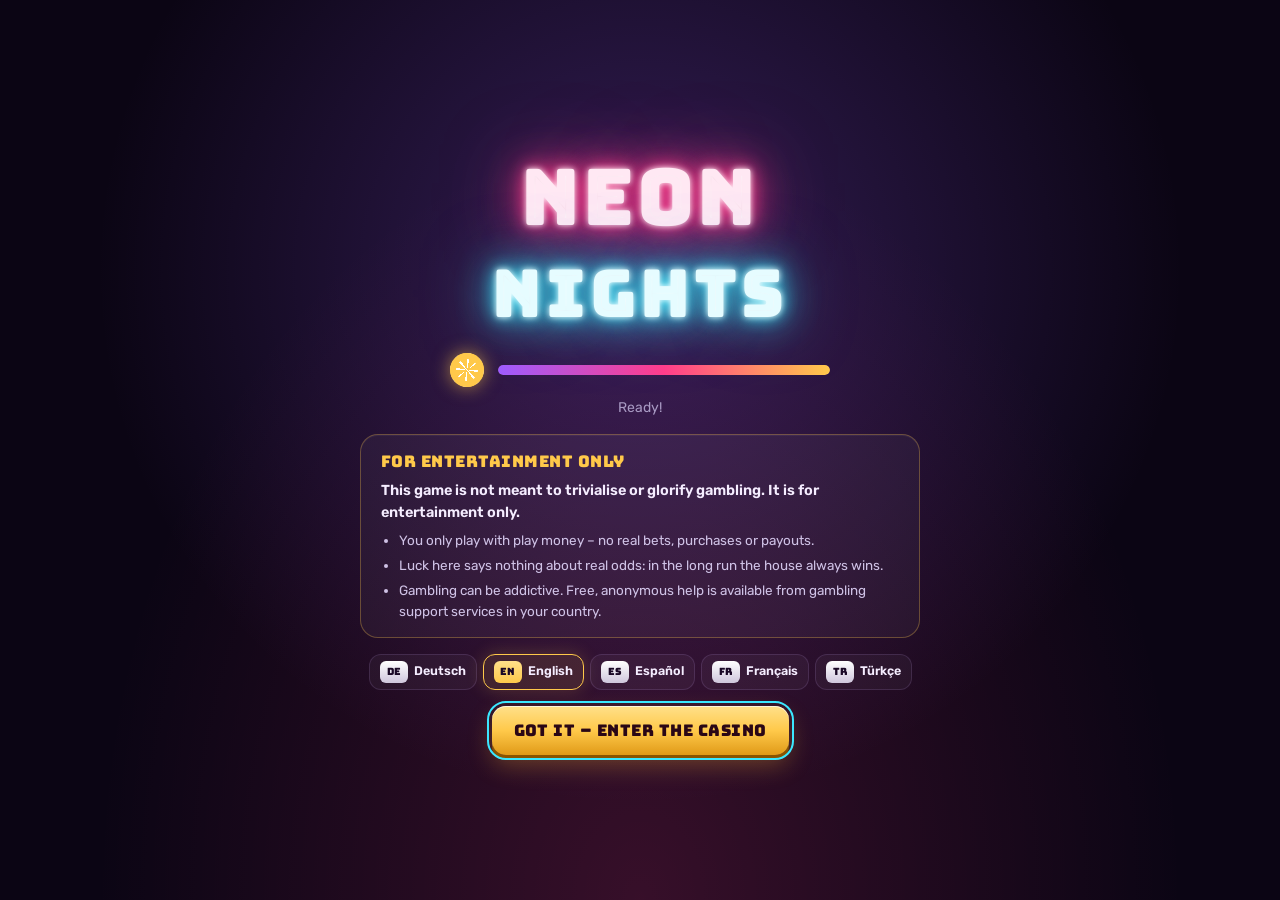
<file: index.html>
<!doctype html>
<html lang="de">
<head>
<meta charset="utf-8">
<meta name="viewport" content="width=device-width, initial-scale=1, viewport-fit=cover">
<title>Neon Nights Casino</title>
<meta name="description" content="Ein 2D-Neon-Casino mit Slot, Plinko und Blackjack – nur Spielgeld.">
<link rel="preconnect" href="https://fonts.googleapis.com">
<link rel="preconnect" href="https://fonts.gstatic.com" crossorigin>
<link rel="stylesheet" href="https://fonts.googleapis.com/css2?family=Bungee&family=Bungee+Inline&family=Rubik:wght@400;500;600;700;800&display=swap">
<link rel="stylesheet" href="css/style.css">
<link rel="stylesheet" href="css/world.css">
</head>
<body data-view="floor">
<div class="loader" id="loader" role="dialog" aria-modal="true" aria-labelledby="ldTitle">
  <div class="ld-box">
    <h1 class="neon-sign ld-sign" id="ldTitle"><span class="n1">NEON</span><span class="n2">NIGHTS</span></h1>
    <div class="ld-progress">
      <span class="ld-chip" aria-hidden="true"></span>
      <div class="ld-bar"><i id="ldFill"></i></div>
    </div>
    <p class="ld-step" id="ldStep" aria-live="polite">Lade das Casino …</p>
    <section class="ld-note">
      <h2>Nur zur Unterhaltung</h2>
      <p>Dieses Spiel soll Glücksspiel weder verharmlosen noch schönreden. Es dient ausschließlich der Unterhaltung.</p>
      <ul>
        <li>Gespielt wird nur mit Spielgeld – ohne echte Einsätze, Käufe oder Auszahlungen.</li>
        <li>Glück hier sagt nichts über echte Chancen aus: Auf Dauer gewinnt immer die Bank.</li>
        <li>Glücksspiel kann süchtig machen. Hilfe gibt es anonym und kostenlos, z. B. unter check-dein-spiel.de oder bei einer Suchtberatung in deiner Nähe.</li>
      </ul>
    </section>
    <div class="ld-langs" id="ldLangs" aria-label="Sprache"></div>
    <button class="cta-btn ld-go" id="ldGo" type="button" disabled>Verstanden – ins Casino</button>
  </div>
</div>
<canvas id="bg" aria-hidden="true"></canvas>

<header class="topbar">
  <a class="brand" href="#floor" aria-label="Zur Casino-Halle">
    <span class="brand-mark">N</span><span class="brand-text">Neon<b>Nights</b></span>
  </a>
  <div class="level-box" id="levelBox" title="Level-Fortschritt">
    <span class="lvl-badge"><small>LV</small><b id="lvlNum">1</b></span>
    <div class="xp"><div class="xp-bar"><i id="xpFill"></i></div><small id="xpText">0 / 150 XP</small></div>
  </div>
  <div class="balance" id="balance" aria-live="polite">
    <span class="coin-icon" aria-hidden="true"></span><b id="balVal">2.500</b>
  </div>
  <button class="bonus-btn" id="bonusBtn" type="button">
    <span class="bonus-wheel-icon" aria-hidden="true"></span><span class="bonus-label">Bonus<small id="bonusTimer">Bereit</small></span>
  </button>
  <button class="icon-btn" id="gamesBtn" type="button" aria-label="Spiele-Schnellwahl" title="Spiele-Schnellwahl">
    <svg viewBox="0 0 24 24" width="20" height="20" aria-hidden="true"><rect x="3" y="3" width="7.5" height="7.5" rx="2" fill="currentColor"/><rect x="13.5" y="3" width="7.5" height="7.5" rx="2" fill="currentColor" opacity=".6"/><rect x="3" y="13.5" width="7.5" height="7.5" rx="2" fill="currentColor" opacity=".6"/><rect x="13.5" y="13.5" width="7.5" height="7.5" rx="2" fill="currentColor"/></svg>
  </button>
  <button class="icon-btn" id="avatarBtn" type="button" aria-label="Figur anpassen" title="Figur anpassen">
    <svg viewBox="0 0 24 24" width="20" height="20" aria-hidden="true"><circle cx="12" cy="8" r="4.2" fill="currentColor"/><path d="M4 21c.8-4.4 4-6.6 8-6.6s7.2 2.2 8 6.6" fill="currentColor"/></svg>
  </button>
  <button class="icon-btn" id="settingsBtn" type="button" aria-label="Einstellungen" title="Einstellungen">
    <svg viewBox="0 0 24 24" width="20" height="20" aria-hidden="true"><path d="M12 8.6a3.4 3.4 0 1 0 0 6.8 3.4 3.4 0 0 0 0-6.8zm8.3 4.6-.1-2.4 2-1.6-2-3.4-2.4.9a8 8 0 0 0-2-1.2L15.4 3h-4l-.4 2.5a8 8 0 0 0-2 1.2l-2.4-.9-2 3.4 2 1.6-.1 1.2.1 1.2-2 1.6 2 3.4 2.4-.9a8 8 0 0 0 2 1.2l.4 2.5h4l.4-2.5a8 8 0 0 0 2-1.2l2.4.9 2-3.4z" fill="currentColor"/></svg>
  </button>
  <button class="icon-btn" id="muteBtn" type="button" aria-label="Ton an oder aus" aria-pressed="false">
    <svg class="ic-on" viewBox="0 0 24 24" width="20" height="20" aria-hidden="true"><path d="M4 9v6h4l5 4V5L8 9H4z" fill="currentColor"/><path d="M16 8.5a5 5 0 0 1 0 7M18.5 6a8.5 8.5 0 0 1 0 12" stroke="currentColor" stroke-width="2" fill="none" stroke-linecap="round"/></svg>
    <svg class="ic-off" viewBox="0 0 24 24" width="20" height="20" aria-hidden="true"><path d="M4 9v6h4l5 4V5L8 9H4z" fill="currentColor"/><path d="M16.5 9.5l5 5m0-5l-5 5" stroke="currentColor" stroke-width="2" stroke-linecap="round"/></svg>
  </button>
</header>

<main class="wrap">
  <!-- ================= LOBBY ================= -->
  <!-- ================= CASINO-HALLE ================= -->
  <section class="view active" id="view-floor" aria-label="Casino-Halle">
    <canvas id="floorCanvas"></canvas>
    <div class="floor-prompt" id="floorPrompt" hidden>
      <b id="floorPromptName"></b><small id="floorPromptSub"></small>
      <span class="fp-key"><kbd>E</kbd> <span id="floorPromptKey">spielen</span></span><span class="fp-tap">Tippen zum Spielen</span>
    </div>
    <div class="floor-help"><kbd>WASD</kbd> / <kbd>Pfeile</kbd> laufen · <kbd>E</kbd> spielen · Klick = hinlaufen</div>
    <canvas class="minimap" id="minimap" aria-hidden="true"></canvas>
    <div class="joy" id="joy" aria-hidden="true"><div class="joy-knob" id="joyKnob"></div></div>
    <button class="floor-action" id="floorAction" type="button" disabled><b>Aktion</b></button>
  </section>

  <!-- ================= STADT ================= -->
  <section class="view" id="view-town" aria-label="Stadt">
    <canvas id="townCanvas"></canvas>
    <div class="town-zone" id="townZone" aria-live="polite"></div>
    <div class="floor-prompt" id="townPrompt" hidden>
      <b id="townPromptName"></b><small id="townPromptSub"></small>
      <span class="fp-key"><kbd>E</kbd> <span id="townPromptKey">benutzen</span></span><span class="fp-tap">Tippen zum Benutzen</span>
    </div>
    <div class="floor-help"><kbd>WASD</kbd> / <kbd>Pfeile</kbd> laufen · <kbd>E</kbd> benutzen · Bushaltestelle = andere Orte</div>
    <div class="joy" id="townJoy" aria-hidden="true"><div class="joy-knob" id="townKnob"></div></div>
    <button class="floor-action" id="townAction" type="button" disabled><b>Aktion</b></button>

    <div class="cat-panel" id="catPanel" hidden role="dialog" aria-labelledby="catName">
      <button class="close-x" id="catClose" type="button" aria-label="Schließen">×</button>
      <div class="cat-head">
        <span class="cat-face" aria-hidden="true"></span>
        <div><b id="catName">Mimi</b><small id="catLevel">Scheu</small></div>
      </div>
      <div class="cat-meter" title="Zuneigung"><i id="catHearts"></i><span class="cat-aff">Zuneigung <b id="catAffNum">0 / 100</b></span></div>
      <p class="cat-msg" id="catMsg"></p>
      <div class="cat-actions">
        <button type="button" id="catPet" class="cat-btn"><span class="cb-ico">✋</span><b>Streicheln</b></button>
        <button type="button" id="catFeed" class="cat-btn"><span class="cb-ico">🥣</span><b>Füttern</b><small>× 0</small></button>
        <button type="button" id="catTreat" class="cat-btn"><span class="cb-ico">🐟</span><b>Leckerli</b><small>× 0</small></button>
        <button type="button" id="catPlay" class="cat-btn"><span class="cb-ico">🧶</span><b>Spielen</b></button>
        <button type="button" id="catFollow" class="cat-btn wide"><span class="cb-ico">🐾</span><b>Folge mir</b></button>
      </div>
    </div>
  </section>

  <!-- ================= PROFIL ================= -->
  <section class="view" id="view-lobby">
    <div class="game-head">
      <a class="back-btn" href="#floor"><i>←</i> Casino</a>
      <h2>Kasse &amp; Profil</h2>
      <span class="pill">Level <b id="lobbyLevel">1</b></span>
    </div>
    <div class="profile-top">
      <section class="panel profile-card">
        <canvas id="profileAvatar" aria-hidden="true"></canvas>
        <div class="profile-info">
          <p class="eyebrow">Mitgliedskarte · Neon Nights</p>
          <h3 id="profileName">Gast</h3>
          <span class="pill" id="profileTitle">Neuling</span>
          <button class="ghost-btn" id="profileEdit" type="button">Aussehen ändern</button>
        </div>
      </section>
      <section class="panel games-panel">
        <header class="panel-head"><h2>Alle Spiele</h2><span class="pill">Häkchen = schon gespielt</span></header>
        <div class="profile-games" id="profileGames"></div>
      </section>
    </div>
    <div class="lobby-grid">
      <section class="panel stats-panel">
        <header class="panel-head"><h2>Deine Nacht</h2></header>
        <dl class="stats">
          <div><dt>Guthaben</dt><dd id="stBalance">0</dd></div>
          <div><dt>Höchststand</dt><dd id="stPeak">0</dd></div>
          <div><dt>Größter Gewinn</dt><dd id="stBiggest">0</dd></div>
          <div><dt>Gesamteinsatz</dt><dd id="stWagered">0</dd></div>
          <div><dt>Slot-Drehungen</dt><dd id="stSpins">0</dd></div>
          <div><dt>Roulette-Runden</dt><dd id="stRl">0</dd></div>
          <div><dt>Blackjack-Hände</dt><dd id="stHands">0</dd></div>
          <div><dt>Plinko-Kugeln</dt><dd id="stBalls">0</dd></div>
          <div><dt>Bester Plinko-Treffer</dt><dd id="stMult">–</dd></div>
          <div><dt>Höchster Crash-Ausstieg</dt><dd id="stCrash">–</dd></div>
          <div><dt>Rubbellose</dt><dd id="stTickets">0</dd></div>
          <div><dt>Würfe</dt><dd id="stRolls">0</dd></div>
          <div><dt>Poker-Hände</dt><dd id="stPoker">0</dd></div>
          <div><dt>Keno-Ziehungen</dt><dd id="stKeno">0</dd></div>
        </dl>
        <div class="recent"><h3>Letzte große Gewinne</h3><div id="recentList"></div></div>
      </section>
      <section class="panel ach-panel">
        <header class="panel-head"><h2>Erfolge</h2><span class="pill" id="achCount">0 / 22</span></header>
        <div class="ach-grid" id="achGrid"></div>
      </section>
    </div>
    <footer class="foot">
      <p><b>Nur Spielgeld.</b> Keine echten Einsätze, keine Auszahlungen. Jedes Level-Up, die Bar und das Bonusrad schenken dir neue Münzen.</p>
      <div class="reset">
        <button class="ghost-btn small" id="resetBtn" type="button">Spielstand zurücksetzen</button>
        <span id="resetConfirm" hidden>Wirklich alles löschen?
          <button class="ghost-btn small danger" id="resetYes" type="button">Ja, zurücksetzen</button>
          <button class="ghost-btn small" id="resetNo" type="button">Abbrechen</button></span>
      </div>
    </footer>
  </section>

  <!-- ================= SLOTS ================= -->
  <section class="view" id="view-slots">
    <div class="game-head">
      <a class="back-btn" href="#floor"><i>←</i> Casino</a>
      <h2>Lucky Seven Deluxe</h2>
      <button class="ghost-btn" id="slotInfo" type="button">Gewinntabelle</button>
    </div>

    <div class="slot-machine" id="slotMachine">
      <div class="marquee">
        <div class="bulbs" aria-hidden="true"></div>
        <div class="marquee-title"><span class="m-lucky">LUCKY</span><span class="m-seven">7</span><span class="m-deluxe">DELUXE</span></div>
      </div>
      <div class="fs-banner" id="fsBanner" hidden>
        <span>★ Freispiele: <b id="fsCount">0</b></span><span>Gewinne ×2</span><span>Summe: <b id="fsWin">0</b></span>
      </div>
      <div class="reels-bezel">
        <div class="reels-frame" id="reelsFrame"><canvas id="slotCanvas"></canvas></div>
      </div>
      <div class="deck">
        <div class="win-box" id="slotWinBox">
          <small>Gewinn</small>
          <b id="slotWin">—</b>
          <span id="slotMsg">Viel Glück!</span>
        </div>
        <div class="deck-controls">
          <div class="bet-ctl">
            <button class="round-btn" id="betMinus" type="button" aria-label="Einsatz senken">−</button>
            <div class="bet-val"><small>Einsatz</small><b id="slotBet">100</b></div>
            <button class="round-btn" id="betPlus" type="button" aria-label="Einsatz erhöhen">+</button>
          </div>
          <button class="spin-btn" id="spinBtn" type="button"><span class="spin-ring" aria-hidden="true"></span><span id="spinLabel">DREHEN</span></button>
          <div class="toggles">
            <button class="toggle" id="autoBtn" type="button" aria-pressed="false"><i aria-hidden="true">∞</i>Auto</button>
            <button class="toggle" id="turboBtn" type="button" aria-pressed="false"><i aria-hidden="true">»</i>Turbo</button>
          </div>
        </div>
      </div>
    </div>
    <p class="hint">Leertaste dreht · während des Drehens stoppt ein zweiter Druck die Walzen</p>
  </section>

  <!-- ================= PLINKO ================= -->
  <section class="view" id="view-plinko">
    <div class="game-head">
      <a class="back-btn" href="#floor"><i>←</i> Casino</a>
      <h2>Neon Plinko</h2>
      <span class="pill">Max <b id="plinkoMax">33×</b></span>
    </div>
    <div class="plinko-layout">
      <aside class="panel plinko-side">
        <div class="field">
          <label>Einsatz</label>
          <div class="bet-ctl wide">
            <button class="round-btn" id="plBetMinus" type="button" aria-label="Einsatz senken">−</button>
            <div class="bet-val"><b id="plinkoBet">50</b></div>
            <button class="round-btn" id="plBetPlus" type="button" aria-label="Einsatz erhöhen">+</button>
          </div>
        </div>
        <div class="field">
          <label>Risiko</label>
          <div class="seg">
            <button type="button" data-risk="low">Niedrig</button>
            <button type="button" data-risk="mid">Mittel</button>
            <button type="button" data-risk="high">Hoch</button>
          </div>
        </div>
        <div class="field">
          <label>Reihen</label>
          <div class="seg">
            <button type="button" data-rows="8">8</button>
            <button type="button" data-rows="12">12</button>
            <button type="button" data-rows="16">16</button>
          </div>
          <small class="field-hint" id="plinkoHint" hidden>Änderbar, sobald alle Kugeln gelandet sind</small>
        </div>
        <button class="cta-btn" id="plinkoDrop" type="button">Kugel starten</button>
        <button class="toggle wide" id="plinkoAuto" type="button" aria-pressed="false"><i aria-hidden="true">∞</i>Automatisch</button>
        <div class="last-win"><small>Letzter Treffer</small><b id="plinkoLast">–</b></div>
      </aside>
      <div class="panel plinko-stage">
        <div class="plinko-board" id="plinkoBoard"><canvas id="plinkoCanvas"></canvas></div>
        <div class="plinko-history" id="plinkoHistory" aria-label="Letzte Treffer"></div>
      </div>
    </div>
    <p class="hint">Leertaste lässt eine Kugel fallen · mehrere Kugeln gleichzeitig sind erlaubt</p>
  </section>

  <!-- ================= BLACKJACK ================= -->
  <section class="view" id="view-blackjack">
    <div class="game-head">
      <a class="back-btn" href="#floor"><i>←</i> Casino</a>
      <h2>Midnight Blackjack</h2>
      <span class="pill">Max. Einsatz <b data-num="5000">5.000</b></span>
    </div>
    <div class="bj-table" id="bjTable">
      <div class="bj-shoe" id="bjShoe" aria-hidden="true"><span class="shoe-cards"></span><small id="bjShoeCount">312</small></div>
      <div class="dealer-zone">
        <div class="zone-label">Dealer <span class="hand-value" id="dealerValue" hidden></span></div>
        <div class="cards" id="dealerCards"></div>
      </div>
      <div class="felt-deco" aria-hidden="true">
        <svg class="felt-text" viewBox="0 0 600 110">
          <defs><path id="arc" d="M 30 18 Q 300 128 570 18"/></defs>
          <text><textPath href="#arc" startOffset="50%" text-anchor="middle">BLACKJACK ZAHLT 3 ZU 2</textPath></text>
        </svg>
        <p class="felt-rule">Dealer steht auf allen 17</p>
      </div>
      <div class="bj-msg" id="bjMsg" aria-live="polite">Setze deine Chips und teile aus.</div>
      <div class="player-zone">
        <div class="player-hands" id="playerHands"></div>
        <div class="bet-circle" id="bjBetCircle">
          <div class="stack" id="bjStack"></div>
          <b id="bjBetAmount">Einsatz setzen</b>
        </div>
      </div>
    </div>
    <div class="bj-controls">
      <div class="bj-betting" id="bjBetting">
        <div class="chip-rack" id="bjChips"></div>
        <div class="bj-bet-actions">
          <button class="ghost-btn" id="bjClear" type="button">Löschen</button>
          <button class="ghost-btn" id="bjRebet" type="button">Wie zuvor</button>
          <button class="ghost-btn" id="bjDoubleBet" type="button">×2</button>
          <button class="cta-btn" id="bjDeal" type="button">Austeilen</button>
        </div>
      </div>
      <div class="bj-actions" id="bjActions" hidden>
        <button class="act-btn hit" id="bjHit" type="button"><b>Karte</b><small>H</small></button>
        <button class="act-btn stand" id="bjStand" type="button"><b>Halten</b><small>S</small></button>
        <button class="act-btn double" id="bjDouble" type="button"><b>Verdoppeln</b><small>D</small></button>
        <button class="act-btn split" id="bjSplit" type="button"><b>Teilen</b><small>P</small></button>
      </div>
    </div>
    <p class="hint">Tasten: H Karte · S Halten · D Verdoppeln · P Teilen · Enter Austeilen</p>
  </section>
  <!-- ================= ROULETTE ================= -->
  <section class="view" id="view-roulette">
    <div class="game-head">
      <a class="back-btn" href="#floor"><i>←</i> Casino</a>
      <h2>Grand Roulette</h2>
      <span class="pill">Tischlimit <b data-num="10000">10.000</b></span>
    </div>
    <div class="rl-layout">
      <div class="panel rl-wheel-panel" id="rlStage">
        <div class="rl-wheel-box"><div class="rl-pointer" aria-hidden="true"></div><canvas id="rlWheel"></canvas></div>
        <div class="rl-result empty" id="rlResult"><b>0</b><span>–</span></div>
        <div class="rl-history" id="rlHistory" aria-label="Letzte Zahlen"></div>
      </div>
      <div class="rl-right">
        <div class="rl-felt"><div class="rl-board" id="rlBoard"></div></div>
        <div class="rl-status"><span>Einsatz <b id="rlTotal">0</b></span><span id="rlMsg">Wähle einen Chip und setze auf das Tableau.</span></div>
        <div class="chip-rack" id="rlChips"></div>
        <div class="bj-bet-actions">
          <button class="ghost-btn" id="rlClear" type="button">Löschen</button>
          <button class="ghost-btn" id="rlUndo" type="button">Rückgängig</button>
          <button class="ghost-btn" id="rlRebet" type="button">Wie zuvor</button>
          <button class="ghost-btn" id="rlDouble" type="button">×2</button>
          <button class="cta-btn" id="rlSpin" type="button">Drehen</button>
        </div>
      </div>
    </div>
    <p class="hint">Klick setzt den gewählten Chip · Rechtsklick entfernt eine Wette · Leertaste dreht · R wiederholt</p>
  </section>

  <!-- ================= CRASH ================= -->
  <section class="view" id="view-crash">
    <div class="game-head">
      <a class="back-btn" href="#floor"><i>←</i> Casino</a>
      <h2>Rocket Crash</h2>
      <span class="pill">Quote ca. <b>97 %</b></span>
    </div>
    <div class="crash-layout">
      <div class="panel crash-stage" id="crashStage">
        <canvas id="crashCanvas"></canvas>
        <div class="crash-mult" id="crashMult">1,00×</div>
        <div class="crash-status" id="crashStatus">Setze deinen Einsatz und starte die Rakete.</div>
        <div class="crash-hist" id="crashHist" aria-label="Letzte Crash-Punkte"></div>
      </div>
      <aside class="panel crash-side">
        <div class="field">
          <label>Einsatz</label>
          <div class="bet-ctl wide">
            <button class="round-btn" id="crBetMinus" type="button" aria-label="Einsatz senken">−</button>
            <div class="bet-val"><b id="crBet">100</b></div>
            <button class="round-btn" id="crBetPlus" type="button" aria-label="Einsatz erhöhen">+</button>
          </div>
        </div>
        <div class="field">
          <label for="crAuto">Automatisch auszahlen bei</label>
          <div class="auto-row">
            <input id="crAuto" type="number" min="1.01" max="1000" step="0.1" value="2" inputmode="decimal">
            <span>×</span>
            <label class="switch"><input type="checkbox" id="crAutoOn"><i></i><span>Auto</span></label>
          </div>
          <div class="quick"><button type="button" data-auto="1.5">1,5×</button><button type="button" data-auto="2">2×</button><button type="button" data-auto="5">5×</button><button type="button" data-auto="10">10×</button></div>
        </div>
        <button class="cta-btn big-cta" id="crashBtn" type="button"><span id="crashBtnLabel">Abheben</span><small id="crashBtnSub"></small></button>
        <div class="field">
          <label>Mitspieler dieser Runde</label>
          <ul class="crash-players" id="crashPlayers"></ul>
        </div>
      </aside>
    </div>
    <p class="hint">Leertaste startet bzw. zahlt aus · Wer vor dem Absturz aussteigt, gewinnt Einsatz × Multiplikator</p>
  </section>

  <!-- ================= MINES ================= -->
  <section class="view" id="view-mines">
    <div class="game-head">
      <a class="back-btn" href="#floor"><i>←</i> Casino</a>
      <h2>Diamond Mines</h2>
      <span class="pill">Quote ca. <b>97 %</b></span>
    </div>
    <div class="mines-layout">
      <aside class="panel mines-side">
        <div class="field">
          <label>Einsatz</label>
          <div class="bet-ctl wide">
            <button class="round-btn" id="mnBetMinus" type="button" aria-label="Einsatz senken">−</button>
            <div class="bet-val"><b id="mnBet">100</b></div>
            <button class="round-btn" id="mnBetPlus" type="button" aria-label="Einsatz erhöhen">+</button>
          </div>
        </div>
        <div class="field">
          <label for="minesCount">Bomben: <b id="minesCountVal">3</b></label>
          <input type="range" id="minesCount" min="1" max="24" value="3">
          <div class="quick"><button type="button" data-mines="1">1</button><button type="button" data-mines="3">3</button><button type="button" data-mines="5">5</button><button type="button" data-mines="10">10</button><button type="button" data-mines="20">20</button></div>
        </div>
        <div class="mines-stats">
          <div><small>Multiplikator</small><b id="minesMult">1,00×</b></div>
          <div><small>Nächstes Juwel</small><b id="minesNext">–</b></div>
          <div><small>Gefunden</small><b id="minesGems">0 / 22</b></div>
        </div>
        <button class="cta-btn big-cta" id="minesStart" type="button"><span id="minesStartLabel">Spiel starten</span><small id="minesStartSub"></small></button>
        <button class="ghost-btn" id="minesRandom" type="button">Zufälliges Feld</button>
      </aside>
      <div class="panel mines-board" id="minesBoard">
        <div class="mines-grid" id="minesGrid"></div>
        <p class="mines-msg" id="minesMsg">Wähle Einsatz und Bombenanzahl – je mehr Bomben, desto höher die Gewinne.</p>
      </div>
    </div>
    <p class="hint">Leertaste startet bzw. zahlt aus · R deckt ein zufälliges Feld auf</p>
  </section>

  <!-- ================= RUBBELLOSE ================= -->
  <section class="view" id="view-scratch">
    <div class="game-head">
      <a class="back-btn" href="#floor"><i>←</i> Casino</a>
      <h2>Rubbellose</h2>
      <span class="pill">Quote ca. <b>96 %</b></span>
    </div>
    <div class="scratch-layout">
      <div class="sc-ticket" id="scTicket">
        <div class="sc-head"><span class="sc-brand">NEON NIGHTS</span><span class="sc-title">LUCKY SCRATCH</span><span class="sc-sub">3 gleiche Symbole gewinnen</span></div>
        <div class="sc-field">
          <div class="sc-grid" id="scGrid"></div>
          <canvas class="sc-cover" id="scCover"></canvas>
          <span class="sc-coin" id="scCoin" hidden></span>
        </div>
        <div class="sc-foot"><span>Serie NN-<b>7</b></span><span>Nur Spielgeld</span></div>
      </div>
      <div class="sc-dock"></div>
      <aside class="panel scratch-side">
        <div class="field">
          <label>Lospreis</label>
          <div class="bet-ctl wide">
            <button class="round-btn" id="scMinus" type="button" aria-label="Preis senken">−</button>
            <div class="bet-val"><b id="scPrice">50</b></div>
            <button class="round-btn" id="scPlus" type="button" aria-label="Preis erhöhen">+</button>
          </div>
        </div>
        <button class="cta-btn big-cta" id="scBuy" type="button"><span id="scBuyLabel">Los kaufen</span><small id="scBuySub"></small></button>
        <button class="ghost-btn" id="scReveal" type="button">Alles aufdecken</button>
        <p class="sc-msg" id="scMsg"></p>
        <div class="field">
          <label>Gewinnplan</label>
          <ul class="sc-table" id="scTable"></ul>
        </div>
      </aside>
    </div>
  </section>

  <!-- ================= WÜRFEL ================= -->
  <section class="view" id="view-dice">
    <div class="game-head">
      <a class="back-btn" href="#floor"><i>←</i> Casino</a>
      <h2>Würfel-Duell</h2>
      <span class="pill">Tischlimit <b data-num="5000">5.000</b></span>
    </div>
    <div class="dice-table">
      <div class="dice-tray" id="diceTray">
        <div class="die" id="die1"></div><div class="die" id="die2"></div>
        <div class="dice-sum" id="diceSum"></div>
      </div>
      <div class="dice-fields">
        <button class="dice-field" type="button" data-dfield="under"><b>Unter 7</b><small>Summe 2 – 6</small><em>zahlt 2,3×</em><span class="df-bet"></span></button>
        <button class="dice-field seven" type="button" data-dfield="seven"><b>Genau 7</b><small>Summe 7</small><em>zahlt 5,8×</em><span class="df-bet"></span></button>
        <button class="dice-field" type="button" data-dfield="over"><b>Über 7</b><small>Summe 8 – 12</small><em>zahlt 2,3×</em><span class="df-bet"></span></button>
        <button class="dice-field pair" type="button" data-dfield="pair"><b>Pasch</b><small>zwei gleiche</small><em>zahlt 5,8×</em><span class="df-bet"></span></button>
      </div>
    </div>
    <div class="dice-controls">
      <div class="rl-status"><span>Einsatz <b id="diceTotal">0</b></span><span id="diceMsg">Wähle einen Chip und setze auf ein Feld.</span></div>
      <div class="chip-rack" id="dcChips"></div>
      <div class="bj-bet-actions">
        <button class="ghost-btn" id="diceClear" type="button">Löschen</button>
        <button class="ghost-btn" id="diceRebet" type="button">Wie zuvor</button>
        <button class="cta-btn" id="diceRoll" type="button">Würfeln</button>
      </div>
      <div class="dice-hist" id="diceHist" aria-label="Letzte Würfe"></div>
    </div>
    <p class="hint">Mehrere Felder gleichzeitig möglich · Leertaste würfelt · R wiederholt</p>
  </section>
  <!-- ================= VIDEO-POKER ================= -->
  <section class="view" id="view-poker">
    <div class="game-head">
      <a class="back-btn" href="#floor"><i>←</i> Casino</a>
      <h2>Jacks or Better</h2>
      <span class="pill">Quote ca. <b>99 %</b></span>
    </div>
    <div class="vp-machine" id="vpMachine">
      <div class="vp-top"><span class="vp-title">VIDEO POKER</span><span class="vp-sub">Buben oder besser gewinnen</span></div>
      <div class="vp-pay-wrap"><table class="vp-pay" id="vpPay"></table></div>
      <div class="vp-cards" id="vpCards"></div>
      <p class="vp-msg" id="vpMsg" aria-live="polite"></p>
      <div class="vp-controls">
        <div class="vp-box"><small>Münzwert</small>
          <div class="bet-ctl"><button class="round-btn" id="vpCoinMinus" type="button" aria-label="Einsatz senken">−</button><div class="bet-val"><b id="vpCoin">25</b></div><button class="round-btn" id="vpCoinPlus" type="button" aria-label="Einsatz erhöhen">+</button></div>
        </div>
        <div class="vp-box"><small>Münzen</small><div class="vp-coins" id="vpCoins"></div></div>
        <div class="vp-box vp-winbox"><small>Gewinn</small><b id="vpWin">—</b></div>
        <button class="cta-btn big-cta" id="vpDeal" type="button"><span id="vpDealLabel">Geben</span><small id="vpDealSub"></small></button>
      </div>
    </div>
    <p class="hint">Karten antippen zum Halten · Tasten 1–5 halten · Leertaste gibt bzw. zieht</p>
  </section>

  <!-- ================= KENO ================= -->
  <section class="view" id="view-keno">
    <div class="game-head">
      <a class="back-btn" href="#floor"><i>←</i> Casino</a>
      <h2>Neon Keno</h2>
      <span class="pill">Quote ca. <b>95 %</b></span>
    </div>
    <div class="keno-layout">
      <div class="panel keno-main">
        <div class="kn-board" id="knBoard"></div>
        <div class="kn-draw"><small>Gezogen</small><div class="kn-balls" id="knBalls"></div><span class="kn-hits">Treffer <b id="knHits">0</b></span><span class="kn-cur">Gewinn <b id="knCur">0</b></span></div>
        <p class="kn-msg" id="knMsg" aria-live="polite"></p>
      </div>
      <aside class="panel keno-side">
        <div class="field">
          <label>Einsatz</label>
          <div class="bet-ctl wide"><button class="round-btn" id="knMinus" type="button" aria-label="Einsatz senken">−</button><div class="bet-val"><b id="knBet">50</b></div><button class="round-btn" id="knPlus" type="button" aria-label="Einsatz erhöhen">+</button></div>
        </div>
        <div class="kn-pickinfo"><span>Gewählte Zahlen</span><b id="knPicks">0 / 10</b></div>
        <div class="kn-row"><button class="ghost-btn" id="knQuick" type="button">Zufallszahlen</button><button class="ghost-btn" id="knClear" type="button">Löschen</button></div>
        <button class="cta-btn big-cta" id="knPlay" type="button"><span>Ziehung starten</span><small id="knPlaySub"></small></button>
        <div class="field"><label>Gewinnplan</label><ul class="kn-pay" id="knPay"></ul></div>
      </aside>
    </div>
    <p class="hint">Zahlen antippen · R wählt zufällig · Leertaste startet die Ziehung</p>
  </section>

  <!-- ================= HI-LO ================= -->
  <section class="view" id="view-hilo">
    <div class="game-head">
      <a class="back-btn" href="#floor"><i>←</i> Casino</a>
      <h2>Hi-Lo</h2>
      <span class="pill">Quote ca. <b>98 %</b></span>
    </div>
    <div class="hl-table" id="hlTable">
      <div class="hl-stats">
        <div><small>Multiplikator</small><b id="hlMult">1,00×</b></div>
        <div><small>Serie</small><b id="hlStreak">0</b></div>
      </div>
      <div class="hl-stage">
        <button class="hl-guess hi" id="hlHi" type="button"><i aria-hidden="true">▲</i><b>Höher oder gleich</b><small id="hlHiSub">–</small></button>
        <div class="hl-card" id="hlCard"><div class="hl-placeholder"></div></div>
        <button class="hl-guess lo" id="hlLo" type="button"><i aria-hidden="true">▼</i><b>Niedriger oder gleich</b><small id="hlLoSub">–</small></button>
      </div>
      <div class="hl-trail" id="hlTrail" aria-label="Letzte Karten"></div>
      <p class="hl-msg" id="hlMsg" aria-live="polite"></p>
    </div>
    <div class="hl-controls">
      <div class="bet-ctl"><button class="round-btn" id="hlMinus" type="button" aria-label="Einsatz senken">−</button><div class="bet-val"><small>Einsatz</small><b id="hlBet">50</b></div><button class="round-btn" id="hlPlus" type="button" aria-label="Einsatz erhöhen">+</button></div>
      <button class="ghost-btn hl-skip" id="hlSkip" type="button">Karte tauschen <small id="hlSkipSub"></small></button>
      <button class="cta-btn big-cta" id="hlStart" type="button"><span id="hlStartLabel">Spiel starten</span><small id="hlStartSub"></small></button>
    </div>
    <p class="hint">Pfeil hoch/runter raten · X tauscht die Karte · Leertaste startet bzw. zahlt aus · Ass ist die höchste Karte</p>
  </section>

  <!-- ================= BACCARAT ================= -->
  <section class="view" id="view-baccarat">
    <div class="game-head">
      <a class="back-btn" href="#floor"><i>←</i> Casino</a>
      <h2>Royal Baccarat</h2>
      <span class="pill">Tischlimit <b data-num="5000">5.000</b></span>
    </div>
    <div class="bc-table" id="bcTable">
      <div class="bc-shoe" id="bcShoe" aria-hidden="true"></div>
      <div class="bc-hands">
        <div class="bc-hand player"><div class="bc-label">SPIELER <span class="hand-value" id="bcPlayerVal" hidden></span></div><div class="cards" id="bcPlayerCards"></div></div>
        <div class="bc-hand banker"><div class="bc-label">BANK <span class="hand-value" id="bcBankerVal" hidden></span></div><div class="cards" id="bcBankerCards"></div></div>
      </div>
      <div class="bc-msg" id="bcMsg" aria-live="polite"></div>
      <div class="bc-spots">
        <button class="bc-spot player" type="button" data-bspot="player"><b>Spieler</b><small>zahlt 1:1</small><span class="bc-bet"></span></button>
        <button class="bc-spot tie" type="button" data-bspot="tie"><b>Unentschieden</b><small>zahlt 8:1</small><span class="bc-bet"></span></button>
        <button class="bc-spot banker" type="button" data-bspot="banker"><b>Bank</b><small>zahlt 0,95:1</small><span class="bc-bet"></span></button>
      </div>
      <div class="bc-road" id="bcRoad" aria-label="Letzte Ergebnisse"></div>
    </div>
    <div class="dice-controls">
      <div class="rl-status"><span>Einsatz <b id="bcTotal">0</b></span><span>Wer näher an 9 liegt, gewinnt.</span></div>
      <div class="chip-rack" id="bcChips"></div>
      <div class="bj-bet-actions">
        <button class="ghost-btn" id="bcClear" type="button">Löschen</button>
        <button class="ghost-btn" id="bcRebet" type="button">Wie zuvor</button>
        <button class="cta-btn" id="bcDeal" type="button">Austeilen</button>
      </div>
    </div>
    <p class="hint">Bildkarten und Zehner zählen 0, Ass zählt 1 · Leertaste teilt aus · R wiederholt</p>
  </section>
</main>

<!-- ================= MODALS & OVERLAYS ================= -->
<div class="modal" id="modal-settings" hidden role="dialog" aria-modal="true" aria-labelledby="setTitle">
  <div class="modal-box set-box">
    <button class="close-x" type="button" data-close aria-label="Schließen">×</button>
    <h2 id="setTitle">Einstellungen</h2>
    <div class="field">
      <label>Sprache</label>
      <div class="lang-grid" id="langGrid"></div>
      <small class="field-hint">Die Sprache wird sofort übernommen.</small>
    </div>
    <div class="field">
      <label for="volRange">Lautstärke</label>
      <div class="vol-row"><input type="range" id="volRange" min="0" max="100" step="5"><b id="volVal">100 %</b></div>
    </div>
    <button class="cta-btn" type="button" data-close data-autofocus>Fertig</button>
  </div>
</div>

<div class="modal" id="modal-games" hidden role="dialog" aria-modal="true" aria-labelledby="gmTitle">
  <div class="modal-box gm-box">
    <button class="close-x" type="button" data-close aria-label="Schließen">×</button>
    <h2 id="gmTitle">Schnellwahl</h2>
    <p class="modal-sub">Keine Lust zu laufen? Spring direkt an einen Tisch.</p>
    <div class="gm-grid" id="gamesMenu"></div>
  </div>
</div>

<div class="modal" id="modal-avatar" hidden role="dialog" aria-modal="true" aria-labelledby="avTitle">
  <form class="modal-box av-box" id="avForm">
    <button class="close-x" type="button" data-close aria-label="Schließen">×</button>
    <h2 id="avTitle">Wer bist du heute Nacht?</h2>
    <p class="modal-sub">Gestalte deine Figur für die Casino-Halle.</p>
    <div class="av-layout">
      <canvas id="avPreview" aria-hidden="true"></canvas>
      <div class="av-fields">
        <div class="field"><label for="avName">Name</label><input id="avName" maxlength="14" placeholder="z. B. Lucky Lou" autocomplete="off"></div>
        <div class="field"><label>Haut</label><div class="swatches" id="avSkin"></div></div>
        <div class="field"><label>Frisur</label><div class="seg small" id="avStyle"></div></div>
        <div class="field"><label>Haarfarbe</label><div class="swatches" id="avHair"></div></div>
        <div class="field"><label>Anzug</label><div class="swatches" id="avOutfit"></div></div>
        <div class="field"><label>Krawatte</label><div class="swatches" id="avAccent"></div></div>
        <div class="field" id="avHatField" hidden><label>Hut</label><div class="seg small" id="avHat"></div></div>
        <div class="av-row"><button class="toggle" id="avGlasses" type="button" aria-pressed="false">Sonnenbrille</button><button class="ghost-btn" id="avRandom" type="button">Zufall</button></div>
      </div>
    </div>
    <button class="cta-btn" type="submit" data-autofocus>Ins Casino!</button>
  </form>
</div>

<div class="modal" id="modal-wheel" hidden role="dialog" aria-modal="true" aria-labelledby="wheelTitle">
  <div class="modal-box wheel-box">
    <button class="close-x" type="button" data-close aria-label="Schließen">×</button>
    <h2 id="wheelTitle">Bonusrad</h2>
    <p class="modal-sub">Alle 10 Minuten ein Gratis-Dreh. Bei leerem Konto sofort.</p>
    <div class="wheel-wrap">
      <div class="wheel-pointer" id="wheelPointer" aria-hidden="true"></div>
      <canvas id="wheelCanvas"></canvas>
    </div>
    <p class="wheel-result" id="wheelResult"></p>
    <button class="cta-btn" id="wheelSpin" type="button" data-autofocus>Drehen!</button>
  </div>
</div>

<div class="modal" id="modal-paytable" hidden role="dialog" aria-modal="true" aria-labelledby="ptTitle">
  <div class="modal-box pt-box">
    <button class="close-x" type="button" data-close aria-label="Schließen">×</button>
    <h2 id="ptTitle">Gewinntabelle</h2>
    <div id="paytableBody"></div>
  </div>
</div>

<div class="modal" id="modal-shop" hidden role="dialog" aria-modal="true" aria-labelledby="shopTitle">
  <div class="modal-box shop-box">
    <button class="close-x" type="button" data-close aria-label="Schließen">×</button>
    <h2 id="shopTitle">Laden</h2>
    <p class="modal-sub" id="shopSub"></p>
    <div class="shop-items" id="shopItems"></div>
    <p class="shop-inv" id="shopInv"></p>
  </div>
</div>

<div class="modal" id="modal-bus" hidden role="dialog" aria-modal="true" aria-labelledby="busTitle">
  <div class="modal-box bus-box">
    <button class="close-x" type="button" data-close aria-label="Schließen">×</button>
    <h2 id="busTitle">Neon Line 7</h2>
    <p class="modal-sub">Wohin soll die Fahrt gehen? Die Fahrt ist kostenlos.</p>
    <div class="bus-list" id="busList"></div>
  </div>
</div>

<div class="bigwin" id="bigwin" hidden>
  <div class="bw-rays" aria-hidden="true"></div>
  <div class="bw-content">
    <div class="bw-title" id="bwTitle">BIG WIN</div>
    <div class="bw-amount"><span class="coin-icon big" aria-hidden="true"></span><b id="bwAmount">0</b></div>
    <div class="bw-sub" id="bwSub"></div>
    <small class="bw-skip">Tippen zum Überspringen</small>
  </div>
</div>

<div class="banner" id="banner" hidden>
  <div class="bw-rays" aria-hidden="true"></div>
  <div class="bn-content"><img class="bn-star" id="bnStar" alt=""><div class="bn-title" id="bnTitle"></div><div class="bn-sub" id="bnSub"></div></div>
</div>

<div class="toasts" id="toasts" aria-live="polite"></div>
<div class="fade" id="fade" hidden></div>
<canvas id="fx" aria-hidden="true"></canvas>

<script src="js/config.js"></script>
<script src="js/core.js"></script>
<script src="js/i18n-data.js"></script>
<script src="js/i18n.js"></script>
<script src="js/fx.js"></script>
<script src="js/symbols.js"></script>
<script src="js/common.js"></script>
<script src="js/avatar.js"></script>
<script src="js/slots.js"></script>
<script src="js/plinko.js"></script>
<script src="js/blackjack.js"></script>
<script src="js/roulette.js"></script>
<script src="js/crash.js"></script>
<script src="js/mines.js"></script>
<script src="js/scratch.js"></script>
<script src="js/dice.js"></script>
<script src="js/videopoker.js"></script>
<script src="js/keno.js"></script>
<script src="js/hilo.js"></script>
<script src="js/baccarat.js"></script>
<script src="js/floor.js"></script>
<script src="js/town.js"></script>
<script src="js/main.js"></script>
</body>
</html>
</file>
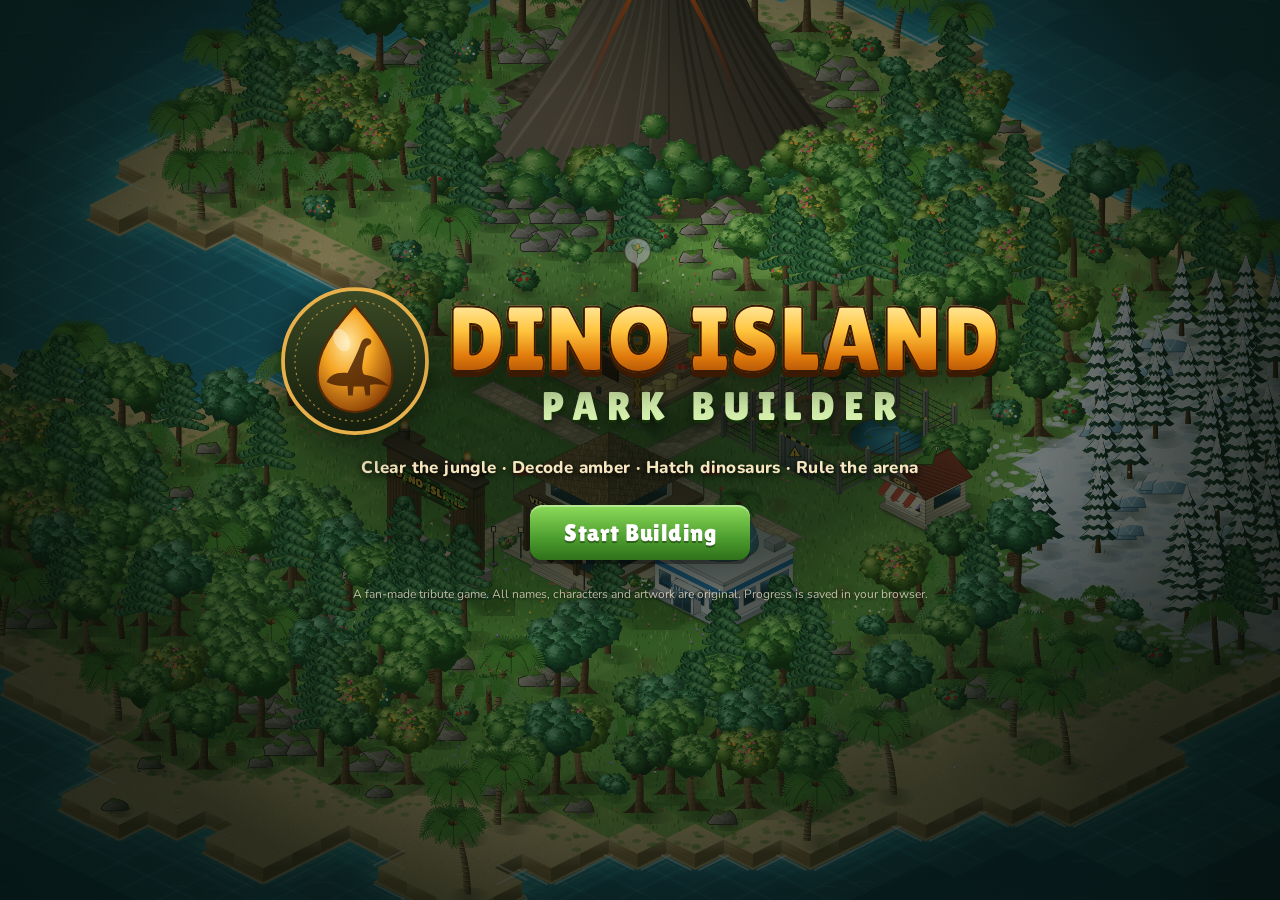
<file: dino-island/index.html>
<!doctype html>
<html lang="en">
<head>
<meta charset="utf-8">
<meta name="viewport" content="width=device-width, initial-scale=1, viewport-fit=cover, user-scalable=no">
<title>Dino Island Builder</title>
<meta name="description" content="Build your own prehistoric theme park: clear the jungle, decode amber, hatch dinosaurs and battle in the arena.">
<link rel="preconnect" href="https://fonts.googleapis.com">
<link rel="preconnect" href="https://fonts.gstatic.com" crossorigin>
<link rel="stylesheet" href="https://fonts.googleapis.com/css2?family=Lilita+One&family=Nunito:wght@500;700;800;900&display=swap">
<link rel="stylesheet" href="css/game.css">
</head>
<body>
<canvas id="game" aria-label="Park view"></canvas>

<!-- ===== Title screen ===== -->
<div id="title" class="title">
  <div class="title-inner">
    <div class="logo">
      <svg class="logo-emblem" viewBox="0 0 200 200" aria-hidden="true">
        <defs>
          <radialGradient id="lgAmber" cx="40%" cy="35%" r="70%">
            <stop offset="0" stop-color="#ffe7a3"/><stop offset=".45" stop-color="#f5a623"/><stop offset="1" stop-color="#8a3f06"/>
          </radialGradient>
          <linearGradient id="lgRing" x1="0" y1="0" x2="0" y2="1">
            <stop offset="0" stop-color="#3b4a25"/><stop offset="1" stop-color="#151d0c"/>
          </linearGradient>
        </defs>
        <circle cx="100" cy="100" r="96" fill="url(#lgRing)" stroke="#e8b04a" stroke-width="5"/>
        <circle cx="100" cy="100" r="80" fill="none" stroke="#e8b04a" stroke-width="1.5" stroke-dasharray="3 5" opacity=".7"/>
        <path d="M100 26 C 132 62 150 88 150 118 A 50 50 0 0 1 50 118 C 50 88 68 62 100 26Z" fill="url(#lgAmber)" stroke="#5a2a04" stroke-width="3"/>
        <!-- sauropod silhouette trapped in amber -->
        <path d="M62 128 C 66 118 78 114 90 116 C 96 104 104 88 108 76 C 110 70 116 68 120 71 C 123 73 122 78 118 79 C 114 80 113 86 112 92 C 110 104 108 112 112 118 C 124 120 136 124 146 134 C 136 131 126 130 120 132 L 120 146 L 114 146 L 112 134 L 98 134 L 97 146 L 91 146 L 90 133 C 80 134 70 132 62 128Z" fill="#4a2004" opacity=".82"/>
        <ellipse cx="82" cy="72" rx="10" ry="16" fill="#fff" opacity=".35" transform="rotate(-25 82 72)"/>
      </svg>
      <h1><span class="l1">DINO ISLAND</span><span class="l2">PARK BUILDER</span></h1>
    </div>
    <p class="tagline">Clear the jungle · Decode amber · Hatch dinosaurs · Rule the arena</p>
    <div class="title-buttons">
      <button id="btnContinue" class="btn btn-gold big" type="button">Continue Park</button>
      <button id="btnNew" class="btn btn-green big" type="button">New Park</button>
    </div>
    <p class="fineprint">A fan-made tribute game. All names, characters and artwork are original. Progress is saved in your browser.</p>
  </div>
</div>

<!-- ===== HUD ===== -->
<div id="hud" class="hud hidden">
  <div class="topbar">
    <button class="lvl" id="lvlBtn" type="button" title="Player level">
      <svg viewBox="0 0 44 44" class="lvl-ring"><circle cx="22" cy="22" r="19" class="ring-bg"/><circle cx="22" cy="22" r="19" class="ring-fg" id="xpRing"/></svg>
      <b id="lvlNum">1</b>
      <span class="lvl-meta"><span id="parkName">Dino Island</span><small id="xpText">0 / 100 XP</small></span>
    </button>
    <div class="res-row">
      <div class="res coins" title="Coins"><i class="ic ic-coin"></i><b id="rCoins">0</b></div>
      <div class="res bucks" title="Dino Bucks"><i class="ic ic-buck"></i><b id="rBucks">0</b></div>
      <div class="res crops" title="Crops (herbivore food)"><i class="ic ic-crop"></i><b id="rCrops">0</b></div>
      <div class="res meat" title="Meat (carnivore food)"><i class="ic ic-meat"></i><b id="rMeat">0</b></div>
      <div class="res fish" title="Fish (marine reptile food)"><i class="ic ic-fish"></i><b id="rFish">0</b></div>
      <div class="res amber" title="Amber"><i class="ic ic-amber"></i><b id="rAmber">0</b></div>
      <div class="res visitors" title="Visitors / park rating"><i class="ic ic-visitor"></i><b id="rVisitors">0</b><span class="stars" id="rStars"></span></div>
    </div>
    <div class="top-right">
      <span class="clock" id="clock" title="Island time"></span>
      <button class="icon-btn" id="btnSettings" type="button" title="Settings"><i class="ic ic-gear"></i></button>
    </div>
  </div>

  <div class="missions" id="missionTracker"></div>

  <div class="toolbar" id="toolbar">
    <button class="tool" data-tool="market" type="button"><i class="ic ic-market"></i><span>Market</span></button>
    <button class="tool" data-tool="road" type="button"><i class="ic ic-road"></i><span>Roads</span></button>
    <button class="tool" data-tool="edit" type="button"><i class="ic ic-move"></i><span>Edit</span></button>
    <button class="tool" data-tool="lab" type="button"><i class="ic ic-lab"></i><span>Lab</span><em class="badge hidden" id="labBadge">!</em></button>
    <button class="tool" data-tool="arena" type="button"><i class="ic ic-arena"></i><span>Arena</span></button>
    <button class="tool" data-tool="missions" type="button"><i class="ic ic-scroll"></i><span>Missions</span><em class="badge hidden" id="misBadge">!</em></button>
    <button class="tool" data-tool="dinopedia" type="button"><i class="ic ic-book"></i><span>Dinopedia</span></button>
  </div>

  <div class="modebar hidden" id="modebar">
    <span id="modeText">Road mode</span>
    <button class="btn btn-small" id="modeAlt" type="button">Erase</button>
    <button class="btn btn-small btn-gold" id="modeOk" type="button">Done</button>
  </div>

  <div class="placebar hidden" id="placebar">
    <span id="placeText">Place building</span>
    <button class="round-btn ok" id="placeOk" type="button" title="Confirm (Enter)">✔</button>
    <button class="round-btn no" id="placeNo" type="button" title="Cancel (Esc)">✖</button>
  </div>

  <div class="info hidden" id="info"></div>
  <div class="zoom">
    <button class="icon-btn" id="zoomIn" type="button" title="Zoom in">+</button>
    <button class="icon-btn" id="zoomOut" type="button" title="Zoom out">−</button>
  </div>
</div>

<div id="advisor" class="advisor hidden" role="dialog" aria-live="polite">
  <div class="adv-portrait" id="advPortrait"></div>
  <div class="adv-box">
    <div class="adv-name" id="advName"></div>
    <div class="adv-text" id="advText"></div>
    <button class="btn btn-gold btn-small" id="advNext" type="button">Continue ▸</button>
  </div>
</div>

<div id="modal" class="modal hidden" role="dialog" aria-modal="true">
  <div class="modal-card" id="modalCard">
    <div class="modal-head"><h2 id="modalTitle"></h2><button class="close" id="modalClose" type="button" aria-label="Close">✖</button></div>
    <div class="modal-tabs" id="modalTabs"></div>
    <div class="modal-body" id="modalBody"></div>
  </div>
</div>

<div id="battle" class="battle hidden">
  <canvas id="battleCanvas"></canvas>
  <div class="b-top">
    <div class="b-side me"><div class="b-name" id="bMeName"></div><div class="b-hp"><i id="bMeHp"></i><span id="bMeHpT"></span></div><div class="b-team" id="bMeTeam"></div></div>
    <div class="b-round" id="bRound">ROUND 1</div>
    <div class="b-side foe"><div class="b-name" id="bFoeName"></div><div class="b-hp"><i id="bFoeHp"></i><span id="bFoeHpT"></span></div><div class="b-team" id="bFoeTeam"></div><div class="b-intent" id="bIntent"></div></div>
  </div>
  <div class="b-msg" id="bMsg"></div>
  <div class="b-actions" id="bActions">
    <button class="b-act charge" data-act="charge" type="button"><i class="ic ic-charge"></i><span>Charge</span></button>
    <button class="b-act bite" data-act="bite" type="button"><i class="ic ic-bite"></i><span>Bite</span></button>
    <button class="b-act swipe" data-act="swipe" type="button"><i class="ic ic-swipe"></i><span>Swipe</span></button>
    <button class="b-act block" data-act="block" type="button"><i class="ic ic-shield"></i><span>Block</span></button>
    <button class="b-act special" data-act="special" type="button"><i class="ic ic-star"></i><span>Special</span><em id="bSpecial"></em></button>
    <button class="b-act swap" data-act="swap" type="button"><i class="ic ic-swap"></i><span>Swap</span></button>
  </div>
  <div class="b-timer"><i id="bTimer"></i></div>
</div>

<div id="toasts" class="toasts" aria-live="polite"></div>
<div id="flyLayer" class="fly-layer"></div>

<script src="js/util.js"></script>
<script src="js/audio.js"></script>
<script src="js/data.js"></script>
<script src="js/state.js"></script>
<script src="js/world.js"></script>
<script src="js/sprites.js"></script>
<script src="js/dinos.js"></script>
<script src="js/entities.js"></script>
<script src="js/render.js"></script>
<script src="js/input.js"></script>
<script src="js/ui.js"></script>
<script src="js/battle.js"></script>
<script src="js/main.js"></script>
</body>
</html>
</file>
<file: css/style.css>
/* ============================================================
   Neon Nights Casino – Stylesheet
   Einheitliche dunkle Neon-Welt (bewusst nur ein Theme)
   ============================================================ */
:root {
  color-scheme: dark;
  --ink: #0e0718;
  --night: #170c28;
  --plum: #22133a;
  --plum-2: #2e1a4c;
  --line: rgba(206, 170, 255, 0.14);
  --text: #f5edff;
  --muted: #a99bc4;
  --neon: #ff3d8b;
  --neon-soft: #ff7ab4;
  --gold: #ffc94a;
  --gold-deep: #c98a12;
  --cyan: #3be8ff;
  --violet: #9d5cff;
  --mint: #5dffb0;
  --bad: #ff5d6c;
  --felt: #0f4a45;
  --felt-deep: #062322;
  --display: "Bungee", "Impact", "Arial Black", sans-serif;
  --inline: "Bungee Inline", "Bungee", "Impact", sans-serif;
  --body: "Rubik", system-ui, -apple-system, "Segoe UI", sans-serif;
  --radius: 18px;
  --gutter: 16px;
  --top-h: 64px;
}

* { box-sizing: border-box; }
html { height: 100%; -webkit-text-size-adjust: 100%; }
body {
  margin: 0; min-height: 100%;
  background: var(--ink); color: var(--text);
  font: 15px/1.5 var(--body);
  font-variant-numeric: tabular-nums;
  overflow-x: hidden;
  -webkit-tap-highlight-color: transparent;
}
[hidden] { display: none !important; }
button { font: inherit; color: inherit; cursor: pointer; }
button:disabled { cursor: not-allowed; }
a { color: inherit; }
:focus-visible { outline: 2px solid var(--cyan); outline-offset: 3px; border-radius: 8px; }
h1, h2, h3, h4 { text-wrap: balance; margin: 0; }

#bg { position: fixed; inset: 0; z-index: -1; }
#fx { position: fixed; inset: 0; z-index: 90; pointer-events: none; }

/* ---------- Kopfleiste ---------- */
.topbar {
  position: sticky; top: 0; z-index: 40;
  display: flex; align-items: center; gap: 12px;
  padding: calc(10px + env(safe-area-inset-top, 0px)) var(--gutter) 10px;
  background: linear-gradient(180deg, rgba(14, 7, 24, 0.94), rgba(14, 7, 24, 0.78));
  backdrop-filter: blur(12px); -webkit-backdrop-filter: blur(12px);
  border-bottom: 1px solid var(--line);
}
.brand { display: flex; align-items: center; gap: 10px; text-decoration: none; margin-right: auto; }
.brand-mark {
  display: grid; place-items: center; width: 38px; height: 38px; border-radius: 11px;
  font: 22px var(--display); color: #1a0826;
  background: linear-gradient(145deg, #ffd978, var(--gold) 45%, #d08a10);
  box-shadow: 0 0 0 2px rgba(255, 201, 74, 0.25), 0 0 18px rgba(255, 201, 74, 0.35);
}
.brand-text { font: 18px/1 var(--display); letter-spacing: 0.02em; color: var(--text); }
.brand-text b { font-weight: 400; color: var(--neon); text-shadow: 0 0 12px rgba(255, 61, 139, 0.7); margin-left: 4px; }

.level-box { display: flex; align-items: center; gap: 8px; }
.lvl-badge {
  position: relative; display: grid; place-items: center; width: 40px; height: 40px;
  border-radius: 50%; line-height: 1;
  background: radial-gradient(circle at 35% 30%, #b38cff, #6a2fe0 60%, #33106e);
  box-shadow: 0 0 0 2px rgba(157, 92, 255, 0.4), 0 0 16px rgba(157, 92, 255, 0.5);
}
.lvl-badge small { position: absolute; top: 6px; font-size: 8px; letter-spacing: 0.12em; opacity: 0.8; font-weight: 700; }
.lvl-badge b { font: 15px var(--display); margin-top: 7px; }
.level-box.lvl-up .lvl-badge { animation: lvlpop 0.9s cubic-bezier(.3, 1.6, .5, 1); }
@keyframes lvlpop { 0% { transform: scale(1); } 40% { transform: scale(1.35); box-shadow: 0 0 0 6px rgba(157, 92, 255, 0.4), 0 0 40px #b38cff; } 100% { transform: scale(1); } }
.xp { display: grid; gap: 3px; width: 120px; }
.xp-bar { height: 7px; border-radius: 7px; background: rgba(255, 255, 255, 0.08); overflow: hidden; }
.xp-bar i { display: block; height: 100%; width: 0; border-radius: inherit; background: linear-gradient(90deg, var(--violet), var(--neon)); box-shadow: 0 0 10px var(--neon); transition: width 0.6s ease; }
.xp small { font-size: 10.5px; color: var(--muted); letter-spacing: 0.02em; }

.balance {
  display: flex; align-items: center; gap: 8px;
  padding: 6px 14px 6px 8px; border-radius: 999px;
  background: linear-gradient(180deg, #2a1745, #1b0e2e);
  border: 1px solid rgba(255, 201, 74, 0.35);
  box-shadow: inset 0 1px 0 rgba(255, 255, 255, 0.08), 0 0 20px rgba(255, 201, 74, 0.08);
}
.balance b { font: 17px var(--display); color: var(--gold); letter-spacing: 0.02em; min-width: 5ch; text-align: right; }
.balance.up { animation: balUp 0.7s ease; }
.balance.down b { animation: balDown 0.4s ease; }
@keyframes balUp { 30% { box-shadow: 0 0 0 3px rgba(93, 255, 176, 0.35), 0 0 30px rgba(93, 255, 176, 0.4); transform: scale(1.06); } }
@keyframes balDown { 40% { color: #ffa0a8; } }
.coin-icon {
  width: 24px; height: 24px; border-radius: 50%; flex: none;
  background: radial-gradient(circle at 35% 30%, #fff6c8 0 12%, #ffd24a 35%, #c47a00 100%);
  box-shadow: inset 0 0 0 2px rgba(150, 85, 0, 0.6), inset 0 0 0 4px rgba(255, 230, 150, 0.6), 0 2px 6px rgba(0, 0, 0, 0.4);
  position: relative;
}
.coin-icon::after { content: "N"; position: absolute; inset: 0; display: grid; place-items: center; font: 11px var(--display); color: rgba(120, 60, 0, 0.75); }
.coin-icon.big { width: 54px; height: 54px; }
.coin-icon.big::after { font-size: 26px; }

.bonus-btn {
  display: flex; align-items: center; gap: 8px; padding: 6px 12px 6px 6px;
  border-radius: 999px; border: 1px solid rgba(255, 61, 139, 0.35);
  background: linear-gradient(180deg, #3a1540, #220c2c);
  transition: transform 0.15s, box-shadow 0.2s;
}
.bonus-btn:hover { transform: translateY(-1px); }
.bonus-btn.ready { border-color: var(--neon); box-shadow: 0 0 0 0 rgba(255, 61, 139, 0.6); animation: bonusPulse 1.8s infinite; }
@keyframes bonusPulse { 0% { box-shadow: 0 0 0 0 rgba(255, 61, 139, 0.55); } 70% { box-shadow: 0 0 0 12px rgba(255, 61, 139, 0); } 100% { box-shadow: 0 0 0 0 rgba(255, 61, 139, 0); } }
.bonus-wheel-icon {
  width: 28px; height: 28px; border-radius: 50%;
  background: conic-gradient(var(--neon) 0 45deg, #3a1f78 0 90deg, #1fb6d6 0 135deg, var(--gold) 0 180deg, var(--neon) 0 225deg, #3a1f78 0 270deg, #1fb6d6 0 315deg, var(--gold) 0);
  box-shadow: inset 0 0 0 2px #ffd46a, 0 0 10px rgba(255, 61, 139, 0.5);
}
.bonus-btn.ready .bonus-wheel-icon { animation: spinSlow 6s linear infinite; }
@keyframes spinSlow { to { transform: rotate(360deg); } }
.bonus-label { display: grid; text-align: left; line-height: 1.1; font-weight: 700; font-size: 13px; }
.bonus-label small { font-weight: 500; font-size: 11px; color: var(--neon-soft); }

.icon-btn {
  display: grid; place-items: center; width: 40px; height: 40px; border-radius: 12px;
  border: 1px solid var(--line); background: rgba(255, 255, 255, 0.04); color: var(--text);
}
.icon-btn:hover { background: rgba(255, 255, 255, 0.08); }
.icon-btn .ic-off, .icon-btn.muted .ic-on { display: none; }
.icon-btn.muted .ic-off { display: block; color: var(--muted); }

/* ---------- Layout ---------- */
.wrap { max-width: 1180px; margin: 0 auto; padding-inline: var(--gutter); padding-block: 22px 40px; }
.view { display: none; }
.view.active { display: block; animation: viewIn 0.45s cubic-bezier(.2, .8, .2, 1); }
@keyframes viewIn { from { opacity: 0.001; transform: translateY(10px); } }

.panel {
  background: linear-gradient(180deg, rgba(40, 22, 66, 0.72), rgba(24, 12, 40, 0.8));
  border: 1px solid var(--line); border-radius: var(--radius);
  box-shadow: inset 0 1px 0 rgba(255, 255, 255, 0.05), 0 20px 50px rgba(0, 0, 0, 0.35);
}
.pill {
  display: inline-flex; align-items: center; gap: 6px; padding: 4px 11px; border-radius: 999px;
  font-size: 12.5px; color: var(--muted); background: rgba(255, 255, 255, 0.05); border: 1px solid var(--line);
  white-space: nowrap;
}
.pill b { color: var(--gold); font-weight: 700; }
@media (hover: none) { .hint { display: none; } }
.hint { text-align: center; color: var(--muted); font-size: 12.5px; margin: 14px 0 0; }

/* ---------- Buttons ---------- */
.ghost-btn {
  padding: 9px 16px; border-radius: 12px; border: 1px solid var(--line);
  background: rgba(255, 255, 255, 0.05); font-weight: 600; font-size: 14px;
  transition: background 0.15s, border-color 0.15s, transform 0.1s;
}
.ghost-btn:hover:not(:disabled) { background: rgba(255, 255, 255, 0.1); border-color: rgba(255, 255, 255, 0.25); }
.ghost-btn:active:not(:disabled) { transform: translateY(1px); }
.ghost-btn:disabled { opacity: 0.4; }
.ghost-btn.small { padding: 6px 12px; font-size: 12.5px; }
.ghost-btn.danger { border-color: rgba(255, 93, 108, 0.5); color: #ffb3ba; }
.cta-btn {
  position: relative; padding: 14px 22px; border: 0; border-radius: 14px;
  font: 16px var(--display); letter-spacing: 0.03em; color: #2a0716;
  background: linear-gradient(180deg, #ffe08a, var(--gold) 50%, #e09a18);
  box-shadow: 0 5px 0 #8a5400, 0 10px 24px rgba(255, 180, 40, 0.3), inset 0 1px 0 rgba(255, 255, 255, 0.7);
  transition: transform 0.08s, box-shadow 0.08s, filter 0.15s;
}
.cta-btn:hover:not(:disabled) { filter: brightness(1.07); }
.cta-btn:active:not(:disabled) { transform: translateY(4px); box-shadow: 0 1px 0 #8a5400, 0 4px 12px rgba(255, 180, 40, 0.25), inset 0 1px 0 rgba(255, 255, 255, 0.7); }
.cta-btn:disabled { filter: grayscale(0.8) brightness(0.6); }
.round-btn {
  width: 42px; height: 42px; border-radius: 50%; border: 1px solid rgba(255, 255, 255, 0.14);
  background: radial-gradient(circle at 40% 30%, #4b2c78, #2a1545); font-size: 22px; font-weight: 700; line-height: 1;
  box-shadow: 0 3px 0 #120820, inset 0 1px 0 rgba(255, 255, 255, 0.15);
}
.round-btn:active:not(:disabled) { transform: translateY(2px); box-shadow: 0 1px 0 #120820; }
.round-btn:disabled { opacity: 0.35; }
.toggle {
  display: inline-flex; align-items: center; gap: 6px; padding: 8px 14px; border-radius: 12px;
  border: 1px solid var(--line); background: rgba(255, 255, 255, 0.04); font-weight: 600; font-size: 13px; color: var(--muted);
}
.toggle i { font-style: normal; font-size: 16px; line-height: 1; }
.toggle.on { color: #10202a; background: linear-gradient(180deg, #8ff4ff, var(--cyan)); border-color: transparent; box-shadow: 0 0 18px rgba(59, 232, 255, 0.45); }
.toggle.wide { justify-content: center; width: 100%; }

/* ---------- Lobby ---------- */
.hero { text-align: center; padding: 6px 0 24px; }
.eyebrow { text-wrap: balance; margin: 0 0 12px; font-size: 12px; letter-spacing: 0.22em; text-transform: uppercase; color: var(--gold); }
.neon-sign { display: flex; flex-direction: column; align-items: center; gap: 2px; line-height: 0.92; font-weight: 400; }
.neon-sign .n1 {
  font: clamp(44px, 8vw, 88px) var(--inline); color: #ffe8f3; letter-spacing: 0.04em;
  text-shadow: 0 0 6px #fff, 0 0 18px var(--neon), 0 0 42px var(--neon), 0 0 80px rgba(255, 61, 139, 0.6);
}
.neon-sign .n2 {
  font: clamp(38px, 6.9vw, 76px) var(--inline); color: #e6fcff; letter-spacing: 0.06em;
  text-shadow: 0 0 6px #fff, 0 0 16px var(--cyan), 0 0 38px var(--cyan), 0 0 70px rgba(59, 232, 255, 0.5);
}
.flicker { animation: flicker 7s 2.5s infinite steps(1); }
@keyframes flicker {
  0%, 91%, 93.5%, 96%, 100% { opacity: 1; }
  92%, 95% { opacity: 0.45; text-shadow: 0 0 4px var(--cyan); }
}
.hero-sub { text-wrap: balance; max-width: 52ch; margin: 18px auto 0; color: var(--muted); font-size: 16px; }

.games { display: grid; grid-template-columns: repeat(3, 1fr); gap: 18px; }
.game-card {
  position: relative; display: flex; flex-direction: column; overflow: hidden;
  text-decoration: none; border-radius: 22px;
  background: linear-gradient(180deg, #2a1745, #170c28);
  border: 1px solid var(--line);
  box-shadow: 0 18px 40px rgba(0, 0, 0, 0.4);
  transition: transform 0.25s cubic-bezier(.2, .8, .2, 1), box-shadow 0.25s, border-color 0.25s;
}
.game-card::before {
  content: ""; position: absolute; inset: 0; border-radius: inherit; pointer-events: none; opacity: 0; transition: opacity 0.25s;
  box-shadow: inset 0 0 0 1.5px var(--accent), 0 0 40px -6px var(--accent);
}
.game-card:hover, .game-card:focus-visible { transform: translateY(-6px); box-shadow: 0 26px 60px rgba(0, 0, 0, 0.5); }
.game-card:hover::before, .game-card:focus-visible::before { opacity: 1; }
.gc-slots { --accent: var(--gold); }
.gc-plinko { --accent: var(--neon); }
.gc-bj { --accent: var(--mint); }
.gc-art { position: relative; height: 190px; overflow: hidden; }
.gc-art canvas { display: block; width: 100%; height: 100%; }
.gc-slots .gc-art { background: radial-gradient(ellipse at 50% 60%, rgba(255, 201, 74, 0.22), transparent 70%), linear-gradient(180deg, #3a1d10, #1c0d1a); }
.gc-plinko .gc-art { background: radial-gradient(ellipse at 50% 30%, rgba(255, 61, 139, 0.25), transparent 70%), #160a26; }
.bj-art { background: radial-gradient(ellipse at 50% 50%, #1a6b62, var(--felt-deep) 75%); display: grid; place-items: center; }
.art-card {
  position: absolute; width: 84px; height: 118px; border-radius: 9px; background: linear-gradient(160deg, #fff, #efe9f5);
  box-shadow: 0 10px 24px rgba(0, 0, 0, 0.45); color: #1b1330; display: grid; place-items: center;
  transition: transform 0.35s cubic-bezier(.2, .8, .2, 1);
}
.art-card b { position: absolute; top: 6px; left: 9px; font: 20px var(--display); }
.art-card i { font-style: normal; font-size: 52px; line-height: 1; }
.art-card.red { color: #d0103a; }
.art-card.c1 { transform: translateX(-30px) rotate(-12deg); }
.art-card.c2 { transform: translateX(30px) rotate(10deg); }
.game-card:hover .art-card.c1 { transform: translateX(-42px) rotate(-18deg) translateY(-6px); }
.game-card:hover .art-card.c2 { transform: translateX(42px) rotate(16deg) translateY(-6px); }
.art-chip { position: absolute; bottom: 18px; left: 22%; width: 44px; height: 44px; border-radius: 50%; background: repeating-conic-gradient(#fff 0 12deg, var(--c) 12deg 45deg); box-shadow: 0 6px 12px rgba(0, 0, 0, 0.5), inset 0 0 0 7px var(--c); }
.art-chip.c2 { left: auto; right: 20%; bottom: 26px; transform: scale(0.85); }
.gc-body { display: flex; flex-direction: column; gap: 8px; padding: 18px 20px 20px; flex: 1; }
.gc-tags { display: flex; flex-wrap: wrap; gap: 6px; }
.gc-tags span { font-size: 11px; font-weight: 600; letter-spacing: 0.04em; padding: 3px 8px; border-radius: 6px; background: rgba(255, 255, 255, 0.06); color: var(--muted); }
.game-card h3 { font: 21px var(--display); letter-spacing: 0.01em; font-weight: 400; }
.game-card p { margin: 0; color: var(--muted); font-size: 14px; flex: 1; }
.gc-play { align-self: flex-start; margin-top: 6px; font-weight: 700; color: var(--accent); display: inline-flex; gap: 8px; }
.gc-play i { font-style: normal; transition: transform 0.2s; }
.game-card:hover .gc-play i { transform: translateX(5px); }

.lobby-grid { display: grid; grid-template-columns: 1fr 1.4fr; gap: 18px; margin-top: 26px; }
.stats-panel { display: flex; flex-direction: column; }
.stats-panel .recent { flex: 1; }
.panel-head { display: flex; align-items: center; justify-content: space-between; gap: 12px; padding: 18px 20px 0; }
.panel-head h2 { font: 17px var(--display); font-weight: 400; letter-spacing: 0.02em; }
.stats { display: grid; grid-template-columns: 1fr 1fr; gap: 1px; margin: 16px 0 0; background: var(--line); border-top: 1px solid var(--line); border-radius: 0 0 var(--radius) var(--radius); overflow: hidden; }
.stats > div { background: #1c0f30; padding: 12px 20px; }
.stats dt { font-size: 11.5px; color: var(--muted); text-transform: uppercase; letter-spacing: 0.08em; }
.stats dd { margin: 2px 0 0; font: 17px var(--display); color: var(--text); }
.recent { padding: 14px 20px 18px; }
.recent h3 { font-size: 11.5px; letter-spacing: 0.14em; text-transform: uppercase; color: var(--muted); font-weight: 600; margin-bottom: 8px; }
.recent ol { list-style: none; margin: 0; padding: 0; display: grid; gap: 6px; }
.recent li { display: flex; align-items: center; gap: 10px; padding: 8px 10px; border-radius: 10px; background: rgba(255, 255, 255, 0.03); font-size: 13.5px; }
.recent li .tag { flex: none; font-size: 10.5px; font-weight: 700; letter-spacing: 0.06em; text-transform: uppercase; padding: 2px 7px; border-radius: 6px; color: #1a0826; background: var(--c); }
.recent li .what { flex: 1; min-width: 0; color: var(--muted); white-space: nowrap; overflow: hidden; text-overflow: ellipsis; }
.recent li b { font: 14px var(--display); color: var(--gold); }
.recent .empty { color: var(--muted); font-size: 13.5px; margin: 0; }
.ach-grid { display: grid; grid-template-columns: repeat(2, 1fr); gap: 8px; padding: 16px 20px 20px; }
.ach { display: flex; align-items: center; gap: 12px; padding: 10px 12px; border-radius: 12px; background: rgba(255, 255, 255, 0.03); border: 1px solid transparent; }
.ach:not(.got) b { color: #cbbfe0; }
.ach b { display: block; font-size: 13.5px; }
.ach span { display: block; font-size: 12px; color: var(--muted); line-height: 1.35; }
.ach-icon { position: relative; flex: none; width: 44px; height: 44px; border-radius: 12px; background: radial-gradient(circle at 50% 40%, #3a2360, #1a0d2c); box-shadow: inset 0 0 0 1px rgba(255, 255, 255, 0.08); }
.ach-icon img { display: block; width: 100%; height: 100%; }
.ach:not(.got) .ach-icon img { filter: grayscale(0.85) brightness(0.75); opacity: 0.8; }
.ach:not(.got) .ach-icon::after {
  content: ""; position: absolute; right: -4px; bottom: -4px; width: 18px; height: 18px; border-radius: 50%;
  background: #2a1a40 url("data:image/svg+xml,%3Csvg xmlns='http://www.w3.org/2000/svg' viewBox='0 0 24 24'%3E%3Crect x='5' y='11' width='14' height='10' rx='2' fill='%23a99bc4'/%3E%3Cpath d='M8 11V8a4 4 0 0 1 8 0v3' stroke='%23a99bc4' stroke-width='2.4' fill='none'/%3E%3C/svg%3E") center / 11px no-repeat;
  box-shadow: 0 0 0 2px #1c0f30;
}
.ach.got { border-color: rgba(255, 201, 74, 0.28); background: linear-gradient(90deg, rgba(255, 201, 74, 0.1), rgba(255, 255, 255, 0.02)); }
.ach.got .ach-icon { background: radial-gradient(circle at 50% 40%, #6a3f12, #2a1406); box-shadow: inset 0 0 0 1.5px rgba(255, 201, 74, 0.7), 0 0 16px rgba(255, 201, 74, 0.35); }
.foot { display: flex; flex-wrap: wrap; align-items: center; justify-content: space-between; gap: 12px 20px; margin-top: 26px; padding-top: 18px; border-top: 1px solid var(--line); color: var(--muted); font-size: 13px; }
.foot p { margin: 0; max-width: 70ch; }
.foot b { color: var(--text); }
.reset #resetConfirm { display: inline-flex; flex-wrap: wrap; align-items: center; gap: 8px; }

/* ---------- Spielkopf ---------- */
.game-head { display: flex; align-items: center; justify-content: space-between; gap: 12px; margin-bottom: 14px; }
#view-slots .game-head h2 { visibility: hidden; }
.game-head h2 { font: clamp(18px, 3vw, 26px) var(--display); font-weight: 400; text-align: center; }
.back-btn { display: inline-flex; align-items: center; gap: 8px; padding: 8px 14px; border-radius: 12px; text-decoration: none; font-weight: 600; font-size: 14px; background: rgba(255, 255, 255, 0.05); border: 1px solid var(--line); }
.back-btn:hover { background: rgba(255, 255, 255, 0.1); }
.back-btn i { font-style: normal; }

/* ---------- Slot-Automat ---------- */
.slot-machine {
  position: relative; max-width: max(640px, min(860px, calc((100svh - 410px) * 1.66))); margin: 0 auto; padding: 14px 18px 18px; border-radius: 30px;
  background:
    linear-gradient(180deg, rgba(255, 255, 255, 0.07), transparent 30%),
    linear-gradient(180deg, #4a2a16, #2b1509 40%, #1c0d07);
  box-shadow:
    inset 0 0 0 2px #7a4a1c, inset 0 0 0 5px #2a1206, inset 0 0 0 7px rgba(255, 201, 74, 0.55),
    0 30px 80px rgba(0, 0, 0, 0.6), 0 0 80px rgba(255, 150, 40, 0.12);
  transition: box-shadow 0.5s;
}
.slot-machine.fs-mode {
  box-shadow:
    inset 0 0 0 2px #7a1c6a, inset 0 0 0 5px #200626, inset 0 0 0 7px rgba(255, 95, 210, 0.8),
    0 30px 80px rgba(0, 0, 0, 0.6), 0 0 90px rgba(255, 61, 200, 0.35);
}
.marquee {
  position: relative; margin: 0 auto 12px; padding: 11px 20px; border-radius: 18px; text-align: center;
  background: radial-gradient(ellipse at 50% 40%, #5a1236, #26061a 70%);
  box-shadow: inset 0 0 0 2px #9a5a20, inset 0 0 30px rgba(0, 0, 0, 0.8);
  overflow: hidden;
}
.bulbs {
  position: absolute; inset: 5px; border-radius: 14px; pointer-events: none;
  --b: radial-gradient(circle, #fff6c8 0 1.6px, #ffc94a 2.4px, rgba(255, 201, 74, 0.4) 3.5px, transparent 4.5px);
  background: var(--b) 0 0 / 16px 100% repeat-x, var(--b) 8px 100% / 16px 100% repeat-x;
  mask: linear-gradient(#000 0 0) top / 100% 10px no-repeat, linear-gradient(#000 0 0) bottom / 100% 10px no-repeat;
  -webkit-mask: linear-gradient(#000 0 0) top / 100% 10px no-repeat, linear-gradient(#000 0 0) bottom / 100% 10px no-repeat;
  animation: chase 0.9s steps(2) infinite;
}
.bulbs { background-position: 0 -3px, 8px calc(100% + 3px); }
@keyframes chase { 50% { background-position: 8px -3px, 0 calc(100% + 3px); } }
.marquee-title { position: relative; display: flex; align-items: center; justify-content: center; gap: 14px; }
.m-lucky, .m-deluxe { font: clamp(18px, 4vw, 30px) var(--inline); color: #ffe7f3; letter-spacing: 0.08em; text-shadow: 0 0 8px var(--neon), 0 0 22px var(--neon); }
.m-seven {
  font: clamp(38px, 7.5vw, 62px)/1 var(--display); color: #ff2a45;
  -webkit-text-stroke: 2px #ffd46a;
  text-shadow: 0 0 12px rgba(255, 60, 80, 0.9), 0 0 30px rgba(255, 60, 80, 0.6), 0 4px 0 #5a0010;
  animation: sevenGlow 2.4s ease-in-out infinite;
}
@keyframes sevenGlow { 50% { text-shadow: 0 0 20px rgba(255, 90, 110, 1), 0 0 50px rgba(255, 60, 80, 0.8), 0 4px 0 #5a0010; } }

.fs-banner {
  display: flex; flex-wrap: wrap; justify-content: space-between; gap: 6px 14px; margin: -4px 0 12px; padding: 9px 16px; border-radius: 12px;
  font-weight: 700; font-size: 14px; color: #fff;
  background: linear-gradient(90deg, #7a1fe0, #e0309a, #7a1fe0); background-size: 200% 100%;
  animation: fsShift 3s linear infinite; box-shadow: 0 0 24px rgba(224, 48, 154, 0.5);
}
.fs-banner b { color: #fff27a; }
@keyframes fsShift { to { background-position: 200% 0; } }

.reels-bezel {
  padding: 10px; border-radius: 18px;
  background: linear-gradient(180deg, #ffe08a, #c98a12 30%, #7a4a0a 70%, #e0a830);
  box-shadow: 0 6px 16px rgba(0, 0, 0, 0.5), inset 0 1px 0 rgba(255, 255, 255, 0.6);
}
.reels-frame { position: relative; border-radius: 10px; overflow: hidden; background: #0c0616; box-shadow: inset 0 0 0 2px #2a1206, inset 0 8px 20px rgba(0, 0, 0, 0.8); }
.reels-frame canvas { display: block; width: 100%; }
.reels-frame::after { content: ""; position: absolute; inset: 0; pointer-events: none; background: linear-gradient(115deg, rgba(255, 255, 255, 0.07) 0 18%, transparent 18% 60%, rgba(255, 255, 255, 0.03) 60% 66%, transparent 66%); }

.deck { display: grid; grid-template-columns: minmax(0, 1fr) auto; gap: 16px; align-items: center; margin-top: 16px; }
.win-box {
  position: relative; display: grid; align-content: center; justify-items: center; text-align: center; padding: 10px 18px; border-radius: 16px; min-height: 92px; min-width: 0; overflow: hidden;
  background: repeating-linear-gradient(0deg, rgba(255, 255, 255, 0.025) 0 1px, transparent 1px 3px), linear-gradient(180deg, #12081c, #1d0d2c);
  box-shadow: inset 0 2px 10px rgba(0, 0, 0, 0.7), inset 0 0 0 1px rgba(255, 201, 74, 0.25);
}
.win-box small { font-size: 11px; letter-spacing: 0.16em; text-transform: uppercase; color: var(--muted); }
.win-box b { font: clamp(26px, 5vw, 40px)/1.1 var(--display); color: #8a78a8; opacity: 0.4; transition: color 0.2s, opacity 0.2s; }
.win-box.has-win b { opacity: 1; }
.win-box.has-win b { color: var(--gold); text-shadow: 0 0 16px rgba(255, 201, 74, 0.6); }
.win-box.big b { color: #fff27a; animation: winPulse 0.6s ease-in-out infinite alternate; }
@keyframes winPulse { to { text-shadow: 0 0 30px rgba(255, 230, 100, 1); } }
.win-box span { max-width: 100%; font-size: 13px; color: var(--muted); white-space: nowrap; overflow: hidden; text-overflow: ellipsis; }
.win-box.has-win span { color: var(--text); }
.deck-controls { display: flex; align-items: center; gap: 16px; }
.bet-ctl { display: flex; align-items: center; gap: 8px; }
.bet-val { display: grid; text-align: center; min-width: 74px; }
.bet-val small { font-size: 10.5px; letter-spacing: 0.14em; text-transform: uppercase; color: var(--muted); }
.bet-val b { font: 20px var(--display); color: var(--text); }
.bet-ctl.wide { justify-content: space-between; }
.bet-ctl.wide .bet-val { flex: 1; }
.toggles { display: grid; gap: 8px; }

.spin-btn {
  position: relative; display: grid; place-items: center; width: 104px; height: 104px; border-radius: 50%; border: 0;
  font: 17px var(--display); letter-spacing: 0.04em; color: #2a0716;
  background: radial-gradient(circle at 50% 35%, #fff2b8, var(--gold) 45%, #d88a10 80%);
  box-shadow: 0 7px 0 #7a4400, 0 14px 30px rgba(255, 170, 30, 0.35), inset 0 2px 0 rgba(255, 255, 255, 0.8), inset 0 -6px 12px rgba(160, 80, 0, 0.35);
  transition: transform 0.08s, box-shadow 0.08s, filter 0.2s;
}
.spin-btn:hover { filter: brightness(1.06); }
.spin-btn:active { transform: translateY(5px); box-shadow: 0 2px 0 #7a4400, 0 6px 16px rgba(255, 170, 30, 0.3), inset 0 2px 0 rgba(255, 255, 255, 0.8); }
.spin-ring { position: absolute; inset: -7px; border-radius: 50%; border: 3px dashed rgba(255, 201, 74, 0.55); pointer-events: none; }
.spin-btn.spinning { color: #fff; background: radial-gradient(circle at 50% 35%, #ff9ac2, var(--neon) 50%, #a0105a 85%); box-shadow: 0 7px 0 #5a0030, 0 14px 30px rgba(255, 61, 139, 0.45), inset 0 2px 0 rgba(255, 255, 255, 0.5); }
.spin-btn.spinning .spin-ring { border-color: rgba(255, 61, 139, 0.7); animation: spinSlow 1.2s linear infinite; }

/* ---------- Plinko ---------- */
.plinko-layout { display: grid; grid-template-columns: 280px minmax(0, 1fr); gap: 18px; align-items: start; }
.plinko-side { display: grid; gap: 16px; padding: 18px; }
.field { display: grid; gap: 8px; }
.field label { font-size: 11.5px; letter-spacing: 0.14em; text-transform: uppercase; color: var(--muted); font-weight: 600; }
.field-hint { font-size: 11.5px; color: var(--neon-soft); }
.seg { display: grid; grid-auto-flow: column; grid-auto-columns: 1fr; padding: 4px; gap: 4px; border-radius: 12px; background: rgba(0, 0, 0, 0.3); border: 1px solid var(--line); }
.seg button { padding: 8px 6px; border: 0; border-radius: 9px; background: transparent; font-weight: 600; font-size: 13.5px; color: var(--muted); transition: background 0.15s, color 0.15s; }
.seg button:hover:not(:disabled) { color: var(--text); }
.seg button.on { background: linear-gradient(180deg, #ff6aa6, var(--neon)); color: #fff; box-shadow: 0 0 16px rgba(255, 61, 139, 0.45); }
.seg button:disabled:not(.on) { opacity: 0.4; }
.last-win { display: grid; padding: 12px 14px; border-radius: 12px; background: rgba(0, 0, 0, 0.3); }
.last-win small { font-size: 11px; color: var(--muted); letter-spacing: 0.12em; text-transform: uppercase; }
.last-win b { font: 17px var(--display); color: var(--gold); }
.plinko-stage { position: relative; padding: 14px 14px 12px; overflow: hidden;
  background: radial-gradient(ellipse at 50% 0%, rgba(157, 92, 255, 0.18), transparent 60%), linear-gradient(180deg, rgba(34, 18, 58, 0.85), rgba(16, 8, 28, 0.9)); }
.plinko-board canvas { display: block; width: 100%; }
.plinko-history { position: absolute; top: 14px; right: 14px; display: grid; gap: 5px; }
.hist-chip {
  min-width: 52px; padding: 4px 8px; border-radius: 8px; text-align: center; font-weight: 700; font-size: 12px; color: #1a0a26;
  background: var(--c); box-shadow: 0 0 10px color-mix(in srgb, var(--c) 50%, transparent);
  animation: histIn 0.35s cubic-bezier(.3, 1.5, .5, 1);
}
.hist-chip:nth-child(n+6) { opacity: 0.55; }
@keyframes histIn { from { transform: translateX(20px) scale(0.6); opacity: 0; } }

/* ---------- Blackjack ---------- */
.bj-table {
  --card-w: clamp(58px, min(10vw, 9.2svh), 108px);
  position: relative; max-width: 1000px; margin: 0 auto; padding: 22px 20px 24px; border-radius: 200px 200px 36px 36px / 120px 120px 36px 36px;
  background:
    radial-gradient(ellipse at 50% 18%, rgba(255, 255, 255, 0.11), transparent 55%),
    radial-gradient(ellipse at 50% 40%, #16665d, var(--felt) 45%, var(--felt-deep) 100%);
  box-shadow:
    inset 0 0 0 10px #2a1409, inset 0 0 0 12px #6a3a14, inset 0 0 0 14px rgba(255, 61, 139, 0.65),
    inset 0 0 60px rgba(0, 0, 0, 0.6), 0 30px 70px rgba(0, 0, 0, 0.55), 0 0 60px rgba(255, 61, 139, 0.12);
  display: grid; grid-template-rows: auto auto auto 1fr; justify-items: center; gap: 10px; overflow: hidden;
}
.bj-table::before { /* Filzstruktur */
  content: ""; position: absolute; inset: 0; pointer-events: none; opacity: 0.35; border-radius: inherit;
  background-image: radial-gradient(rgba(255, 255, 255, 0.05) 1px, transparent 1px); background-size: 3px 3px;
}
.felt-deco { position: relative; width: min(560px, 94%); margin: -6px 0 -4px; pointer-events: none; text-align: center; }
.felt-text { display: block; width: 100%; height: auto; }
.felt-text text { font: 26px var(--display); fill: rgba(255, 220, 140, 0.28); letter-spacing: 0.08em; }
.felt-rule { margin: -16px 0 0; font-size: 11.5px; letter-spacing: 0.24em; text-transform: uppercase; color: rgba(255, 255, 255, 0.3); }
.bj-shoe {
  position: absolute; top: 44px; right: 9%; z-index: 1; width: calc(var(--card-w) * 1.05); height: calc(var(--card-w) * 1.2);
  transform: rotate(-10deg); filter: drop-shadow(0 12px 14px rgba(0, 0, 0, 0.55));
}
.bj-shoe::before { /* Gehäuse mit schräger Oberkante */
  content: ""; position: absolute; inset: 0; border-radius: 8px;
  background: linear-gradient(160deg, #3a2414, #1a0c06 70%); box-shadow: inset 0 0 0 2px #7a4a1c, inset 0 0 0 4px rgba(255, 201, 74, 0.25);
  clip-path: polygon(0 22%, 100% 0, 100% 100%, 0 100%);
}
.shoe-cards {
  position: absolute; top: 4%; left: 14%; right: 10%; height: 44%; border-radius: 5px;
  background: repeating-linear-gradient(45deg, rgba(255, 255, 255, 0.14) 0 2px, transparent 2px 7px), linear-gradient(160deg, #e0206e, #7a0d45);
  box-shadow: inset 0 0 0 2px #fff, -3px 3px 0 #f1ecf7, -6px 6px 0 #d8cfe4; transform: rotate(-12deg);
}
.bj-shoe small { position: absolute; left: 0; right: 0; bottom: 8%; text-align: center; font: 11px var(--display); color: rgba(255, 220, 140, 0.7); }
.zone-label { display: flex; align-items: center; justify-content: center; gap: 8px; min-height: 28px; font-size: 12px; letter-spacing: 0.2em; text-transform: uppercase; color: rgba(255, 255, 255, 0.55); }
.dealer-zone, .player-zone { position: relative; z-index: 1; display: grid; justify-items: center; gap: 8px; width: 100%; }
.player-zone { align-self: end; display: flex; align-items: center; justify-content: center; min-height: calc(var(--card-w) * 1.4 + 76px); }
.cards { display: flex; justify-content: center; min-height: calc(var(--card-w) * 1.4); padding-left: calc(var(--card-w) * 0.62); }
.dealer-zone .cards:empty { padding-left: 0; }
.dealer-zone .cards:empty::before { content: ""; width: var(--card-w); height: calc(var(--card-w) * 1.4); border-radius: calc(var(--card-w) * 0.09); border: 2px dashed rgba(255, 255, 255, 0.16); }
.cards .card { margin-left: calc(var(--card-w) * -0.62); }
.hand-value {
  display: inline-grid; place-items: center; min-width: 38px; padding: 3px 10px; border-radius: 999px;
  font: 14px var(--display); color: #10251f; background: #e9fff6; box-shadow: 0 3px 10px rgba(0, 0, 0, 0.35); letter-spacing: 0;
}
.hand-value.bust { background: var(--bad); color: #fff; }
.bj-table.peek .dealer-zone .card:nth-child(2) { animation: peek 0.9s ease; }
@keyframes peek { 30%, 70% { transform: translateY(-6px) rotate(-3deg); } }

.card { position: relative; width: var(--card-w); height: calc(var(--card-w) * 1.4); perspective: 900px; flex: none; }
.card-inner { position: absolute; inset: 0; transform-style: preserve-3d; transform: rotateY(180deg); transition: transform 0.42s cubic-bezier(.3, .7, .3, 1); }
.card.up .card-inner { transform: rotateY(0); }
.face { position: absolute; inset: 0; border-radius: calc(var(--card-w) * 0.09); backface-visibility: hidden; -webkit-backface-visibility: hidden; overflow: hidden; }
.front {
  color: #1b1330; background: linear-gradient(160deg, #ffffff, #f1ecf7);
  box-shadow: 0 6px 16px rgba(0, 0, 0, 0.4), inset 0 0 0 1px rgba(0, 0, 0, 0.08);
}
.front.red { color: #d0103a; }
.back {
  transform: rotateY(180deg);
  background:
    radial-gradient(circle at 50% 50%, transparent 0 22%, rgba(255, 255, 255, 0.0) 22%),
    repeating-linear-gradient(45deg, rgba(255, 255, 255, 0.12) 0 2px, transparent 2px 9px),
    repeating-linear-gradient(-45deg, rgba(255, 255, 255, 0.12) 0 2px, transparent 2px 9px),
    linear-gradient(160deg, #e0206e, #7a0d45);
  box-shadow: 0 6px 16px rgba(0, 0, 0, 0.4), inset 0 0 0 4px #fff, inset 0 0 0 5px rgba(0, 0, 0, 0.15);
}
.back::after {
  content: "N"; position: absolute; left: 50%; top: 50%; transform: translate(-50%, -50%);
  width: 38%; aspect-ratio: 1; border-radius: 50%; display: grid; place-items: center;
  font: calc(var(--card-w) * 0.2) var(--display); color: #7a0d45; background: #ffd46a; box-shadow: 0 0 0 3px #fff;
}
.corner { position: absolute; display: grid; justify-items: center; line-height: 0.95; }
.corner b { font: 700 calc(var(--card-w) * 0.2) var(--body); letter-spacing: -0.04em; }
.corner i { font-style: normal; font-size: calc(var(--card-w) * 0.17); }
.corner.tl { top: 5%; left: 6%; }
.corner.br { bottom: 5%; right: 6%; transform: rotate(180deg); }
.pips { position: absolute; inset: 12% 17%; }
.pips i { position: absolute; font-style: normal; font-size: calc(var(--card-w) * 0.24); line-height: 1; transform: translate(-50%, -50%); }
.pips i.flip { transform: translate(-50%, -50%) rotate(180deg); }
.ace { position: absolute; inset: 0; display: grid; place-items: center; font-size: calc(var(--card-w) * 0.62); line-height: 1; }
.court {
  position: absolute; inset: 11% 24%; border-radius: 6px; display: grid; place-items: center; overflow: hidden;
  background: linear-gradient(160deg, #fff2cf, #f5d993);
  box-shadow: inset 0 0 0 1.5px #b8860b, inset 0 0 0 3.5px #fff4d6, inset 0 0 0 4.5px currentColor;
}
.court-fig { position: absolute; top: 6%; font-size: calc(var(--card-w) * 0.34); line-height: 1; opacity: 0.9; }
.court-letter { position: absolute; bottom: 8%; font: calc(var(--card-w) * 0.3) var(--display); line-height: 1; }
.court-suit { position: absolute; top: 44%; font-size: calc(var(--card-w) * 0.2); opacity: 0.8; }

.bj-msg {
  position: relative; z-index: 2; padding: 8px 18px; border-radius: 999px; font-weight: 600; font-size: 14.5px;
  background: rgba(0, 0, 0, 0.45); border: 1px solid rgba(255, 255, 255, 0.12); color: #eafff8;
  box-shadow: 0 6px 16px rgba(0, 0, 0, 0.3); text-align: center; max-width: 92%;
}
.bj-msg.pop { animation: msgPop 0.35s cubic-bezier(.3, 1.6, .5, 1); }
@keyframes msgPop { from { transform: scale(0.85); opacity: 0.4; } }
.player-hands { display: flex; justify-content: center; gap: calc(var(--card-w) * 0.4); flex-wrap: wrap; }
.player-hands:empty { display: none; }
.bj-table.betting .bj-hand .cards, .bj-table.betting .bj-hand .hand-bet, .bj-table.betting .bj-hand .hand-value { opacity: 0.45; transition: opacity 0.5s 2.2s; }
.bj-table.betting .bj-hand .hand-result { opacity: 0.75; transition: opacity 0.5s 2.2s; }
.bj-hand.settled.win, .bj-hand.settled.bj { animation: winGlow 1.6s ease-out; }
@keyframes winGlow { 0%, 60% { box-shadow: 0 0 0 2px rgba(93, 255, 176, 0.7), 0 0 34px rgba(93, 255, 176, 0.5); background: rgba(93, 255, 176, 0.08); } }
.bj-hand { position: relative; display: grid; justify-items: center; gap: 8px; padding: 8px 10px; border-radius: 16px; transition: background 0.3s, box-shadow 0.3s; }
.bj-hand.active { background: rgba(255, 255, 255, 0.06); box-shadow: 0 0 0 2px rgba(93, 255, 176, 0.6), 0 0 30px rgba(93, 255, 176, 0.25); }
.hand-bet { display: flex; align-items: center; gap: 6px; font-weight: 700; font-size: 13px; color: #fff4d6; }
.mini-chip { width: 16px; height: 16px; border-radius: 50%; background: repeating-conic-gradient(#fff 0 15deg, #f0a412 15deg 45deg); box-shadow: inset 0 0 0 3px #f0a412; }
.hand-result {
  position: absolute; top: 44%; left: 50%; transform: translate(-50%, -50%) rotate(-6deg); z-index: 5;
  display: grid; justify-items: center; padding: 6px 16px; border-radius: 12px; white-space: nowrap;
  font: 17px var(--display); letter-spacing: 0.03em; box-shadow: 0 10px 24px rgba(0, 0, 0, 0.5);
  animation: stamp 0.45s cubic-bezier(.3, 1.6, .5, 1);
}
.hand-result span { font: 700 14px var(--body); }
.hand-result.win { background: linear-gradient(180deg, #8affc8, var(--mint)); color: #06301f; }
.hand-result.bj { background: linear-gradient(180deg, #fff2b0, var(--gold)); color: #3a1c00; box-shadow: 0 0 30px rgba(255, 201, 74, 0.7); }
.hand-result.lose { background: linear-gradient(180deg, #ff8a95, var(--bad)); color: #fff; }
.hand-result.push { background: #d8d2e6; color: #2a2238; }
@keyframes stamp { from { transform: translate(-50%, -50%) rotate(-6deg) scale(2); opacity: 0; } }
.bj-hand.settled.lose .card { filter: brightness(0.7) saturate(0.7); transition: filter 0.4s; }

.bet-circle {
  position: absolute; right: 13%; top: 50%; margin-top: -64px; flex: none; display: flex; flex-direction: column; align-items: center; justify-content: center; gap: 4px; width: 128px; height: 128px; border-radius: 50%;
  border: 2px dashed rgba(255, 220, 140, 0.45); background: radial-gradient(circle, rgba(0, 0, 0, 0.18), transparent 70%);
}
.bet-circle.has-bet { border-style: solid; border-color: rgba(255, 220, 140, 0.7); box-shadow: 0 0 24px rgba(255, 201, 74, 0.25); }
.bet-circle > b { white-space: nowrap; font: 13px var(--display); color: #fff4d6; text-shadow: 0 1px 3px rgba(0, 0, 0, 0.6); }
.bet-circle:not(.has-bet) > b { font: 600 12px var(--body); color: rgba(255, 244, 214, 0.6); }
.stack { position: relative; width: 60px; height: 60px; margin-top: 8px; }
.bet-circle:not(.has-bet) .stack { display: none; }

.chip {
  --c: #2f7bff;
  position: relative; display: grid; place-items: center; width: 60px; height: 60px; border-radius: 50%; border: 0; padding: 0;
  background: repeating-conic-gradient(from 7deg, #fff 0 13deg, var(--c) 13deg 45deg);
  box-shadow: 0 4px 0 color-mix(in srgb, var(--c) 55%, #000), 0 8px 16px rgba(0, 0, 0, 0.45);
}
.chip::before { content: ""; position: absolute; inset: 7px; border-radius: 50%; background: radial-gradient(circle at 40% 35%, color-mix(in srgb, var(--c) 70%, #fff), var(--c) 70%); box-shadow: inset 0 0 0 2px rgba(255, 255, 255, 0.55), inset 0 0 0 4px var(--c), inset 0 0 0 5px rgba(255, 255, 255, 0.3); }
.chip span { position: relative; font: 13px var(--display); color: #fff; text-shadow: 0 1px 2px rgba(0, 0, 0, 0.6); }
.chip.stacked { position: absolute; left: 0; top: 0; transform: translateY(calc(var(--i) * -5px)); box-shadow: 0 3px 0 color-mix(in srgb, var(--c) 50%, #000), 0 4px 6px rgba(0, 0, 0, 0.35); }
.chip.flying { position: fixed; z-index: 95; pointer-events: none; }
.chip-btn { transition: transform 0.15s cubic-bezier(.3, 1.6, .5, 1), filter 0.15s; }
.chip-btn:hover:not(:disabled) { transform: translateY(-6px) rotate(-8deg); }
.chip-btn:active:not(:disabled) { transform: translateY(-2px) scale(0.95); }
.chip-btn:disabled { filter: grayscale(1) brightness(0.5); }

.bj-controls { max-width: 760px; margin: 12px auto 0; }
.bj-betting { display: grid; gap: 10px; justify-items: center; }
.chip-rack { display: flex; flex-wrap: wrap; justify-content: center; gap: 14px; padding: 10px 18px; border-radius: 999px; background: rgba(0, 0, 0, 0.3); border: 1px solid var(--line); }
.bj-bet-actions { display: flex; flex-wrap: wrap; justify-content: center; gap: 10px; }
@media (min-width: 961px) {
  .bj-controls { max-width: 1000px; }
  .bj-betting { display: flex; justify-content: center; align-items: center; gap: 18px; }
  .bj-bet-actions { flex-wrap: nowrap; }
}
.bj-actions { display: grid; grid-template-columns: repeat(4, 1fr); gap: 10px; }
.act-btn {
  display: grid; justify-items: center; gap: 2px; padding: 12px 8px; border-radius: 14px; border: 0;
  font-weight: 700; color: #fff; box-shadow: 0 5px 0 var(--sh), 0 10px 20px rgba(0, 0, 0, 0.3), inset 0 1px 0 rgba(255, 255, 255, 0.4);
  transition: transform 0.08s, box-shadow 0.08s, filter 0.15s;
}
.act-btn b { font: 15px var(--display); letter-spacing: 0.02em; font-weight: 400; }
.act-btn small { font-size: 11px; opacity: 0.75; }
.act-btn:active:not(:disabled) { transform: translateY(4px); box-shadow: 0 1px 0 var(--sh), 0 4px 10px rgba(0, 0, 0, 0.3); }
.act-btn:disabled { filter: grayscale(0.9) brightness(0.55); }
.act-btn.hit { background: linear-gradient(180deg, #5dffb0, #17b877); --sh: #0a5a38; color: #04301c; }
.act-btn.stand { background: linear-gradient(180deg, #ff5a6e, #a8142c); --sh: #4a0612; color: #fff; text-shadow: 0 2px 0 #5a0a18; }
.act-btn.split { text-shadow: 0 1px 0 rgba(0, 0, 0, 0.35); }
@media (hover: none) { .act-btn small { display: none; } }
.act-btn.double { background: linear-gradient(180deg, #ffe08a, #e0a018); --sh: #7a4a00; color: #3a1c00; }
.act-btn.split { background: linear-gradient(180deg, #a98bff, #6a3fe0); --sh: #2e1470; }

/* ---------- Modals ---------- */
.modal { position: fixed; inset: 0; z-index: 70; display: grid; place-items: center; padding: 16px; background: rgba(6, 2, 12, 0.72); backdrop-filter: blur(6px); -webkit-backdrop-filter: blur(6px); opacity: 0; transition: opacity 0.25s; }
.modal.show { opacity: 1; }
.modal-box {
  position: relative; width: min(100%, 520px); max-height: calc(100vh - 32px); overflow: auto; padding: 24px; border-radius: 24px;
  background: linear-gradient(180deg, #2c1848, #170c28); border: 1px solid rgba(255, 255, 255, 0.12);
  box-shadow: 0 30px 80px rgba(0, 0, 0, 0.6), 0 0 60px rgba(157, 92, 255, 0.2);
  transform: translateY(16px) scale(0.97); transition: transform 0.3s cubic-bezier(.2, .9, .3, 1.2);
}
.modal.show .modal-box { transform: none; }
.modal-box h2 { font: 24px var(--display); font-weight: 400; text-align: center; }
.modal-sub { text-align: center; color: var(--muted); margin: 6px 0 16px; font-size: 14px; }
.close-x { position: absolute; top: 12px; right: 12px; width: 36px; height: 36px; border-radius: 10px; border: 1px solid var(--line); background: rgba(255, 255, 255, 0.05); font-size: 22px; line-height: 1; }
.wheel-box { display: grid; justify-items: center; }
.wheel-wrap { position: relative; width: 100%; max-width: 420px; display: grid; place-items: center; padding-top: 8px; }
.wheel-wrap canvas { display: block; filter: drop-shadow(0 16px 30px rgba(0, 0, 0, 0.6)) drop-shadow(0 0 30px rgba(255, 61, 139, 0.25)); }
.wheel-pointer {
  position: absolute; top: -6px; left: 50%; z-index: 2; width: 42px; height: 56px; margin-left: -21px; transform-origin: 50% 20%;
  background: linear-gradient(180deg, #fff6c8, var(--gold) 50%, #b87400);
  clip-path: polygon(50% 100%, 0 25%, 12% 5%, 50% 0, 88% 5%, 100% 25%);
  filter: drop-shadow(0 4px 4px rgba(0, 0, 0, 0.5));
}
.wheel-pointer.tick { animation: tick 0.12s ease-out; }
@keyframes tick { 40% { transform: rotate(-16deg); } }
.wheel-result { min-height: 24px; margin: 14px 0; text-align: center; color: var(--muted); }
.wheel-result.win { color: var(--text); font-size: 17px; }
.wheel-result b { color: var(--gold); font-family: var(--display); font-weight: 400; }
#wheelSpin { min-width: 220px; }

.pt-box { width: min(100%, 760px); }
.pt-intro { color: var(--muted); font-size: 13.5px; text-align: center; margin: 8px 0 16px; }
.pt-intro b { color: var(--gold); }
.pt-grid { display: grid; grid-template-columns: repeat(3, 1fr); gap: 10px; }
.pt-item { display: flex; align-items: center; gap: 10px; padding: 10px; border-radius: 14px; background: rgba(0, 0, 0, 0.25); border: 1px solid var(--line); }
.pt-item.special { border-color: rgba(255, 201, 74, 0.35); background: linear-gradient(135deg, rgba(255, 201, 74, 0.08), rgba(0, 0, 0, 0.25)); }
.pt-sym { width: 64px; height: 64px; flex: none; }
.pt-info { display: grid; gap: 1px; font-size: 13px; min-width: 0; }
.pt-info b { font-size: 14px; }
.pt-info i { font-style: normal; display: inline-block; width: 2.4ch; color: var(--muted); }
.pt-info small { color: var(--neon-soft); font-size: 11.5px; line-height: 1.3; }
.pt-box h4 { margin: 20px 0 10px; font: 16px var(--display); font-weight: 400; text-align: center; }
.pt-lines { display: grid; grid-template-columns: repeat(5, 1fr); gap: 8px; }
.pt-line { display: grid; justify-items: center; gap: 4px; padding: 8px; border-radius: 10px; background: rgba(0, 0, 0, 0.25); }
.pt-line .n { font: 12px var(--display); color: var(--c); }
.pt-line .mini { display: grid; grid-template-columns: repeat(5, 10px); gap: 2px; }
.pt-line .mini i { width: 10px; height: 10px; border-radius: 2px; background: rgba(255, 255, 255, 0.1); }
.pt-line .mini i.on { background: var(--c); box-shadow: 0 0 6px var(--c); }

/* ---------- Big Win & Banner ---------- */
.bigwin, .banner { position: fixed; inset: 0; z-index: 80; display: grid; place-items: center; padding: 16px; background: radial-gradient(circle at 50% 45%, rgba(40, 10, 50, 0.86), rgba(6, 2, 12, 0.96)); opacity: 0; transition: opacity 0.3s; cursor: pointer; }
.bigwin.show, .banner.show { opacity: 1; }
.bw-rays {
  position: absolute; left: 50%; top: 45%; width: 180vmax; height: 180vmax; margin: -90vmax 0 0 -90vmax; pointer-events: none;
  background: repeating-conic-gradient(rgba(255, 201, 74, 0.13) 0 8deg, transparent 8deg 20deg);
  mask: radial-gradient(circle, #000 0, transparent 45%); -webkit-mask: radial-gradient(circle, #000 0, transparent 45%);
  animation: spinSlow 18s linear infinite;
}
.bw-content { position: relative; display: grid; justify-items: center; gap: 10px; text-align: center; transform: scale(0.6); transition: transform 0.5s cubic-bezier(.2, 1.6, .4, 1); }
.bigwin.show .bw-content { transform: scale(1); }
.bw-title {
  font: clamp(52px, 13vw, 130px)/0.95 var(--display); letter-spacing: 0.02em;
  background: linear-gradient(180deg, #fffbe0 10%, #ffd23f 45%, #e07a00 60%, #ffe27a 85%); -webkit-background-clip: text; background-clip: text; color: transparent;
  filter: drop-shadow(0 6px 0 #6a2a00) drop-shadow(0 0 30px rgba(255, 180, 40, 0.7));
  animation: bwBounce 1.2s ease-in-out infinite;
}
.bigwin[data-tier="2"] .bw-title { background-image: linear-gradient(180deg, #ffe6f6 10%, #ff5fb8 45%, #b0107a 60%, #ff9ad6 85%); filter: drop-shadow(0 6px 0 #4a0030) drop-shadow(0 0 30px rgba(255, 61, 139, 0.8)); }
.bigwin[data-tier="3"] .bw-title { background-image: linear-gradient(180deg, #e8fdff 10%, #3be8ff 40%, #7a3fff 62%, #ff7ad6 85%); filter: drop-shadow(0 6px 0 #1a0a50) drop-shadow(0 0 40px rgba(59, 232, 255, 0.9)); }
@keyframes bwBounce { 50% { transform: scale(1.05) rotate(-1deg); } }
.bw-amount { display: flex; align-items: center; gap: 14px; }
.bw-amount b { font: clamp(40px, 9vw, 84px) var(--display); color: #fff; text-shadow: 0 0 20px rgba(255, 201, 74, 0.9), 0 4px 0 #8a5400; }
.bw-content { z-index: 1; }
.bw-sub { font-weight: 700; color: var(--gold); font-size: 18px; text-shadow: 0 2px 8px rgba(0, 0, 0, 0.9); }
.bw-skip { color: var(--muted); font-size: 12px; margin-top: 10px; }
.bn-star { width: 110px; height: 110px; margin: -80px auto 0; animation: starPulse 1.2s ease-in-out infinite; filter: drop-shadow(0 0 20px rgba(255, 95, 210, 0.8)); }
.banner[data-kind="summary"] .bn-star { display: none; }
@keyframes starPulse { 50% { transform: scale(1.1) rotate(8deg); } }
.banner .bw-rays { opacity: 0.6; background: repeating-conic-gradient(rgba(255, 95, 210, 0.14) 0 8deg, transparent 8deg 20deg); }
.bn-content { position: relative; display: grid; gap: 10px; text-align: center; padding: 30px 40px; border-radius: 26px; background: linear-gradient(180deg, #4a1470, #200836); box-shadow: 0 0 0 3px #ff5fd2, 0 0 60px rgba(255, 95, 210, 0.6); transform: scale(0.7) rotate(-3deg); transition: transform 0.45s cubic-bezier(.2, 1.6, .4, 1); }
.banner.show .bn-content { transform: none; }
.banner[data-kind="summary"] .bn-content { background: linear-gradient(180deg, #3a2410, #1c0d07); box-shadow: 0 0 0 3px var(--gold), 0 0 60px rgba(255, 201, 74, 0.5); }
.bn-title { font: clamp(34px, 8vw, 64px)/1 var(--display); color: #fff; text-shadow: 0 0 20px #ff5fd2, 0 4px 0 #5a0a50; }
.banner[data-kind="summary"] .bn-title { text-shadow: 0 0 20px var(--gold), 0 4px 0 #6a3a00; font-size: clamp(26px, 6vw, 44px); }
.bn-sub { font-size: 18px; font-weight: 600; color: #ffe3fa; }

/* ---------- Toasts & schwebender Text ---------- */
.toasts { position: fixed; z-index: 85; bottom: calc(20px + env(safe-area-inset-bottom, 0px)); left: 20px; display: grid; gap: 10px; width: min(330px, calc(100vw - 32px)); pointer-events: none; }
.toast {
  display: flex; align-items: center; gap: 12px; padding: 12px 14px; border-radius: 16px;
  background: linear-gradient(180deg, #33195a, #1f0e36); border: 1px solid rgba(255, 255, 255, 0.16);
  box-shadow: 0 16px 40px rgba(0, 0, 0, 0.5); animation: toastIn 0.45s cubic-bezier(.2, 1.4, .4, 1);
}
.toast.out { animation: toastOut 0.45s ease forwards; }
.toast b { display: block; font-size: 12px; letter-spacing: 0.1em; text-transform: uppercase; color: var(--muted); }
.toast span { display: block; font-weight: 700; font-size: 15px; }
.toast-icon img { width: 100%; height: 100%; }
.toast-icon { flex: none; display: grid; place-items: center; width: 40px; height: 40px; overflow: hidden; border-radius: 12px; font: 16px var(--display); background: rgba(255, 255, 255, 0.08); }
.toast.ach .toast-icon { background: radial-gradient(circle at 50% 40%, #6a3f12, #2a1406); box-shadow: inset 0 0 0 1.5px rgba(255, 201, 74, 0.7), 0 0 16px rgba(255, 201, 74, 0.5); }
.toast.level .toast-icon { background: radial-gradient(circle at 35% 30%, #b38cff, #6a2fe0); }
.toast.warn .toast-icon { background: linear-gradient(145deg, #ff8a95, var(--bad)); }
@keyframes toastIn { from { transform: translateX(-120%); } }
@keyframes toastOut { to { transform: translateX(-120%); opacity: 0; } }
.float-text { position: fixed; z-index: 91; pointer-events: none; transform: translate(-50%, -50%); font: 18px var(--display); color: #fff; text-shadow: 0 2px 0 rgba(0, 0, 0, 0.5); animation: floatUp 1.5s cubic-bezier(.2, .8, .3, 1) forwards; white-space: nowrap; }
.float-text.good { color: var(--mint); text-shadow: 0 0 12px rgba(93, 255, 176, 0.7), 0 2px 0 #053a22; }
.float-text.bad { color: #ffb0b8; font-size: 14px; }
.float-text.plinko-pop { font-size: 17px; animation-duration: 1.1s; }
.float-text.tint { color: var(--c); text-shadow: 0 0 12px var(--c), 0 2px 0 rgba(0, 0, 0, 0.8), 0 0 2px #000; }
@keyframes floatUp { 0% { opacity: 0; transform: translate(-50%, -30%) scale(0.6); } 15% { opacity: 1; transform: translate(-50%, -60%) scale(1.1); } 100% { opacity: 0; transform: translate(-50%, -260%) scale(1); } }
.screen-flash { position: fixed; inset: 0; z-index: 89; pointer-events: none; animation: flash 0.7s ease-out forwards; }
@keyframes flash { from { opacity: 1; } to { opacity: 0; } }

.shake { animation: shake 0.4s cubic-bezier(.36, .07, .19, .97); }
.shake-strong { animation: shakeStrong 0.7s cubic-bezier(.36, .07, .19, .97); }
@keyframes shake { 20%, 80% { transform: translateX(-3px); } 40%, 60% { transform: translateX(4px); } }
@keyframes shakeStrong { 10%, 90% { transform: translate(-3px, 1px) rotate(-0.3deg); } 20%, 80% { transform: translate(5px, -2px) rotate(0.4deg); } 30%, 50%, 70% { transform: translate(-7px, 2px) rotate(-0.5deg); } 40%, 60% { transform: translate(7px, -1px) rotate(0.5deg); } }

/* ---------- Responsiv ---------- */
@media (max-width: 960px) {
  .games { grid-template-columns: 1fr 1fr; }
  .gc-bj { grid-column: 1 / -1; }
  .gc-bj { flex-direction: row; }
  .gc-bj .gc-art { width: 44%; height: auto; min-height: 190px; }
  .lobby-grid { grid-template-columns: 1fr; }
  .plinko-layout { grid-template-columns: 1fr; }
  .plinko-side { grid-template-columns: 1fr 1fr; order: 2; }
  .plinko-side .field:first-child, .plinko-side .cta-btn { grid-column: 1 / -1; }
  .xp { width: 90px; }
}
@media (max-width: 720px) {
  :root { --gutter: 12px; }
  .topbar { gap: 8px; }
  .brand-text, .xp { display: none; }
  .bonus-label { display: none; }
  .bonus-btn { padding: 5px; }
  .balance b { font-size: 15px; min-width: 0; }
  .games { grid-template-columns: 1fr; }
  .gc-bj { flex-direction: column; }
  .gc-bj .gc-art { width: auto; height: 170px; min-height: 0; }
  .gc-art { height: 170px; }
  .ach-grid { grid-template-columns: 1fr; }
  .stats > div { padding: 10px 14px; }
  .game-head h2 { font-size: 16px; }
  .game-head .ghost-btn, .game-head .pill { font-size: 12px; padding: 6px 10px; }
  .back-btn { padding: 6px 10px; font-size: 13px; }
  .slot-machine { padding: 10px 10px 14px; border-radius: 22px; }
  .marquee { padding: 12px 10px; margin-bottom: 10px; }
  .reels-bezel { padding: 6px; border-radius: 14px; }
  .deck { grid-template-columns: 1fr; gap: 12px; }
  .win-box { min-height: 0; padding: 8px 14px; text-align: center; }
  .deck-controls { justify-content: space-between; gap: 10px; }
  .spin-btn { width: 88px; height: 88px; font-size: 15px; }
  .round-btn { width: 38px; height: 38px; }
  .bet-val { min-width: 58px; }
  .bet-val b { font-size: 17px; }
  .toggle { padding: 7px 10px; font-size: 12px; }
  .plinko-side { grid-template-columns: 1fr; padding: 14px; gap: 12px; }
  .plinko-stage { padding: 8px 8px 6px; }
  .plinko-history { position: static; display: flex; flex-wrap: wrap; justify-content: center; gap: 5px; margin-top: 8px; }
  .hist-chip { min-width: 44px; font-size: 11px; }
  .bj-table { padding: 16px 8px 20px; border-radius: 120px 120px 26px 26px / 80px 80px 26px 26px; }
  .bj-shoe { top: 30px; right: 9%; transform: rotate(-10deg) scale(0.78); transform-origin: top right; }
  .player-zone { gap: 12px; }
  .felt-rule { display: none; }
  .felt-deco { margin: -4px 0 -10px; }
  .bet-circle { width: 88px; height: 88px; right: 2%; margin-top: -44px; }
  .bet-circle .stack { transform: scale(0.8); margin-top: 0; }
  .hand-result { font-size: 14px; padding: 4px 10px; }
  .hand-result span { font-size: 12px; }
  .chip { width: 50px; height: 50px; }
  .chip::before { inset: 6px; }
  .stack { width: 50px; height: 50px; }
  .chip-rack { gap: 8px; padding: 10px 12px; border-radius: 20px; }
  .bj-actions { grid-template-columns: 1fr 1fr; }
  .pt-grid { grid-template-columns: 1fr 1fr; }
  .pt-lines { grid-template-columns: repeat(3, 1fr); }
  .pt-sym { width: 48px; height: 48px; }
  .modal-box { padding: 20px 14px; }
  .hero { padding: 8px 0 22px; }
  .toasts { bottom: calc(16px + env(safe-area-inset-bottom, 0px)); right: 12px; left: 12px; width: auto; }
  .plinko-stage { padding: 6px 4px 6px; }
  @keyframes toastIn { from { transform: translateY(120%); } }
  @keyframes toastOut { to { transform: translateY(120%); opacity: 0; } }
  .hero-sub { font-size: 14.5px; }
}
@media (max-width: 420px) {
  .toggles { grid-template-columns: 1fr; }
  .pt-grid { grid-template-columns: 1fr; }
  .bet-ctl { gap: 5px; }
  .bj-bet-actions .ghost-btn { padding: 8px 10px; font-size: 13px; }
}

@media (max-height: 800px) and (min-width: 721px) {
  .marquee { padding: 6px 16px; margin-bottom: 8px; }
  .m-seven { font-size: 42px; }
  .game-head { margin-bottom: 10px; }
  .wrap { padding-block: 14px 30px; }
}

@media (prefers-reduced-motion: reduce) {
  *, *::before, *::after { animation-duration: 0.01ms !important; animation-iteration-count: 1 !important; transition-duration: 0.01ms !important; }
}
</file>
<file: css/world.css>
/* ============================================================
   Neon Nights – Casino-Halle, Profil und neue Spiele
   ============================================================ */

/* ---------- Casino-Halle ---------- */
body[data-view="floor"] .wrap { max-width: none; padding: 0; }
body[data-view="floor"] { overflow: hidden; }
#view-floor { position: relative; overflow: hidden; height: calc(100vh - 61px); background: #07030c; touch-action: none; user-select: none; -webkit-user-select: none; }
#view-floor.active { animation: none; }
#floorCanvas { display: block; }
.floor-prompt {
  position: absolute; left: 0; top: 0; z-index: 3; display: grid; justify-items: center; gap: 2px; padding: 10px 16px 11px;
  border-radius: 14px; background: linear-gradient(180deg, rgba(46, 24, 76, 0.96), rgba(24, 12, 40, 0.96)); border: 1px solid rgba(255, 201, 74, 0.45);
  box-shadow: 0 12px 30px rgba(0, 0, 0, 0.5), 0 0 24px rgba(255, 201, 74, 0.18); cursor: pointer; white-space: nowrap; pointer-events: auto;
  animation: promptIn 0.25s cubic-bezier(.2, 1.4, .4, 1);
}
.floor-prompt::after { content: ""; position: absolute; bottom: -7px; left: 50%; width: 12px; height: 12px; margin-left: -6px; transform: rotate(45deg); background: #1a0d2c; border-right: 1px solid rgba(255, 201, 74, 0.45); border-bottom: 1px solid rgba(255, 201, 74, 0.45); }
.floor-prompt b { font: 15px var(--display); font-weight: 400; color: #fff; letter-spacing: 0.02em; }
.floor-prompt small { font-size: 12px; color: var(--muted); }
.fp-key, .fp-tap { margin-top: 4px; font-size: 12px; font-weight: 700; color: var(--gold); }
.fp-tap { display: none; }
kbd { display: inline-grid; place-items: center; min-width: 22px; height: 20px; padding: 0 5px; border-radius: 5px; font: 700 11px var(--body); color: #1a0826; background: linear-gradient(180deg, #fff, #d8d0e6); box-shadow: 0 2px 0 #8a80a0; }
@keyframes promptIn { from { opacity: 0; } }
.floor-help { position: absolute; left: 16px; bottom: 16px; z-index: 2; padding: 8px 14px; border-radius: 999px; font-size: 12.5px; color: var(--muted); background: rgba(12, 6, 22, 0.8); border: 1px solid var(--line); pointer-events: none; }
.floor-help kbd { margin: 0 2px; }
.minimap { position: absolute; top: 14px; right: 14px; z-index: 2; border-radius: 10px; border: 1px solid rgba(255, 255, 255, 0.16); box-shadow: 0 10px 24px rgba(0, 0, 0, 0.5); pointer-events: none; }
.joy, .floor-action { display: none; }
@media (hover: none) {
  .floor-help { display: none; }
  .fp-key { display: none; }
  .fp-tap { display: block; }
  .joy {
    display: block; position: absolute; left: 20px; bottom: calc(22px + env(safe-area-inset-bottom, 0px)); z-index: 3; width: 128px; height: 128px; border-radius: 50%;
    background: radial-gradient(circle, rgba(255, 255, 255, 0.06), rgba(255, 255, 255, 0.02) 65%, rgba(157, 92, 255, 0.18) 66%, rgba(157, 92, 255, 0.05));
    border: 2px solid rgba(255, 255, 255, 0.16); touch-action: none;
  }
  .joy-knob { position: absolute; left: 50%; top: 50%; width: 56px; height: 56px; margin: -28px 0 0 -28px; border-radius: 50%; background: radial-gradient(circle at 40% 35%, #c9a8ff, #6a2fe0 70%); box-shadow: 0 6px 16px rgba(0, 0, 0, 0.5), 0 0 20px rgba(157, 92, 255, 0.5); }
  .floor-action {
    display: grid; place-items: center; position: absolute; right: 22px; bottom: calc(34px + env(safe-area-inset-bottom, 0px)); z-index: 3; width: 96px; height: 96px; border-radius: 50%; border: 0;
    font: 14px var(--display); color: #2a0716; background: radial-gradient(circle at 50% 35%, #fff2b8, var(--gold) 45%, #d88a10 80%);
    box-shadow: 0 6px 0 #7a4400, 0 12px 26px rgba(255, 170, 30, 0.35);
  }
  .floor-action b { font-weight: 400; }
  .floor-action:disabled { filter: grayscale(1) brightness(0.45); opacity: 0.7; }
}
body[data-view="floor"] .toasts { top: calc(76px + env(safe-area-inset-top, 0px)); bottom: auto; left: 16px; right: auto; }
.fade { position: fixed; inset: 0; z-index: 88; background: #05020a; opacity: 0; pointer-events: none; }
.fade.in { opacity: 1; transition: opacity 0.22s ease-in; }
.fade.out { opacity: 0; transition: opacity 0.3s ease-out; }

/* ---------- Profil ---------- */
.profile-top { display: grid; grid-template-columns: minmax(0, 1fr) minmax(0, 1.6fr); gap: 18px; }
.profile-card { display: flex; align-items: center; gap: 18px; padding: 18px 20px; background: radial-gradient(ellipse at 20% 50%, rgba(157, 92, 255, 0.25), transparent 60%), linear-gradient(180deg, rgba(40, 22, 66, 0.72), rgba(24, 12, 40, 0.8)); }
.profile-card canvas { flex: none; width: 110px; height: 150px; border-radius: 14px; background: radial-gradient(circle at 50% 70%, rgba(255, 201, 74, 0.18), rgba(0, 0, 0, 0.3)); }
.profile-info { display: grid; gap: 8px; justify-items: start; min-width: 0; }
.profile-info .eyebrow { margin: 0; font-size: 10.5px; }
.profile-info h3 { font: 26px var(--display); font-weight: 400; overflow-wrap: anywhere; }
.games-panel .panel-head { padding-bottom: 0; }
.profile-games { display: grid; grid-template-columns: repeat(4, 1fr); gap: 8px; padding: 14px 20px 20px; }
.pg-item { position: relative; display: flex; align-items: center; gap: 10px; padding: 10px; border-radius: 12px; text-decoration: none; background: rgba(255, 255, 255, 0.04); border: 1px solid transparent; transition: border-color 0.2s, transform 0.2s; min-width: 0; }
.pg-item:hover { border-color: var(--c); transform: translateY(-2px); }
.pg-item img { width: 38px; height: 38px; flex: none; }
.pg-item b { display: block; font-size: 13px; line-height: 1.2; }
.pg-item small { display: block; font-size: 11px; color: var(--muted); }
.pg-item span { min-width: 0; }
.pg-item.done::after { content: "✓"; position: absolute; top: 6px; right: 8px; font-size: 12px; font-weight: 800; color: var(--mint); }

/* ---------- Chip-Auswahl ---------- */
.chip-btn.selectable { transition: transform 0.18s cubic-bezier(.3, 1.6, .5, 1), box-shadow 0.2s; }
.chip-btn.selectable.on { transform: translateY(-8px) scale(1.06); box-shadow: 0 4px 0 color-mix(in srgb, var(--c) 55%, #000), 0 0 0 3px rgba(255, 255, 255, 0.85), 0 0 22px var(--c), 0 12px 20px rgba(0, 0, 0, 0.45); }
.chip.mini-bet { position: absolute; left: 50%; top: 50%; width: 30px; height: 30px; margin: -15px 0 0 -15px; z-index: 2; pointer-events: none; animation: chipDrop 0.3s cubic-bezier(.3, 1.6, .5, 1); box-shadow: 0 3px 0 color-mix(in srgb, var(--c) 50%, #000), 0 4px 8px rgba(0, 0, 0, 0.5); }
.chip.mini-bet::before { inset: 4px; }
.chip.mini-bet span { font-size: 9px; }
.chip.mini-bet.lost { animation: chipLost 0.6s ease forwards; }
@keyframes chipDrop { from { transform: translateY(-14px) scale(1.3); opacity: 0; } }
@keyframes chipLost { to { transform: translateY(-30px) scale(0.6); opacity: 0; } }
.rl-status { display: flex; flex-wrap: wrap; justify-content: space-between; align-items: center; gap: 6px 16px; padding: 10px 16px; border-radius: 12px; background: rgba(0, 0, 0, 0.3); border: 1px solid var(--line); font-size: 14px; color: var(--muted); }
.rl-status b { font: 16px var(--display); color: var(--gold); margin-left: 4px; }

/* ---------- Roulette ---------- */
.rl-layout { display: grid; grid-template-columns: minmax(280px, 400px) minmax(0, 1fr); gap: 18px; align-items: start; }
.rl-wheel-panel { position: relative; display: grid; justify-items: center; gap: 12px; padding: 18px; background: radial-gradient(circle at 50% 38%, rgba(93, 255, 176, 0.12), transparent 60%), linear-gradient(180deg, rgba(40, 22, 66, 0.72), rgba(24, 12, 40, 0.85)); }
.rl-wheel-box { position: relative; width: 100%; display: grid; place-items: center; }
.rl-wheel-box canvas { display: block; filter: drop-shadow(0 18px 30px rgba(0, 0, 0, 0.6)); }
.rl-pointer { display: none; }
.rl-result { display: grid; grid-template-columns: auto 1fr; grid-template-rows: auto auto; column-gap: 12px; align-items: center; min-width: 220px; padding: 10px 16px; border-radius: 16px; background: rgba(0, 0, 0, 0.4); border: 1px solid var(--line); }
.rl-result b { grid-row: 1 / 3; display: grid; place-items: center; width: 54px; height: 54px; border-radius: 50%; font: 24px var(--display); color: #fff; box-shadow: 0 0 0 3px rgba(255, 255, 255, 0.8), 0 0 24px rgba(255, 255, 255, 0.3); }
.rl-result.red b { background: #b3122e; } .rl-result.black b { background: #15101c; } .rl-result.green b { background: #128a4a; }
.rl-result span { font-size: 13.5px; color: var(--muted); }
.rl-result em { font-style: normal; font: 18px var(--display); color: var(--mint); }
.rl-history { display: flex; flex-wrap: wrap; justify-content: center; gap: 5px; min-height: 28px; }
.rl-h { display: grid; place-items: center; min-width: 28px; height: 28px; padding: 0 6px; border-radius: 8px; font-weight: 700; font-size: 12.5px; color: #fff; }
.rl-h.red { background: #b3122e; } .rl-h.black { background: #241c30; } .rl-h.green { background: #128a4a; }
.rl-h.last { box-shadow: 0 0 0 2px #fff, 0 0 12px rgba(255, 255, 255, 0.5); }
.rl-right { display: grid; gap: 12px; min-width: 0; justify-items: center; }
.rl-right > * { width: 100%; }
.rl-right .bj-bet-actions { width: auto; }
.rl-felt { padding: 14px; border-radius: 22px; background: radial-gradient(ellipse at 50% 30%, #1a7a6c, #0c3e38 80%); box-shadow: inset 0 0 0 6px #4a2208, inset 0 0 0 8px #c98a12, inset 0 0 40px rgba(0, 0, 0, 0.5), 0 18px 40px rgba(0, 0, 0, 0.4); }
.rl-board { display: grid; grid-template-columns: 1.15fr repeat(12, minmax(0, 1fr)) 1.15fr; grid-template-rows: repeat(3, 50px) 42px 42px; gap: 3px; }
.rl-cell {
  position: relative; grid-column: var(--c) / span var(--cs); grid-row: var(--r) / span var(--rs);
  display: grid; place-items: center; border: 1px solid rgba(255, 255, 255, 0.55); border-radius: 5px; padding: 0; min-width: 0;
  font: 700 15px var(--body); color: #fff; background: transparent; transition: filter 0.15s, box-shadow 0.2s, transform 0.1s;
}
.rl-cell.red { background: linear-gradient(180deg, #d0203c, #9a0e24); }
.rl-cell.black { background: linear-gradient(180deg, #2a2236, #120e18); }
.rl-cell.green { background: linear-gradient(180deg, #1aa060, #0c6a3a); font-size: 20px; border-radius: 40px 5px 5px 40px; }
.rl-cell.outside { font-size: 13px; background: rgba(255, 255, 255, 0.04); }
.rl-cell:hover:not(:disabled) { filter: brightness(1.25); }
.rl-cell:active:not(:disabled) { transform: scale(0.97); }
.rl-cell:disabled { cursor: default; }
.rl-cell.cover { box-shadow: inset 0 0 0 2px rgba(255, 255, 255, 0.9), 0 0 12px rgba(255, 255, 255, 0.35); }
.rl-cell.hit { z-index: 1; animation: rlHit 0.8s ease-in-out infinite alternate; box-shadow: 0 0 0 3px var(--gold), 0 0 26px var(--gold); }
.rl-cell.won { box-shadow: 0 0 0 2px var(--mint), 0 0 18px rgba(93, 255, 176, 0.6); }
@keyframes rlHit { to { box-shadow: 0 0 0 3px #fff6c8, 0 0 40px var(--gold); } }
.rl-t { position: relative; z-index: 1; }
.diamond { display: block; width: 22px; height: 22px; transform: rotate(45deg) scaleY(0.7); border-radius: 3px; }
.diamond.red { background: #d0203c; box-shadow: 0 0 0 2px rgba(255, 255, 255, 0.6); }
.diamond.black { background: #15101c; box-shadow: 0 0 0 2px rgba(255, 255, 255, 0.6); }
#rlSpin { min-width: 140px; }

/* ---------- Crash ---------- */
.crash-layout { display: grid; grid-template-columns: minmax(0, 1fr) 310px; gap: 18px; align-items: start; }
.crash-stage { position: relative; overflow: hidden; padding: 0; }
.crash-stage canvas { display: block; width: 100%; border-radius: var(--radius); }
.crash-mult { position: absolute; left: 0; right: 0; top: 22%; text-align: center; font: clamp(44px, 8vw, 84px) var(--display); color: #fff; text-shadow: 0 0 24px rgba(255, 255, 255, 0.35), 0 4px 0 rgba(0, 0, 0, 0.4); pointer-events: none; transition: color 0.2s; }
.crash-mult.hot { color: var(--gold); text-shadow: 0 0 30px rgba(255, 201, 74, 0.6), 0 4px 0 #6a3a00; }
.crash-mult.cashed { color: var(--mint); text-shadow: 0 0 30px rgba(93, 255, 176, 0.6), 0 4px 0 #064a2a; }
.crash-mult.crashed { color: var(--bad); text-shadow: 0 0 30px rgba(255, 93, 108, 0.7), 0 4px 0 #5a0010; animation: crashShake 0.5s; }
@keyframes crashShake { 20%, 60% { transform: translateX(-6px); } 40%, 80% { transform: translateX(6px); } }
.crash-status { position: absolute; left: 16px; right: 16px; bottom: 40px; text-align: center; font-weight: 600; font-size: 14px; color: #e6dcff; text-shadow: 0 1px 4px rgba(0, 0, 0, 0.8); pointer-events: none; }
.crash-hist { position: absolute; left: 12px; top: 12px; right: 12px; display: flex; gap: 5px; overflow: hidden; pointer-events: none; }
.crash-hist span { flex: none; padding: 3px 8px; border-radius: 7px; font-weight: 700; font-size: 11.5px; background: rgba(0, 0, 0, 0.5); }
.crash-hist .lo { color: #ff8a95; } .crash-hist .mid { color: var(--gold); } .crash-hist .hi { color: var(--mint); box-shadow: 0 0 0 1px var(--mint); }
.crash-side, .mines-side, .scratch-side { display: grid; grid-template-columns: minmax(0, 1fr); gap: 16px; padding: 18px; }
.crash-players li.empty { display: block; color: var(--muted); font-size: 12.5px; }
.auto-row { display: flex; align-items: center; gap: 8px; }
.auto-row input { width: 90px; }
input[type="number"], .av-fields input:not([type]) {
  padding: 9px 12px; border-radius: 10px; border: 1px solid var(--line); background: rgba(0, 0, 0, 0.35); color: var(--text); font: 600 15px var(--body);
}
input:focus-visible { outline: 2px solid var(--cyan); outline-offset: 1px; }
.switch { display: inline-flex; align-items: center; gap: 8px; margin-left: auto; cursor: pointer; font-size: 13px; color: var(--muted); text-transform: none; letter-spacing: 0; }
.switch input { position: absolute; opacity: 0; width: 1px; height: 1px; }
.switch i { position: relative; width: 40px; height: 22px; border-radius: 999px; background: rgba(255, 255, 255, 0.12); transition: background 0.2s; }
.switch i::after { content: ""; position: absolute; top: 3px; left: 3px; width: 16px; height: 16px; border-radius: 50%; background: #fff; transition: transform 0.2s; }
.switch input:checked + i { background: var(--mint); }
.switch input:checked + i::after { transform: translateX(18px); }
.switch input:focus-visible + i { outline: 2px solid var(--cyan); outline-offset: 2px; }
.quick { display: flex; flex-wrap: wrap; gap: 6px; }
.quick button { flex: 1; min-width: 0; padding: 6px 8px; border-radius: 8px; border: 1px solid var(--line); background: rgba(255, 255, 255, 0.05); font-weight: 600; font-size: 12.5px; }
.quick button:hover { background: rgba(255, 255, 255, 0.1); }
.big-cta { display: grid; gap: 2px; padding: 14px 18px; }
.big-cta small { font: 600 12px var(--body); letter-spacing: 0; opacity: 0.8; }
.big-cta.cash { color: #04301c; background: linear-gradient(180deg, #a8ffd4, var(--mint) 50%, #17b877); box-shadow: 0 5px 0 #0a5a38, 0 10px 30px rgba(93, 255, 176, 0.45), inset 0 1px 0 rgba(255, 255, 255, 0.7); animation: cashPulse 0.9s ease-in-out infinite alternate; }
@keyframes cashPulse { to { box-shadow: 0 5px 0 #0a5a38, 0 10px 40px rgba(93, 255, 176, 0.75), inset 0 1px 0 rgba(255, 255, 255, 0.7); } }
.big-cta.wait { filter: saturate(0.4) brightness(0.8); }
.crash-players { list-style: none; margin: 0; padding: 0; display: grid; gap: 4px; max-height: 240px; overflow: auto; }
.crash-players li { display: grid; grid-template-columns: 1fr auto auto; gap: 10px; align-items: center; padding: 6px 10px; border-radius: 8px; background: rgba(255, 255, 255, 0.03); font-size: 13px; }
.crash-players li.me { background: rgba(255, 201, 74, 0.1); box-shadow: inset 0 0 0 1px rgba(255, 201, 74, 0.35); }
.crash-players b { font-weight: 700; } .crash-players .ok { color: var(--mint); } .crash-players .bad { color: var(--bad); } .crash-players .wait { color: var(--muted); }
.crash-players em { font-style: normal; color: var(--muted); min-width: 52px; text-align: right; }
.crash-players li.out em { color: var(--mint); } .crash-players li.lost em { color: #ff8a95; }

/* ---------- Mines ---------- */
.mines-layout { display: grid; grid-template-columns: 320px minmax(0, 1fr); gap: 18px; align-items: start; }
.mines-stats { display: grid; grid-template-columns: repeat(3, 1fr); gap: 6px; }
.mines-stats div { display: grid; padding: 10px; border-radius: 10px; background: rgba(0, 0, 0, 0.3); text-align: center; }
.mines-stats small { font-size: 9.5px; line-height: 1.25; color: var(--muted); text-transform: uppercase; letter-spacing: 0.08em; }
.mines-stats b { font: 16px var(--display); color: var(--gold); }
input[type="range"] { width: 100%; accent-color: var(--neon); }
.mines-board { display: grid; justify-items: center; gap: 14px; padding: 22px; transition: box-shadow 0.4s; background: radial-gradient(circle at 50% 40%, rgba(59, 232, 255, 0.1), transparent 60%), linear-gradient(180deg, rgba(34, 18, 58, 0.85), rgba(16, 8, 28, 0.9)); }
.mines-board.boom { box-shadow: inset 0 0 0 2px var(--bad), 0 0 50px rgba(255, 93, 108, 0.35); }
.mines-board.won { box-shadow: inset 0 0 0 2px var(--mint), 0 0 50px rgba(93, 255, 176, 0.3); }
.mines-grid { display: grid; grid-template-columns: repeat(5, 1fr); gap: 10px; width: min(100%, 520px); }
.mine-tile { position: relative; aspect-ratio: 1; max-width: 100%; border: 0; padding: 0; background: none; perspective: 600px; }
.mt-inner { position: absolute; inset: 0; transform-style: preserve-3d; transition: transform 0.45s cubic-bezier(.3, .8, .3, 1.1); }
.mine-tile.open .mt-inner { transform: rotateY(180deg); }
.mt-front, .mt-back { position: absolute; inset: 0; border-radius: 14px; backface-visibility: hidden; -webkit-backface-visibility: hidden; display: grid; place-items: center; }
.mt-front { background: linear-gradient(160deg, #5a3a90, #2e1a52 60%, #1e1036); box-shadow: inset 0 2px 0 rgba(255, 255, 255, 0.2), inset 0 -4px 0 rgba(0, 0, 0, 0.35), 0 6px 12px rgba(0, 0, 0, 0.4); transition: filter 0.15s, transform 0.15s; }
.mt-front::after { content: ""; width: 26%; aspect-ratio: 1; border-radius: 50%; background: radial-gradient(circle, rgba(255, 255, 255, 0.18), transparent 70%); }
.mine-tile.live:hover:not(:disabled) .mt-front { filter: brightness(1.3); transform: translateY(-3px); box-shadow: inset 0 2px 0 rgba(255, 255, 255, 0.25), inset 0 -4px 0 rgba(0, 0, 0, 0.35), 0 0 20px rgba(157, 92, 255, 0.55); }
.mt-back { transform: rotateY(180deg); background: radial-gradient(circle at 50% 40%, #173a5a, #0a1626); box-shadow: inset 0 0 0 1px rgba(59, 232, 255, 0.3); }
.mt-back svg { width: 64%; height: 64%; filter: drop-shadow(0 0 10px rgba(59, 232, 255, 0.6)); }
.mine-tile.bomb .mt-back { background: radial-gradient(circle at 50% 40%, #5a1a2a, #1a0610); box-shadow: inset 0 0 0 1px rgba(255, 93, 108, 0.4); }
.mine-tile.bomb .mt-back svg { filter: drop-shadow(0 0 10px rgba(255, 93, 108, 0.6)); }
.mine-tile.hit .mt-back { background: radial-gradient(circle, #ff6a3d, #8a0a20); animation: boomTile 0.6s ease-out; }
@keyframes boomTile { 0% { transform: rotateY(180deg) scale(1.3); } 100% { transform: rotateY(180deg) scale(1); } }
.mine-tile.ghost .mt-inner { opacity: 0.4; }
.mine-tile:disabled { cursor: default; }
.mines-msg { margin: 0; text-align: center; color: var(--muted); font-size: 14px; min-height: 21px; }

/* ---------- Rubbellose ---------- */
.scratch-layout { display: grid; grid-template-columns: minmax(0, 1fr) 320px; gap: 18px; align-items: start; }
.sc-ticket {
  position: relative; width: min(100%, 480px); justify-self: center; padding: 18px; border-radius: 20px;
  background: radial-gradient(circle at 20% 10%, rgba(255, 255, 255, 0.35), transparent 40%), linear-gradient(145deg, #ff5fa8, #c02a8a 40%, #6a1fb0);
  box-shadow: 0 0 0 4px #ffd46a, 0 0 0 7px #7a3a00, 0 24px 60px rgba(0, 0, 0, 0.55); transition: box-shadow 0.4s, transform 0.3s;
}
.sc-ticket::before { content: ""; position: absolute; inset: 8px; border-radius: 14px; border: 2px dashed rgba(255, 255, 255, 0.4); pointer-events: none; }
.sc-ticket.won { box-shadow: 0 0 0 4px #ffd46a, 0 0 0 7px #7a3a00, 0 0 60px rgba(255, 201, 74, 0.8), 0 24px 60px rgba(0, 0, 0, 0.55); transform: rotate(-1deg) scale(1.02); }
.sc-ticket.lost { filter: saturate(0.6); }
.sc-head { display: grid; justify-items: center; gap: 2px; margin-bottom: 14px; text-align: center; }
.sc-brand { font-size: 10px; letter-spacing: 0.3em; font-weight: 700; color: rgba(255, 255, 255, 0.8); }
.sc-title { font: clamp(26px, 5vw, 38px)/1 var(--inline); color: #fff6c8; text-shadow: 0 3px 0 #7a1a50, 0 0 20px rgba(255, 220, 120, 0.6); }
.sc-sub { font-size: 12.5px; font-weight: 600; color: #ffe6f4; }
.sc-field { position: relative; border-radius: 14px; overflow: hidden; box-shadow: inset 0 0 0 2px rgba(0, 0, 0, 0.25); }
.sc-grid { display: grid; grid-template-columns: repeat(3, 1fr); gap: 8px; padding: 12px; background: #fff7fb; aspect-ratio: 1; }
.sc-cell { display: grid; place-items: center; border-radius: 10px; background: radial-gradient(circle, #ffffff, #f4e6f0); box-shadow: inset 0 0 0 1px rgba(160, 60, 120, 0.2); transition: box-shadow 0.3s, transform 0.3s; }
.sc-cell img { width: 82%; height: 82%; }
.sc-cell.hit { box-shadow: inset 0 0 0 3px #ffc94a, 0 0 22px rgba(255, 201, 74, 0.9); transform: scale(1.04); animation: scHit 0.8s ease-in-out infinite alternate; }
@keyframes scHit { to { box-shadow: inset 0 0 0 3px #fff2b0, 0 0 34px rgba(255, 201, 74, 1); } }
.sc-cover { position: absolute; inset: 0; cursor: none; touch-action: none; }
.sc-coin { position: absolute; left: -18px; top: -18px; width: 36px; height: 36px; border-radius: 50%; pointer-events: none; z-index: 2;
  background: radial-gradient(circle at 35% 30%, #fff6c8 0 12%, #ffd24a 35%, #c47a00 100%); box-shadow: inset 0 0 0 3px rgba(150, 85, 0, 0.6), 0 4px 10px rgba(0, 0, 0, 0.4); }
.sc-foot { display: flex; justify-content: space-between; margin-top: 12px; font-size: 11px; font-weight: 600; color: rgba(255, 255, 255, 0.75); letter-spacing: 0.06em; }
.sc-msg { margin: 0; min-height: 42px; color: var(--text); font-size: 14px; }
.sc-table { list-style: none; margin: 0; padding: 0; display: grid; gap: 4px; }
.sc-table li { display: grid; grid-template-columns: 36px auto 1fr; align-items: center; gap: 8px; padding: 4px 10px; border-radius: 8px; background: rgba(255, 255, 255, 0.03); }
.sc-table img { width: 34px; height: 34px; }
.sc-table span { color: var(--muted); font-size: 12.5px; }
.sc-table b { text-align: right; font: 15px var(--display); color: var(--gold); }

/* ---------- Würfel ---------- */
.dice-table { max-width: 900px; margin: 0 auto; padding: 18px; border-radius: 30px; background: linear-gradient(180deg, #6a3a14, #3a1a08); box-shadow: inset 0 0 0 3px #c98a12, 0 24px 60px rgba(0, 0, 0, 0.5); }
.dice-tray { position: relative; height: 230px; border-radius: 20px; display: flex; justify-content: center; align-items: center; gap: 46px; perspective: 900px;
  background: radial-gradient(ellipse at 50% 40%, #2a6ab8, #0e2c56 80%); box-shadow: inset 0 0 0 6px #2a1206, inset 0 10px 30px rgba(0, 0, 0, 0.55); overflow: hidden; }
.dice-tray::before { content: attr(data-label); position: absolute; bottom: 14px; font: 18px var(--display); letter-spacing: 0.2em; color: rgba(255, 255, 255, 0.12); }
.die { --s: 72px; position: relative; width: var(--s); height: var(--s); filter: drop-shadow(0 14px 10px rgba(0, 0, 0, 0.45)); }
.cube { position: absolute; inset: 0; transform-style: preserve-3d; }
.cube .face { position: absolute; inset: 0; display: grid; grid-template-columns: repeat(3, 1fr); grid-template-rows: repeat(3, 1fr); padding: 14%; gap: 4%; border-radius: 16%;
  background: radial-gradient(circle at 30% 25%, #ffffff, #ece6f4 60%, #cfc6dc); box-shadow: inset 0 0 0 1px rgba(0, 0, 0, 0.12), inset 0 -4px 8px rgba(0, 0, 0, 0.12); backface-visibility: hidden; -webkit-backface-visibility: hidden; }
.cube .face i { border-radius: 50%; }
.cube .face i.on { background: radial-gradient(circle at 35% 30%, #ff5a6e, #b0102a 70%); box-shadow: inset 0 1px 2px rgba(0, 0, 0, 0.4); }
.cube .df-front { transform: translateZ(calc(var(--s) / 2)); }
.cube .df-back { transform: rotateY(180deg) translateZ(calc(var(--s) / 2)); }
.cube .df-right { transform: rotateY(90deg) translateZ(calc(var(--s) / 2)); }
.cube .df-left { transform: rotateY(-90deg) translateZ(calc(var(--s) / 2)); }
.cube .df-top { transform: rotateX(90deg) translateZ(calc(var(--s) / 2)); }
.cube .df-bottom { transform: rotateX(-90deg) translateZ(calc(var(--s) / 2)); }
.dice-sum { position: absolute; right: 18px; top: 16px; display: grid; justify-items: end; opacity: 0; transform: scale(0.6); transition: opacity 0.3s, transform 0.4s cubic-bezier(.2, 1.6, .4, 1); }
.dice-sum.show { opacity: 1; transform: none; }
.dice-sum b { font: 52px/1 var(--display); color: #fff; text-shadow: 0 0 20px rgba(59, 232, 255, 0.6), 0 4px 0 #0a1a3a; }
.dice-sum span { font-size: 13px; font-weight: 600; color: #cfe6ff; }
.dice-fields { display: grid; grid-template-columns: repeat(4, 1fr); gap: 12px; margin-top: 16px; }
.dice-field { position: relative; display: grid; justify-items: center; gap: 2px; padding: 16px 8px 14px; border-radius: 16px; border: 2px solid rgba(255, 220, 140, 0.55);
  background: radial-gradient(ellipse at 50% 0%, rgba(255, 255, 255, 0.12), transparent 60%), linear-gradient(180deg, #1a5a9a, #0e2c56); color: #fff; transition: transform 0.15s, box-shadow 0.25s, filter 0.2s; }
.dice-field.seven { background: radial-gradient(ellipse at 50% 0%, rgba(255, 255, 255, 0.14), transparent 60%), linear-gradient(180deg, #b0142c, #5a0a18); }
.dice-field.pair { background: radial-gradient(ellipse at 50% 0%, rgba(255, 255, 255, 0.14), transparent 60%), linear-gradient(180deg, #6a3fe0, #2e1470); }
.dice-field:hover { transform: translateY(-3px); }
.dice-field b { font: 17px var(--display); font-weight: 400; }
.dice-field small { font-size: 12px; opacity: 0.8; }
.dice-field em { font-style: normal; font-weight: 700; font-size: 13px; color: var(--gold); }
.df-bet { position: absolute; right: 22px; top: 18px; width: 0; height: 0; }
.dice-field.won { box-shadow: 0 0 0 3px var(--mint), 0 0 30px rgba(93, 255, 176, 0.6); }
.dice-field.lost { filter: brightness(0.55) saturate(0.6); }
.dice-field.hint { box-shadow: 0 0 0 2px rgba(255, 255, 255, 0.6); }
.dice-controls { display: grid; gap: 12px; justify-items: center; max-width: 900px; margin: 16px auto 0; }
.dice-controls .rl-status { width: 100%; }
#diceRoll { min-width: 150px; }
.dice-hist { display: flex; flex-wrap: wrap; justify-content: center; gap: 5px; }
.dice-hist span { display: grid; place-items: center; min-width: 30px; height: 28px; border-radius: 8px; font-weight: 700; font-size: 13px; background: rgba(255, 255, 255, 0.06); }
.dice-hist .seven { background: #b0142c; } .dice-hist .under { color: #9ad0ff; } .dice-hist .over { color: #ffd08a; }
.dice-hist .last { box-shadow: 0 0 0 2px #fff; }

/* ---------- Schnellwahl & Figuren-Editor ---------- */
.gm-box { width: min(100%, 760px); }
.gm-grid { display: grid; grid-template-columns: repeat(3, 1fr); gap: 10px; }
.gm-item { display: flex; align-items: center; gap: 12px; padding: 12px; border-radius: 14px; border: 1px solid var(--line); background: rgba(255, 255, 255, 0.04); text-align: left; transition: border-color 0.2s, transform 0.15s, background 0.2s; }
.gm-item:hover { border-color: var(--c); background: rgba(255, 255, 255, 0.07); transform: translateY(-2px); }
.gm-item img, .gm-wheel { width: 44px; height: 44px; flex: none; }
.gm-wheel { border-radius: 50%; background: conic-gradient(var(--neon) 0 45deg, #3a1f78 0 90deg, #1fb6d6 0 135deg, var(--gold) 0 180deg, var(--neon) 0 225deg, #3a1f78 0 270deg, #1fb6d6 0 315deg, var(--gold) 0); box-shadow: inset 0 0 0 3px #ffd46a; }
.gm-item b { display: block; font-size: 14px; }
.gm-item small { display: block; font-size: 12px; color: var(--muted); }
.av-box { width: min(100%, 640px); display: grid; gap: 14px; }
.av-box > .cta-btn { justify-self: center; min-width: 220px; }
.av-layout { display: grid; grid-template-columns: 200px minmax(0, 1fr); gap: 18px; align-items: start; }
#avPreview { width: 200px; height: 260px; border-radius: 18px; background: radial-gradient(circle at 50% 80%, rgba(255, 201, 74, 0.2), transparent 60%), linear-gradient(180deg, #1a0d2c, #2e1a4c); box-shadow: inset 0 0 0 1px var(--line); }
.av-fields { display: grid; gap: 10px; }
.av-fields .field { gap: 6px; }
.av-fields input:not([type]) { width: 100%; }
.swatches { display: flex; flex-wrap: wrap; gap: 8px; }
.swatch { width: 30px; height: 30px; border-radius: 50%; border: 0; background: var(--c); box-shadow: inset 0 -3px 0 rgba(0, 0, 0, 0.25), 0 0 0 2px rgba(255, 255, 255, 0.1); transition: transform 0.15s, box-shadow 0.15s; }
.swatch.sq { border-radius: 8px; }
.swatch:hover { transform: scale(1.1); }
.swatch.on { box-shadow: inset 0 -3px 0 rgba(0, 0, 0, 0.25), 0 0 0 3px #fff, 0 0 14px var(--c); }
.seg.small button { padding: 6px 4px; font-size: 12.5px; }
.seg.small { grid-auto-flow: row; grid-template-columns: repeat(5, 1fr); }
.av-row { display: flex; gap: 8px; }

/* ---------- Responsiv ---------- */
@media (max-width: 960px) {
  .rl-layout, .crash-layout, .mines-layout, .scratch-layout { grid-template-columns: 1fr; }
  .rl-wheel-panel { max-width: 460px; justify-self: center; width: 100%; }
  .mines-side { order: 2; }
  .profile-top { grid-template-columns: 1fr; }
  .profile-games { grid-template-columns: repeat(2, 1fr); }
}
@media (max-width: 720px) {
  #view-floor { height: calc(100vh - 57px); }
  body[data-view="floor"] .toasts { top: calc(66px + env(safe-area-inset-top, 0px)); left: 12px; right: 12px; }
  body[data-view="floor"] .toast { padding: 8px 12px; }
  .rl-felt { padding: 10px; }
  .rl-board { grid-template-columns: 40px 44px repeat(3, minmax(0, 1fr)); grid-template-rows: 40px repeat(12, 34px) 38px; gap: 2px; }
  .rl-cell { grid-column: var(--mc) / span var(--mcs); grid-row: var(--mr) / span var(--mrs); font-size: 14px; }
  .rl-cell.green { border-radius: 30px 30px 5px 5px; }
  .rl-cell.outside:not(.col) .rl-t { writing-mode: vertical-rl; transform: rotate(180deg); font-size: 12px; }
  .diamond { width: 18px; height: 18px; }
  .rl-status { font-size: 12.5px; }
  .gm-grid { grid-template-columns: 1fr 1fr; }
  .gm-item { padding: 10px; gap: 8px; }
  .gm-item img, .gm-wheel { width: 36px; height: 36px; }
  .gm-item b { font-size: 13px; }
  .av-layout { grid-template-columns: 1fr; justify-items: center; }
  #avPreview { width: 150px; height: 190px; }
  .av-fields { width: 100%; }
  .dice-tray { height: 190px; gap: 30px; }
  .die { --s: 58px; }
  .dice-fields { grid-template-columns: 1fr 1fr; }
  .dice-sum b { font-size: 40px; }
  .mines-grid { gap: 7px; }
  .mt-front, .mt-back { border-radius: 10px; }
  .crash-status { bottom: 34px; font-size: 12.5px; }
  .profile-card { padding: 14px; }
  .profile-card canvas { width: 86px; height: 118px; }
  .minimap { top: 10px; right: 10px; }
}
@media (max-width: 420px) {
  #avatarBtn { display: none; }
  .topbar { gap: 6px; }
  .icon-btn { width: 36px; height: 36px; }
  .profile-games { grid-template-columns: 1fr; }
  .gm-grid { grid-template-columns: 1fr; }
}

/* ---------- Einstellungen ---------- */
.set-box { width: min(100%, 480px); display: grid; gap: 18px; }
.set-box > .cta-btn { justify-self: center; min-width: 200px; }
.lang-grid { display: grid; grid-template-columns: repeat(auto-fill, minmax(128px, 1fr)); gap: 8px; }
.lang-btn { display: flex; align-items: center; gap: 10px; padding: 10px 12px; border-radius: 12px; border: 1px solid var(--line); background: rgba(255, 255, 255, 0.04); text-align: left; transition: border-color 0.2s, background 0.2s; }
.lang-btn b { display: grid; place-items: center; width: 34px; height: 26px; border-radius: 6px; font: 12px var(--display); font-weight: 400; color: #1a0826; background: linear-gradient(180deg, #fff, #cfc6dc); }
.lang-btn span { font-weight: 600; font-size: 14px; }
.lang-btn:hover { background: rgba(255, 255, 255, 0.08); }
.lang-btn.on { border-color: var(--gold); background: rgba(255, 201, 74, 0.1); box-shadow: 0 0 18px rgba(255, 201, 74, 0.2); }
.lang-btn.on b { background: linear-gradient(180deg, #ffe08a, var(--gold)); }
.vol-row { display: flex; align-items: center; gap: 12px; }
.vol-row b { min-width: 52px; text-align: right; font: 15px var(--display); color: var(--gold); }
@media (max-width: 420px) { #muteBtn { display: none; } }

/* ---------- Korrekturen Runde 3 ---------- */
.rl-result.empty { visibility: hidden; }
.rl-result em.good { color: var(--mint); } .rl-result em.bad { color: #ff8a95; } .rl-result em { color: var(--muted); }
.dice-hist, .rl-history { min-height: 30px; }
.big-cta.crashed { color: #fff; background: linear-gradient(180deg, #ff7a8a, #c81d38); box-shadow: 0 5px 0 #5a0a18, 0 10px 24px rgba(255, 61, 90, 0.35); filter: none; }
.crash-players { min-height: 120px; max-height: 260px; }
.cta-btn:disabled:not(.cash):not(.crashed) { filter: none; color: var(--muted); background: rgba(255, 255, 255, 0.06); box-shadow: inset 0 0 0 1px var(--line); }
.mt-front::after { content: "◆"; width: auto; aspect-ratio: auto; background: none; font-size: 18px; color: rgba(255, 255, 255, 0.1); }
.minimap { opacity: 0.82; }
#modal-avatar h2 { padding: 0 44px; }
.av-box { padding-bottom: 0; }
.av-box > .cta-btn { position: sticky; bottom: 0; margin: 0 -24px; width: calc(100% + 48px); max-width: none; border-radius: 0 0 24px 24px; padding: 16px; box-shadow: 0 -12px 20px rgba(23, 12, 40, 0.9); }
#avGlasses.on { color: #fff; background: linear-gradient(180deg, #ff6aa6, var(--neon)); box-shadow: 0 0 16px rgba(255, 61, 139, 0.45); }
.mines-board > .big-cta, .mines-board > #minesRandom { width: min(100%, 520px); }
.sc-dock { display: none; }
@media (max-width: 960px) {
  .sc-dock { display: grid; gap: 10px; width: min(100%, 480px); justify-self: center; }
}
@media (max-width: 720px) { .av-box > .cta-btn { margin: 0 -14px; width: calc(100% + 28px); } }

/* ---------- Ladebildschirm ---------- */
.loader {
  position: fixed; inset: 0; z-index: 120; display: grid; place-items: center; overflow-y: auto;
  padding: calc(20px + env(safe-area-inset-top, 0px)) 16px calc(20px + env(safe-area-inset-bottom, 0px));
  background: radial-gradient(ellipse at 50% 30%, rgba(157, 92, 255, 0.28), transparent 60%), radial-gradient(ellipse at 50% 100%, rgba(255, 61, 139, 0.18), transparent 60%), #0b0514;
  transition: opacity 0.5s ease, transform 0.5s ease;
}
.loader.out { opacity: 0; transform: scale(1.04); pointer-events: none; }
.ld-box { display: grid; justify-items: center; gap: 16px; width: min(100%, 560px); text-align: center; }
.ld-sign .n1 { font-size: clamp(40px, 11vw, 78px); }
.ld-sign .n2 { font-size: clamp(34px, 9.4vw, 66px); }
.ld-progress { display: flex; align-items: center; gap: 14px; width: min(100%, 380px); }
.ld-chip { flex: none; width: 34px; height: 34px; border-radius: 50%; background: repeating-conic-gradient(#fff 0 12deg, var(--neon) 12deg 45deg); box-shadow: inset 0 0 0 6px var(--neon), 0 0 18px rgba(255, 61, 139, 0.6); animation: spinSlow 1.1s linear infinite; }
.loader.ready .ld-chip { animation-duration: 3s; background: repeating-conic-gradient(#fff 0 12deg, var(--gold) 12deg 45deg); box-shadow: inset 0 0 0 6px var(--gold), 0 0 18px rgba(255, 201, 74, 0.6); }
.ld-bar { flex: 1; height: 10px; border-radius: 10px; background: rgba(255, 255, 255, 0.08); overflow: hidden; box-shadow: inset 0 0 0 1px var(--line); }
.ld-bar i { display: block; width: 0; height: 100%; border-radius: inherit; background: linear-gradient(90deg, var(--violet), var(--neon), var(--gold)); box-shadow: 0 0 14px var(--neon); transition: width 0.45s ease; }
.ld-step { margin: -6px 0 0; min-height: 21px; font-size: 14px; color: var(--muted); }
.ld-note { width: 100%; padding: 16px 20px; border-radius: 18px; text-align: left; background: rgba(255, 255, 255, 0.04); border: 1px solid rgba(255, 201, 74, 0.3); box-shadow: inset 0 1px 0 rgba(255, 255, 255, 0.05); }
.ld-note h2 { font: 16px var(--display); font-weight: 400; color: var(--gold); letter-spacing: 0.03em; }
.ld-note p { margin: 8px 0 6px; font-size: 14.5px; font-weight: 600; color: var(--text); }
.ld-note ul { margin: 0; padding-left: 18px; display: grid; gap: 5px; font-size: 13.5px; color: #cfc2e6; }
.ld-langs { display: flex; flex-wrap: wrap; justify-content: center; gap: 6px; }
.ld-langs .lang-btn { padding: 6px 10px; gap: 6px; }
.ld-langs .lang-btn span { font-size: 12.5px; }
.ld-langs .lang-btn b { width: 28px; height: 22px; font-size: 10px; }
.ld-go { min-width: 260px; }
.ld-go:disabled { opacity: 0.5; }
@media (max-width: 720px) { .ld-langs .lang-btn span { display: none; } .ld-go { min-width: 0; width: 100%; } }
@media (hover: hover) and (min-width: 721px) { .minimap { top: auto; bottom: 16px; right: 16px; } }

/* ---------- Video-Poker ---------- */
.vp-machine {
  --card-w: clamp(58px, 11vw, 112px);
  max-width: 900px; margin: 0 auto; padding: 18px; border-radius: 28px; display: grid; gap: 14px;
  background: linear-gradient(180deg, rgba(255, 255, 255, 0.06), transparent 30%), linear-gradient(180deg, #1a2a5a, #0c1433 60%, #080c20);
  box-shadow: inset 0 0 0 2px #2a4a9a, inset 0 0 0 5px #070a18, inset 0 0 0 7px rgba(59, 232, 255, 0.55), 0 30px 70px rgba(0, 0, 0, 0.55), 0 0 60px rgba(59, 232, 255, 0.12);
  transition: box-shadow 0.4s;
}
.vp-machine.won { box-shadow: inset 0 0 0 2px #2a4a9a, inset 0 0 0 5px #070a18, inset 0 0 0 7px var(--gold), 0 30px 70px rgba(0, 0, 0, 0.55), 0 0 70px rgba(255, 201, 74, 0.35); }
.vp-top { display: grid; justify-items: center; }
.vp-title { font: clamp(24px, 5vw, 38px) var(--inline); color: #e8faff; letter-spacing: 0.08em; text-shadow: 0 0 10px var(--cyan), 0 0 26px var(--cyan); }
.vp-sub { font-size: 12px; letter-spacing: 0.2em; text-transform: uppercase; color: var(--gold); }
.vp-pay-wrap { overflow-x: auto; border-radius: 12px; }
.vp-pay { width: 100%; border-collapse: collapse; font-size: 13px; background: #0a1a6a; box-shadow: inset 0 0 0 2px #ffc94a; border-radius: 12px; overflow: hidden; }
.vp-pay th { text-align: left; padding: 3px 12px; color: #ffe27a; font: 12px var(--display); font-weight: 400; letter-spacing: 0.03em; white-space: nowrap; }
.vp-pay td { text-align: right; padding: 3px 12px; color: #ffe27a; font-weight: 700; font-variant-numeric: tabular-nums; }
.vp-pay td.on { background: rgba(255, 60, 60, 0.35); color: #fff; }
.vp-pay tr.hit th, .vp-pay tr.hit td { background: #ffc94a; color: #1a0826; animation: vpHit 0.6s ease-in-out infinite alternate; }
@keyframes vpHit { to { background: #fff2b0; } }
.vp-cards { display: flex; justify-content: center; gap: clamp(6px, 1.6vw, 16px); padding: 14px 8px; border-radius: 16px; background: radial-gradient(ellipse at 50% 40%, #1a3a8a, #081030 80%); }
.vp-slot { position: relative; display: grid; justify-items: center; gap: 8px; padding: 0; border: 0; background: none; cursor: default; }
.vp-cards.can-hold .vp-slot { cursor: pointer; }
.vp-cards.can-hold .vp-slot:hover .card { transform: translateY(-4px); }
.vp-card-wrap { min-height: calc(var(--card-w) * 1.4); }
.vp-card-wrap .card { transition: transform 0.2s; }
.vp-hold { font: 12px var(--display); letter-spacing: 0.08em; color: transparent; padding: 3px 10px; border-radius: 6px; }
.vp-slot.held .vp-hold { color: #1a0826; background: var(--gold); box-shadow: 0 0 14px rgba(255, 201, 74, 0.6); }
.vp-slot.held .card { transform: translateY(-8px); }
.vp-slot.held .front { box-shadow: 0 0 0 3px var(--gold), 0 10px 20px rgba(0, 0, 0, 0.5); }
.vp-slot.win .front { box-shadow: 0 0 0 3px var(--mint), 0 0 24px rgba(93, 255, 176, 0.6); }
.vp-msg { margin: 0; text-align: center; min-height: 22px; font-weight: 600; color: #cfe6ff; }
.vp-controls { display: flex; flex-wrap: wrap; align-items: stretch; justify-content: center; gap: 12px; }
.vp-box { display: grid; align-content: center; justify-items: center; gap: 6px; padding: 8px 14px; border-radius: 14px; background: rgba(0, 0, 0, 0.35); box-shadow: inset 0 0 0 1px rgba(59, 232, 255, 0.25); }
.vp-box small { font-size: 10.5px; letter-spacing: 0.14em; text-transform: uppercase; color: var(--muted); }
.vp-box .bet-val { min-width: 54px; }
.vp-coins { display: flex; gap: 5px; }
.vp-coin-btn { width: 36px; height: 36px; border-radius: 10px; border: 1px solid var(--line); background: rgba(255, 255, 255, 0.06); font: 15px var(--display); }
.vp-coin-btn.on { color: #1a0826; background: linear-gradient(180deg, #ffe08a, var(--gold)); border-color: transparent; }
.vp-coin-btn:disabled { opacity: 0.5; }
.vp-winbox { min-width: 110px; } .vp-winbox b { font: 22px var(--display); color: var(--gold); }
.vp-controls .big-cta { min-width: 190px; }

/* ---------- Keno ---------- */
.keno-layout { display: grid; grid-template-columns: minmax(0, 1fr) 320px; gap: 18px; align-items: start; }
.keno-main { display: grid; gap: 14px; padding: 18px; background: radial-gradient(circle at 50% 30%, rgba(157, 92, 255, 0.16), transparent 60%), linear-gradient(180deg, rgba(34, 18, 58, 0.85), rgba(16, 8, 28, 0.9)); }
.kn-board { display: grid; grid-template-columns: repeat(8, 1fr); gap: 8px; }
.kn-cell { position: relative; aspect-ratio: 1.15; border-radius: 12px; border: 0; font: clamp(14px, 2.2vw, 20px) var(--display); color: #d8ccf5;
  background: linear-gradient(160deg, #3a2466, #1e1036); box-shadow: inset 0 2px 0 rgba(255, 255, 255, 0.12), inset 0 -3px 0 rgba(0, 0, 0, 0.35); transition: transform 0.12s, background 0.2s, box-shadow 0.2s; }
.kn-cell:hover:not(:disabled) { transform: translateY(-2px); filter: brightness(1.2); }
.kn-cell.picked { color: #fff; background: linear-gradient(160deg, #ff6aa6, #b0105a); box-shadow: inset 0 2px 0 rgba(255, 255, 255, 0.3), 0 0 16px rgba(255, 61, 139, 0.45); }
.kn-cell.drawn { color: #fff; background: linear-gradient(160deg, #5a4a8a, #2e2250); box-shadow: inset 0 0 0 2px rgba(255, 255, 255, 0.5); }
.kn-cell.hit { color: #1a0826; background: radial-gradient(circle at 40% 35%, #fff6c8, var(--gold) 60%, #c98a12); box-shadow: 0 0 0 2px #fff, 0 0 26px rgba(255, 201, 74, 0.8); animation: knHit 0.4s cubic-bezier(.3, 1.6, .5, 1); }
@keyframes knHit { from { transform: scale(1.35); } }
.kn-draw { display: flex; flex-wrap: wrap; align-items: center; gap: 10px; padding: 10px 12px; border-radius: 12px; background: rgba(0, 0, 0, 0.3); }
.kn-draw small { font-size: 10.5px; letter-spacing: 0.14em; text-transform: uppercase; color: var(--muted); }
.kn-balls { display: flex; flex-wrap: wrap; gap: 5px; flex: 1; min-height: 34px; }
.kn-ball { display: grid; place-items: center; width: 34px; height: 34px; border-radius: 50%; font: 12px var(--display); color: #1a0826;
  background: radial-gradient(circle at 35% 30%, #fff, #d8d0e6 60%, #8a80a0); box-shadow: 0 3px 6px rgba(0, 0, 0, 0.4); animation: ballIn 0.35s cubic-bezier(.3, 1.6, .5, 1); }
.kn-ball.hit { background: radial-gradient(circle at 35% 30%, #fff, var(--gold) 55%, #b87400); box-shadow: 0 0 14px rgba(255, 201, 74, 0.7); }
@keyframes ballIn { from { transform: translateY(-30px) scale(0.4); opacity: 0; } }
.kn-hits { font-weight: 600; color: var(--muted); } .kn-hits b { font: 18px var(--display); color: var(--gold); margin-left: 4px; }
.kn-msg { margin: 0; text-align: center; min-height: 21px; color: var(--text); font-weight: 600; }
.keno-side { display: grid; grid-template-columns: minmax(0, 1fr); gap: 14px; padding: 18px; }
.kn-pickinfo { display: flex; justify-content: space-between; align-items: center; padding: 10px 14px; border-radius: 12px; background: rgba(0, 0, 0, 0.3); color: var(--muted); font-size: 13.5px; }
.kn-pickinfo b { font: 18px var(--display); color: var(--neon-soft); }
.kn-row { display: grid; grid-template-columns: 1fr 1fr; gap: 8px; }
.kn-pay { list-style: none; margin: 0; padding: 0; display: grid; gap: 4px; }
.kn-pay li { display: flex; justify-content: space-between; padding: 6px 12px; border-radius: 8px; background: rgba(255, 255, 255, 0.03); font-size: 13.5px; }
.kn-pay li b { font: 14px var(--display); color: var(--gold); }
.kn-pay li.hit { background: rgba(255, 201, 74, 0.18); box-shadow: inset 0 0 0 1px var(--gold); }
.kn-pay li.empty { color: var(--muted); }

/* ---------- Hi-Lo ---------- */
.hl-table {
  --card-w: clamp(96px, 16vw, 150px);
  position: relative; max-width: 860px; margin: 0 auto; padding: 22px 18px 18px; border-radius: 30px; display: grid; gap: 14px; justify-items: center;
  background: radial-gradient(ellipse at 50% 35%, #1d6a5d, #0c3e38 55%, #062322); box-shadow: inset 0 0 0 8px #2a1409, inset 0 0 0 10px #c98a12, inset 0 0 50px rgba(0, 0, 0, 0.5), 0 24px 60px rgba(0, 0, 0, 0.5);
  transition: box-shadow 0.4s;
}
.hl-table.won { box-shadow: inset 0 0 0 8px #2a1409, inset 0 0 0 10px var(--mint), inset 0 0 50px rgba(0, 0, 0, 0.5), 0 0 50px rgba(93, 255, 176, 0.35); }
.hl-table.lost { box-shadow: inset 0 0 0 8px #2a1409, inset 0 0 0 10px var(--bad), inset 0 0 50px rgba(0, 0, 0, 0.5), 0 0 50px rgba(255, 93, 108, 0.3); }
.hl-stats { display: flex; gap: 12px; }
.hl-stats div { display: grid; justify-items: center; padding: 6px 16px; border-radius: 12px; background: rgba(0, 0, 0, 0.35); }
.hl-stats small { font-size: 10.5px; letter-spacing: 0.14em; text-transform: uppercase; color: rgba(255, 255, 255, 0.6); }
.hl-stats b { font: 22px var(--display); color: var(--gold); }
.hl-stage { display: grid; grid-template-columns: 1fr auto 1fr; align-items: center; gap: clamp(10px, 3vw, 30px); width: 100%; }
.hl-card { display: grid; place-items: center; min-height: calc(var(--card-w) * 1.4); }
.hl-placeholder { width: var(--card-w); height: calc(var(--card-w) * 1.4); border-radius: calc(var(--card-w) * 0.09); border: 2px dashed rgba(255, 255, 255, 0.2); }
.hl-guess { display: grid; justify-items: center; gap: 4px; padding: 16px 10px; border-radius: 18px; border: 0; color: #fff; transition: transform 0.12s, filter 0.2s; }
.hl-guess i { font-style: normal; font-size: 30px; line-height: 1; }
.hl-guess b { font: clamp(12px, 1.9vw, 16px) var(--display); font-weight: 400; }
.hl-guess small { font-size: 12.5px; font-weight: 700; opacity: 0.9; }
.hl-guess.hi { background: linear-gradient(180deg, #5dffb0, #17a86a); color: #04301c; box-shadow: 0 6px 0 #0a5a38, 0 12px 24px rgba(0, 0, 0, 0.35); }
.hl-guess.lo { background: linear-gradient(180deg, #ff7a8a, #c81d38); box-shadow: 0 6px 0 #5a0a18, 0 12px 24px rgba(0, 0, 0, 0.35); }
.hl-guess:active:not(:disabled) { transform: translateY(4px); }
.hl-guess:disabled { filter: grayscale(0.9) brightness(0.5); }
.hl-trail { display: flex; gap: 6px; min-height: 64px; --card-w: 42px; }
.hl-trail-item { position: relative; }
.hl-trail-item::after { position: absolute; right: -4px; bottom: -4px; width: 18px; height: 18px; border-radius: 50%; display: grid; place-items: center; font-size: 11px; font-weight: 800; }
.hl-trail-item.ok::after { content: "✓"; background: var(--mint); color: #04301c; }
.hl-trail-item.bad::after { content: "✕"; background: var(--bad); color: #fff; }
.hl-msg { margin: 0; min-height: 22px; font-weight: 600; color: #eafff8; text-align: center; }
.hl-controls { display: flex; flex-wrap: wrap; justify-content: center; align-items: center; gap: 12px; max-width: 860px; margin: 16px auto 0; }
.hl-controls .big-cta { min-width: 200px; }
.hl-skip small { display: block; font-size: 11px; color: var(--muted); font-weight: 500; }

/* ---------- Baccarat ---------- */
.bc-table {
  --card-w: clamp(56px, min(9vw, 9svh), 96px);
  position: relative; max-width: 1000px; margin: 0 auto; padding: 22px 18px 18px; display: grid; gap: 14px; justify-items: center;
  border-radius: 200px 200px 36px 36px / 110px 110px 36px 36px;
  background: radial-gradient(ellipse at 50% 30%, #7a1a3a, #4a0a22 55%, #22040f);
  box-shadow: inset 0 0 0 10px #2a1409, inset 0 0 0 12px #c98a12, inset 0 0 60px rgba(0, 0, 0, 0.6), 0 30px 70px rgba(0, 0, 0, 0.55);
}
.bc-shoe { position: absolute; top: 30px; right: 9%; width: 58px; height: 70px; border-radius: 8px; transform: rotate(-10deg); background: linear-gradient(160deg, #3a2414, #1a0c06); box-shadow: inset 0 0 0 2px #c98a12, 0 10px 18px rgba(0, 0, 0, 0.5); }
.bc-shoe::before { content: ""; position: absolute; left: 8px; right: 8px; top: 8px; height: 36px; border-radius: 4px; background: repeating-linear-gradient(45deg, rgba(255, 255, 255, 0.14) 0 2px, transparent 2px 7px), linear-gradient(160deg, #e0206e, #7a0d45); box-shadow: inset 0 0 0 2px #fff; }
.bc-hands { display: grid; grid-template-columns: 1fr 1fr; gap: 20px; width: 100%; }
.bc-hand { display: grid; justify-items: center; gap: 8px; padding: 12px; border-radius: 18px; transition: background 0.3s, box-shadow 0.3s; }
.bc-label { display: flex; align-items: center; gap: 8px; font: 14px var(--display); letter-spacing: 0.12em; }
.bc-hand.player .bc-label { color: #9ad0ff; } .bc-hand.banker .bc-label { color: #ff9aaa; }
.bc-table.p-win .bc-hand.player, .bc-table.b-win .bc-hand.banker { background: rgba(255, 255, 255, 0.06); box-shadow: 0 0 0 2px var(--gold), 0 0 30px rgba(255, 201, 74, 0.3); }
.bc-msg { min-height: 36px; padding: 8px 18px; border-radius: 999px; font-weight: 600; font-size: 14.5px; background: rgba(0, 0, 0, 0.45); border: 1px solid rgba(255, 255, 255, 0.12); text-align: center; }
.bc-msg.pop { animation: msgPop 0.35s cubic-bezier(.3, 1.6, .5, 1); }
.bc-spots { display: grid; grid-template-columns: 1fr 0.8fr 1fr; gap: 10px; width: 100%; }
.bc-spot { position: relative; display: grid; justify-items: center; gap: 2px; padding: 16px 8px; border-radius: 18px; border: 2px solid rgba(255, 220, 140, 0.55); color: #fff; transition: transform 0.15s, box-shadow 0.25s, filter 0.2s; }
.bc-spot.player { background: linear-gradient(180deg, #1a5a9a, #0e2c56); }
.bc-spot.tie { background: linear-gradient(180deg, #1a8a5a, #0a4a2e); }
.bc-spot.banker { background: linear-gradient(180deg, #b0142c, #5a0a18); }
.bc-spot:hover { transform: translateY(-3px); }
.bc-spot b { font: 16px var(--display); font-weight: 400; }
.bc-spot small { font-size: 12px; color: var(--gold); font-weight: 700; }
.bc-bet { position: absolute; right: 22px; top: 18px; width: 0; height: 0; }
.bc-spot.won { box-shadow: 0 0 0 3px var(--mint), 0 0 30px rgba(93, 255, 176, 0.6); }
.bc-spot.lost { filter: brightness(0.55) saturate(0.6); }
.bc-road { display: grid; grid-template-columns: repeat(16, 18px); gap: 3px; min-height: 18px; padding: 8px; border-radius: 10px; background: rgba(255, 255, 255, 0.92); }
.bc-road i { display: grid; place-items: center; width: 18px; height: 18px; border-radius: 50%; font-style: normal; font-size: 9px; font-weight: 800; color: #fff; }
.bc-road .p { background: #2f6bff; } .bc-road .b { background: #e0103a; } .bc-road .t { background: #1fa060; }

@media (max-width: 960px) { .keno-layout { grid-template-columns: 1fr; } }
@media (max-width: 720px) {
  .kn-board { gap: 5px; } .kn-cell { border-radius: 8px; }
  .vp-machine { padding: 12px; } .vp-pay { font-size: 11px; } .vp-pay th, .vp-pay td { padding: 2px 6px; } .vp-pay th { font-size: 10px; }
  .vp-hold { font-size: 9px; padding: 2px 5px; }
  .hl-stage { grid-template-columns: 1fr 1fr; } .hl-card { grid-column: 1 / -1; grid-row: 1; }
  .bc-hands { gap: 6px; } .bc-spots { grid-template-columns: 1fr 1fr 1fr; gap: 6px; } .bc-spot { padding: 12px 4px; } .bc-spot b { font-size: 13px; }
  .bc-road { grid-template-columns: repeat(12, 16px); } .bc-road i { width: 16px; height: 16px; }
  .bc-table { border-radius: 110px 110px 26px 26px / 70px 70px 26px 26px; padding: 18px 8px 14px; }
  .bc-shoe { display: none; }
}
/* Korrekturen neue Spiele */
.hl-guess:disabled { filter: saturate(0.35); opacity: 0.45; }
.bc-road { display: flex; flex-wrap: wrap; justify-content: center; max-width: 100%; min-height: 34px; background: rgba(0, 0, 0, 0.3); box-shadow: inset 0 0 0 1px rgba(255, 220, 140, 0.25); }
.bc-road:empty::before { content: "S · B · U"; color: rgba(255, 255, 255, 0.25); font-size: 12px; letter-spacing: 0.2em; }
@media (max-width: 720px) {
  .vp-pay td:not(.on) { display: none; }
  .vp-pay td.on { background: rgba(255, 60, 60, 0.25); }
  .vp-pay th { font-size: 11px; }
}

/* ============================================================
   Stadt
   ============================================================ */
body[data-view="town"] .wrap { max-width: none; padding: 0; }
body[data-view="town"] { overflow: hidden; }
#view-town { position: relative; overflow: hidden; height: calc(100vh - 61px); background: #07030c; touch-action: none; user-select: none; -webkit-user-select: none; }
#view-town.active { animation: none; }
#townCanvas { display: block; }
body[data-view="town"] .toasts { top: auto; bottom: 64px; left: 16px; right: auto; }
.town-zone {
  position: absolute; top: 14px; right: 16px; z-index: 2; padding: 7px 20px 8px; border-radius: 999px; pointer-events: none;
  font: 15px var(--display); letter-spacing: 0.06em; color: #fff; white-space: nowrap;
  background: linear-gradient(180deg, rgba(46, 24, 76, 0.92), rgba(20, 10, 34, 0.92)); border: 1px solid rgba(255, 106, 166, 0.5);
  box-shadow: 0 10px 26px rgba(0, 0, 0, 0.45), 0 0 22px rgba(255, 61, 139, 0.22); text-shadow: 0 0 12px rgba(255, 61, 139, 0.8);
}
.town-zone::before { content: "●"; margin-right: 8px; font-size: 10px; vertical-align: 2px; color: #5dffb0; text-shadow: 0 0 8px #5dffb0; }

/* Katzen-Menü */
.cat-panel {
  position: absolute; right: 18px; top: 70px; z-index: 5; width: min(340px, calc(100% - 32px)); padding: 16px 16px 14px; border-radius: 20px;
  background: linear-gradient(180deg, rgba(52, 28, 84, 0.97), rgba(22, 12, 38, 0.97)); border: 1px solid rgba(255, 201, 74, 0.4);
  box-shadow: 0 22px 50px rgba(0, 0, 0, 0.6), 0 0 34px rgba(255, 150, 60, 0.16); opacity: 0; transform: translateY(-10px) scale(0.97);
  transition: opacity 0.2s, transform 0.22s cubic-bezier(.2, 1.3, .4, 1);
}
.cat-panel.show { opacity: 1; transform: none; }
.cat-panel .close-x { top: 8px; right: 8px; }
.cat-head { display: flex; align-items: center; gap: 12px; padding-right: 30px; }
.cat-face {
  flex: none; width: 54px; height: 54px; border-radius: 16px; background: radial-gradient(circle at 50% 60%, rgba(255, 170, 80, 0.28), rgba(255, 170, 80, 0) 70%), rgba(255, 255, 255, 0.04);
  border: 1px solid rgba(255, 201, 74, 0.3); position: relative;
}
.cat-face::after { content: ""; position: absolute; inset: 4px; background: var(--cat-icon) center / contain no-repeat; }
.cat-head b { display: block; font: 20px var(--display); font-weight: 400; color: #fff; }
.cat-head small { display: inline-block; margin-top: 3px; padding: 2px 9px; border-radius: 999px; font-size: 12px; font-weight: 700; color: #2a0716; background: linear-gradient(90deg, #ffc94a, #ff9a3d); }
.cat-meter { position: relative; height: 12px; margin: 14px 0 10px; border-radius: 999px; background: rgba(255, 255, 255, 0.08); border: 1px solid rgba(255, 255, 255, 0.1); overflow: hidden; }
.cat-meter i { position: absolute; inset: 0 auto 0 0; width: 0; border-radius: inherit; background: linear-gradient(90deg, #ff6aa6, #ff3d8b 60%, #ffc94a); box-shadow: 0 0 14px rgba(255, 61, 139, 0.6); transition: width 0.5s cubic-bezier(.2, .9, .3, 1); }
.cat-meter::after { content: "♥"; position: absolute; right: 6px; top: 50%; transform: translateY(-52%); font-size: 10px; color: #fff; opacity: 0.8; }
.cat-msg { min-height: 2.6em; margin: 0 0 12px; font-size: 13.5px; line-height: 1.35; color: #f1e6ff; }
.cat-actions { display: grid; grid-template-columns: repeat(2, 1fr); gap: 8px; }
.cat-btn {
  display: grid; grid-template-columns: auto 1fr auto; align-items: center; gap: 8px; padding: 10px 12px; border-radius: 14px; cursor: pointer; text-align: left;
  font: 700 14px var(--body); color: #fff; background: linear-gradient(180deg, rgba(255, 255, 255, 0.09), rgba(255, 255, 255, 0.03)); border: 1px solid rgba(255, 255, 255, 0.14);
  transition: transform 0.12s, background 0.15s, border-color 0.15s;
}
.cat-btn:hover { border-color: rgba(255, 201, 74, 0.6); background: linear-gradient(180deg, rgba(255, 201, 74, 0.18), rgba(255, 201, 74, 0.05)); }
.cat-btn:active { transform: scale(0.96); }
.cat-btn .cb-ico { font-size: 18px; line-height: 1; }
.cat-btn small { font-size: 12px; color: var(--muted); font-weight: 700; }
.cat-btn.wide { grid-column: 1 / -1; }
.cat-btn.locked { opacity: 0.5; }
.cat-btn.locked::after { content: "🔒"; font-size: 12px; }
#catPet { background: linear-gradient(180deg, rgba(255, 106, 166, 0.32), rgba(255, 61, 139, 0.12)); border-color: rgba(255, 106, 166, 0.55); }
.float-text.heart { color: #ff3d8b; font-size: 26px; text-shadow: 0 0 12px rgba(255, 61, 139, 0.9), 0 2px 0 #7a0a3a; }
.float-text.zzz { color: #c9e6ff; font-size: 18px; font-style: italic; text-shadow: 0 0 10px rgba(120, 180, 255, 0.8); }

/* Läden */
.shop-box { width: min(560px, 100%); }
.shop-items { display: grid; gap: 10px; max-height: min(56vh, 520px); overflow: auto; margin: 6px -4px 0; padding: 4px; }
.shop-item {
  display: grid; grid-template-columns: 60px 1fr auto; align-items: center; gap: 14px; padding: 10px 12px 10px 10px; border-radius: 16px;
  background: linear-gradient(180deg, rgba(255, 255, 255, 0.07), rgba(255, 255, 255, 0.02)); border: 1px solid rgba(255, 255, 255, 0.1);
}
.shop-item img { width: 60px; height: 60px; border-radius: 12px; background: radial-gradient(circle at 50% 55%, rgba(157, 92, 255, 0.35), rgba(157, 92, 255, 0.04) 72%); }
.shop-item.owned { border-color: rgba(93, 255, 176, 0.35); }
.si-info b { display: block; font-size: 15px; color: #fff; }
.si-info span { display: block; margin-top: 2px; font-size: 12.5px; color: var(--muted); line-height: 1.3; }
.si-btn {
  display: inline-flex; align-items: center; gap: 6px; min-width: 96px; justify-content: center; padding: 9px 14px; border: 0; border-radius: 12px; cursor: pointer;
  font: 700 14px var(--body); color: #2a0716; background: linear-gradient(180deg, #ffe08a, var(--gold) 55%, #d88a10); box-shadow: 0 3px 0 #7a4400;
}
.si-btn:active { transform: translateY(2px); box-shadow: 0 1px 0 #7a4400; }
.si-btn:disabled { cursor: default; filter: grayscale(0.8) brightness(0.6); box-shadow: none; }
.si-btn.wear { color: #fff; background: linear-gradient(180deg, #7a4dff, #4a1fc0); box-shadow: 0 3px 0 #22086a; }
.si-btn .coin-icon { width: 16px; height: 16px; }
.shop-inv { margin: 14px 0 0; font-size: 13px; color: var(--muted); text-align: center; }

/* Bus */
.bus-box { width: min(480px, 100%); }
.bus-list { display: grid; gap: 9px; margin-top: 6px; }
.bus-dest {
  display: grid; grid-template-columns: 48px 1fr; align-items: center; gap: 14px; padding: 11px 14px; border-radius: 16px; cursor: pointer; text-align: left; color: #fff;
  font: inherit; background: linear-gradient(180deg, rgba(255, 255, 255, 0.07), rgba(255, 255, 255, 0.02)); border: 1px solid rgba(255, 255, 255, 0.12); transition: transform 0.12s, border-color 0.15s, background 0.15s;
}
.bus-dest:hover:not(:disabled) { transform: translateX(4px); border-color: rgba(255, 106, 166, 0.65); background: linear-gradient(180deg, rgba(255, 61, 139, 0.2), rgba(255, 61, 139, 0.05)); }
.bus-dest b { display: block; font: 16px var(--display); font-weight: 400; letter-spacing: 0.02em; }
.bus-dest small { display: block; margin-top: 2px; font-size: 12.5px; color: var(--muted); }
.bd-icon { display: grid; place-items: center; width: 48px; height: 48px; border-radius: 14px; font-size: 22px; color: #2a0716; background: linear-gradient(180deg, #ff8ab8, #ff3d8b); box-shadow: 0 4px 14px rgba(255, 61, 139, 0.35); }
.bus-dest.here { opacity: 0.55; cursor: default; }
.bus-dest.here .bd-icon { background: linear-gradient(180deg, #8affc8, #2fc080); }

@media (max-width: 720px) {
  #view-town { height: calc(100vh - 57px); }
  body[data-view="town"] .toasts { top: calc(66px + env(safe-area-inset-top, 0px)); bottom: auto; left: 12px; right: 12px; }
  .town-zone { top: 10px; right: 12px; font-size: 13px; padding: 6px 16px; }
  .cat-panel { left: 12px; right: 12px; top: auto; bottom: calc(12px + env(safe-area-inset-bottom, 0px)); width: auto; }
  .shop-item { grid-template-columns: 48px 1fr; }
  .shop-item img { width: 48px; height: 48px; }
  .si-btn { grid-column: 1 / -1; width: 100%; }
}

/* ---------- Feinschliff Runde 4 ---------- */
.bc-spot.push { box-shadow: 0 0 0 3px rgba(255, 255, 255, 0.6); }
.bc-road:empty::before { content: attr(data-empty); }
/* Hi-Lo: größere Karte, klarere Zustände */
#hlCard { --card-w: clamp(104px, 11vw, 138px); }
.hl-trail { --card-w: 38px; flex-wrap: nowrap; overflow: hidden; justify-content: center; max-width: 100%; }
.hl-card.flash-bad .card .front { box-shadow: 0 0 0 4px var(--bad), 0 0 40px rgba(255, 93, 108, 0.8); }
.hl-card.flash-bad { animation: hlBad 0.5s ease-in-out; }
@keyframes hlBad { 20%, 60% { transform: translateX(-8px) rotate(-2deg); } 40%, 80% { transform: translateX(8px) rotate(2deg); } }
.hl-skip { border: 1.5px solid rgba(255, 201, 74, 0.7) !important; color: var(--gold) !important; background: rgba(255, 201, 74, 0.08) !important; }
.hl-skip:disabled { border-color: rgba(255, 255, 255, 0.15) !important; color: var(--muted) !important; background: transparent !important; }
.hl-guess { min-height: 118px; }
.hl-stats div.lost b { color: var(--bad); }
/* Keno: Kugeln rollen ein, laufender Gewinn */
.kn-ball { animation: knRoll 0.42s cubic-bezier(.2, 1.4, .4, 1) both; }
@keyframes knRoll { from { transform: translateX(60px) rotate(220deg) scale(0.6); opacity: 0; } }
.kn-cur { font-weight: 600; color: var(--muted); } .kn-cur b { font: 18px var(--display); color: var(--mint); margin-left: 4px; }
.kn-cur b.bump { animation: knBump 0.4s cubic-bezier(.3, 1.8, .5, 1); }
@keyframes knBump { 50% { transform: scale(1.5); } }
/* Video-Poker auf niedrigen Bildschirmen */
@media (max-height: 800px) and (min-width: 721px) {
  .vp-machine { padding-top: 12px; gap: 8px; }
  .vp-title { font-size: 26px; }
  .vp-pay th, .vp-pay td { padding: 1px 10px; font-size: 11.5px; }
  #view-poker { --card-w: 92px; }
  .vp-cards { padding: 8px; }
}
@media (max-width: 560px) {
  /* Toasts oben, damit sie keine Buttons verdecken */
  .toasts { top: calc(70px + env(safe-area-inset-top, 0px)); bottom: auto; }
  .toast { padding: 8px 12px; }
  @keyframes toastIn { from { transform: scale(0.9); opacity: 0; } }
  @keyframes toastOut { to { transform: scale(0.94); opacity: 0; } }
  /* Baccarat: Chips unter die Beschriftung */
  .bc-bet { right: auto; left: 50%; top: auto; bottom: 2px; transform: scale(0.72); }
  .bc-spot { padding-bottom: 26px; }
  /* Video-Poker kompakt, Geben/Ziehen immer erreichbar */
  .vp-controls { display: grid; grid-template-columns: 1fr 1fr; gap: 8px; }
  .vp-box { padding: 6px 8px; }
  .vp-coin-btn { width: 28px; height: 30px; font-size: 13px; }
  .vp-coins { gap: 3px; }
  .vp-winbox { grid-column: 1 / -1; grid-auto-flow: column; justify-content: center; gap: 10px; min-width: 0; }
  .vp-controls .big-cta { grid-column: 1 / -1; position: sticky; bottom: calc(10px + env(safe-area-inset-bottom, 0px)); z-index: 4; min-width: 0; }
  /* Roulette: Ergebnis über dem Rad statt reserviertem Leerraum */
  .rl-wheel-panel { padding-bottom: 12px; }
  .rl-result { position: absolute; left: 50%; bottom: 14px; transform: translateX(-50%); z-index: 2; box-shadow: 0 12px 30px rgba(0, 0, 0, 0.6); background: rgba(14, 6, 24, 0.92); }
  .rl-result.empty { display: none; }
  /* Keno: 5 Kugeln pro Reihe */
  .kn-balls { display: grid; grid-template-columns: repeat(5, 34px); justify-content: center; }
}
.vp-pay thead th, .vp-pay thead td { padding-top: 5px; padding-bottom: 4px; font: 10.5px var(--body); font-weight: 700; letter-spacing: 0.12em; text-transform: uppercase; color: rgba(255, 226, 122, 0.7); border-bottom: 1px solid rgba(255, 201, 74, 0.35); }
.vp-pay thead td.on { color: #fff; }
.shop-item.bought { animation: siBought 0.6s ease-out; }
@keyframes siBought { 0% { box-shadow: 0 0 0 2px var(--mint), 0 0 30px rgba(93, 255, 176, 0.5); } 100% { box-shadow: 0 0 0 0 transparent; } }
.shop-inv.pulse { animation: invPulse 0.6s ease-out; }
@keyframes invPulse { 30% { color: var(--mint); transform: scale(1.06); } }
.float-text.meow { font: 700 14px var(--body); color: #2a0716; padding: 4px 10px; border-radius: 12px 12px 12px 3px; background: #fff6e0; box-shadow: 0 4px 12px rgba(0, 0, 0, 0.4); text-shadow: none; animation-duration: 1.4s; }
@media (max-width: 560px) {
  .toasts { top: calc(62px + env(safe-area-inset-top, 0px)); }
  .toast { padding: 6px 10px; gap: 9px; border-radius: 12px; opacity: 0.96; }
  .toast .toast-icon { width: 30px; height: 30px; font-size: 14px; }
  .toast .toast-icon img { width: 22px; height: 22px; }
  .toast b { font-size: 10px; }
  .toast span { font-size: 13px; line-height: 1.25; display: -webkit-box; -webkit-line-clamp: 1; -webkit-box-orient: vertical; overflow: hidden; }
}
.town-zone { transition: opacity 0.6s, transform 0.6s; }
.town-zone.faded { opacity: 0; transform: translateY(-6px); }
.cat-meter { height: 20px; }
.cat-meter::after { content: none; }
.cat-aff { position: absolute; inset: 0; display: flex; align-items: center; justify-content: space-between; padding: 0 9px; font-size: 11px; font-weight: 700; color: #fff; text-shadow: 0 1px 2px rgba(0, 0, 0, 0.7); letter-spacing: 0.04em; }
.cat-aff b { font-variant-numeric: tabular-nums; }
.cat-btn.locked small { color: #ff8a95; }
@media (max-width: 560px) {
  /* in Spielen unten über den angedockten Knöpfen, damit Kopfzeile und Zurück frei bleiben */
  body:not([data-view="floor"]):not([data-view="town"]) .toasts { top: auto; bottom: calc(112px + env(safe-area-inset-bottom, 0px)); }
  .toasts { pointer-events: none; }
}
.cat-btn { position: relative; }
.cat-btn.locked::after { position: absolute; right: 10px; top: 50%; transform: translateY(-50%); }
.cat-btn.locked small { margin-right: 18px; }
</file>
<file: dino-island/css/game.css>
/* ==========================================================
   Dino Island Builder – UI styles
   ========================================================== */
:root {
  --jungle-900: #0d1a0f;
  --jungle-800: #14261a;
  --jungle-700: #1d3624;
  --jungle-600: #284a31;
  --jungle-500: #36623f;
  --leaf: #7dc15a;
  --leaf-hi: #b6e27a;
  --amber: #f5a623;
  --amber-hi: #ffd479;
  --amber-lo: #a8600d;
  --wood: #6b4424;
  --wood-hi: #9b6a3c;
  --wood-lo: #3e2512;
  --cream: #fff4dc;
  --ink: #1b140c;
  --red: #e0513a;
  --blue: #4aa8e0;
  --panel: rgba(18, 32, 21, .92);
  --panel-brd: #c99a45;
  --shadow: 0 8px 24px rgba(0,0,0,.45);
  --font-head: 'Lilita One', 'Trebuchet MS', 'Arial Black', sans-serif;
  --font-body: 'Nunito', 'Segoe UI', system-ui, sans-serif;
  --safe-t: env(safe-area-inset-top, 0px);
  --safe-b: env(safe-area-inset-bottom, 0px);
}
* { box-sizing: border-box; }
html, body { margin: 0; height: 100%; overflow: hidden; background: #0b3b52; color: var(--cream); font-family: var(--font-body); -webkit-tap-highlight-color: transparent; user-select: none; -webkit-user-select: none; }
button { font-family: inherit; cursor: pointer; }
#game { position: fixed; inset: 0; width: 100vw; height: 100vh; display: block; touch-action: none; }
.hidden { display: none !important; }

/* ---------- icons (inline SVG data) ---------- */
.ic { display: inline-block; width: 22px; height: 22px; background: center/contain no-repeat; flex: none; vertical-align: middle; }
.ic-coin { background-image: url("data:image/svg+xml,%3Csvg xmlns='http://www.w3.org/2000/svg' viewBox='0 0 32 32'%3E%3Cdefs%3E%3CradialGradient id='g' cx='.35' cy='.3' r='.8'%3E%3Cstop offset='0' stop-color='%23fff6c2'/%3E%3Cstop offset='.5' stop-color='%23ffc93a'/%3E%3Cstop offset='1' stop-color='%23b06d00'/%3E%3C/radialGradient%3E%3C/defs%3E%3Ccircle cx='16' cy='16' r='14' fill='url(%23g)' stroke='%237a4a00' stroke-width='2'/%3E%3Ccircle cx='16' cy='16' r='9.5' fill='none' stroke='%23b67800' stroke-width='1.6'/%3E%3Cpath d='M11 20c2-6 6-9 11-9-2 2-3 4-3 6l-3-1-2 4z' fill='%238a5500'/%3E%3C/svg%3E"); }
.ic-buck { background-image: url("data:image/svg+xml,%3Csvg xmlns='http://www.w3.org/2000/svg' viewBox='0 0 32 32'%3E%3Cdefs%3E%3ClinearGradient id='g' x1='0' y1='0' x2='0' y2='1'%3E%3Cstop offset='0' stop-color='%23b6f59a'/%3E%3Cstop offset='1' stop-color='%23268a3a'/%3E%3C/linearGradient%3E%3C/defs%3E%3Crect x='2' y='7' width='28' height='18' rx='3' fill='url(%23g)' stroke='%23155a24' stroke-width='2'/%3E%3Ccircle cx='16' cy='16' r='5.5' fill='%23e9ffd9' stroke='%23155a24' stroke-width='1.5'/%3E%3Cpath d='M16 12.5v7M14 14.2c0-1 4-1.4 4 .3 0 1.6-4 1-4 2.6 0 1.6 4 1.2 4 .2' stroke='%23155a24' stroke-width='1.3' fill='none'/%3E%3C/svg%3E"); }
.ic-crop { background-image: url("data:image/svg+xml,%3Csvg xmlns='http://www.w3.org/2000/svg' viewBox='0 0 32 32'%3E%3Cpath d='M16 30V9' stroke='%23407a1c' stroke-width='2.5'/%3E%3Cpath d='M16 16C9 15 5 10 5 4c6 0 11 5 11 12z' fill='%238ad04a' stroke='%23346b12' stroke-width='1.5'/%3E%3Cpath d='M16 21c7-1 11-6 11-12-6 0-11 5-11 12z' fill='%23a9e25e' stroke='%23346b12' stroke-width='1.5'/%3E%3Cellipse cx='16' cy='7' rx='3.5' ry='5.5' fill='%23ffd23f' stroke='%23a07400' stroke-width='1.3'/%3E%3C/svg%3E"); }
.ic-meat { background-image: url("data:image/svg+xml,%3Csvg xmlns='http://www.w3.org/2000/svg' viewBox='0 0 32 32'%3E%3Cpath d='M21 4c6 1 9 7 6 13-3 7-11 9-15 6-4-3-3-11 1-15 2-3 5-4 8-4z' fill='%23d8483a' stroke='%237a1d14' stroke-width='2'/%3E%3Cpath d='M19 8c3 0 5 3 3 7' stroke='%23ff9a8a' stroke-width='2' fill='none' stroke-linecap='round'/%3E%3Cpath d='M12 22l-6 6' stroke='%23f2e8d6' stroke-width='4' stroke-linecap='round'/%3E%3Ccircle cx='5' cy='27' r='2.6' fill='%23f2e8d6' stroke='%23a89a82'/%3E%3Ccircle cx='7.5' cy='29.5' r='2.4' fill='%23f2e8d6' stroke='%23a89a82'/%3E%3C/svg%3E"); }
.ic-fish { background-image: url("data:image/svg+xml,%3Csvg xmlns='http://www.w3.org/2000/svg' viewBox='0 0 32 32'%3E%3Cdefs%3E%3ClinearGradient id='g' x1='0' y1='0' x2='0' y2='1'%3E%3Cstop offset='0' stop-color='%239ad8ff'/%3E%3Cstop offset='1' stop-color='%232a6aa0'/%3E%3C/linearGradient%3E%3C/defs%3E%3Cpath d='M3 16c5-8 15-9 21-2l5-5v14l-5-5c-6 7-16 6-21-2z' fill='url(%23g)' stroke='%23163a5a' stroke-width='1.6' stroke-linejoin='round'/%3E%3Ccircle cx='9' cy='14.5' r='1.6' fill='%23163a5a'/%3E%3Cpath d='M14 11c1 3 1 7 0 10' stroke='%23e8f6ff' stroke-width='1.3' fill='none'/%3E%3C/svg%3E"); }
.ic-snow { background-image: url("data:image/svg+xml,%3Csvg xmlns='http://www.w3.org/2000/svg' viewBox='0 0 32 32'%3E%3Cg stroke='%2390c8f0' stroke-width='2.6' stroke-linecap='round'%3E%3Cpath d='M16 3v26M4.7 9.5l22.6 13M4.7 22.5l22.6-13'/%3E%3C/g%3E%3Cg stroke='%23fff' stroke-width='1.2' stroke-linecap='round'%3E%3Cpath d='M16 3v26M4.7 9.5l22.6 13M4.7 22.5l22.6-13'/%3E%3C/g%3E%3C/svg%3E"); }
.ic-wave { background-image: url("data:image/svg+xml,%3Csvg xmlns='http://www.w3.org/2000/svg' viewBox='0 0 32 32'%3E%3Cpath d='M2 20c4-6 8-6 12 0s8 6 12 0 4-3 4-3v10H2z' fill='%234ab0e0' stroke='%231a5a80' stroke-width='1.6'/%3E%3Cpath d='M2 13c4-6 8-6 12 0s8 6 12 0' stroke='%238ad8ff' stroke-width='2.4' fill='none' stroke-linecap='round'/%3E%3C/svg%3E"); }
.ic-amber { background-image: url("data:image/svg+xml,%3Csvg xmlns='http://www.w3.org/2000/svg' viewBox='0 0 32 32'%3E%3Cdefs%3E%3CradialGradient id='g' cx='.35' cy='.3' r='.8'%3E%3Cstop offset='0' stop-color='%23ffe9a8'/%3E%3Cstop offset='.5' stop-color='%23f39b1a'/%3E%3Cstop offset='1' stop-color='%237a3200'/%3E%3C/radialGradient%3E%3C/defs%3E%3Cpath d='M16 2l11 8-3 16-8 4-8-4-3-16z' fill='url(%23g)' stroke='%235a2500' stroke-width='1.6'/%3E%3Cpath d='M13 15l3-2 3 2-3 4z M11 13l4 1M21 13l-4 1M12 19l3-1M20 19l-3-1' stroke='%234a1c00' stroke-width='1.2' fill='%234a1c00'/%3E%3Cpath d='M10 8l4-3' stroke='%23fff' stroke-width='1.6' opacity='.7' stroke-linecap='round'/%3E%3C/svg%3E"); }
.ic-xp { background-image: url("data:image/svg+xml,%3Csvg xmlns='http://www.w3.org/2000/svg' viewBox='0 0 32 32'%3E%3Cpath d='M16 2l4.2 8.8 9.6 1.2-7 6.6 1.8 9.4L16 23.4 7.4 28l1.8-9.4-7-6.6 9.6-1.2z' fill='%238fd3ff' stroke='%23195c8a' stroke-width='1.8' stroke-linejoin='round'/%3E%3C/svg%3E"); }
.ic-visitor { background-image: url("data:image/svg+xml,%3Csvg xmlns='http://www.w3.org/2000/svg' viewBox='0 0 32 32'%3E%3Ccircle cx='16' cy='9' r='5' fill='%23ffd9b0' stroke='%23704a26' stroke-width='1.5'/%3E%3Cpath d='M9 7h14l-2-3h-10z' fill='%23d8b36a' stroke='%23704a26' stroke-width='1.2'/%3E%3Cpath d='M7 29c0-8 4-13 9-13s9 5 9 13z' fill='%234aa8e0' stroke='%231d4f70' stroke-width='1.5'/%3E%3C/svg%3E"); }
.ic-gear { background-image: url("data:image/svg+xml,%3Csvg xmlns='http://www.w3.org/2000/svg' viewBox='0 0 32 32'%3E%3Cpath d='M13.5 2h5l.8 3.8 3 1.3 3.3-2.1 3.5 3.5-2.1 3.3 1.3 3 3.7.8v5l-3.7.8-1.3 3 2.1 3.3-3.5 3.5-3.3-2.1-3 1.3-.8 3.8h-5l-.8-3.8-3-1.3-3.3 2.1-3.5-3.5 2.1-3.3-1.3-3L2 18.5v-5l3.7-.8 1.3-3-2.1-3.3 3.5-3.5 3.3 2.1 3-1.3z' fill='%23f3e4c2' stroke='%235a4424' stroke-width='1.5'/%3E%3Ccircle cx='16' cy='16' r='5' fill='%23385a2e' stroke='%235a4424' stroke-width='1.5'/%3E%3C/svg%3E"); }
.ic-market { background-image: url("data:image/svg+xml,%3Csvg xmlns='http://www.w3.org/2000/svg' viewBox='0 0 32 32'%3E%3Cpath d='M4 13h24v16H4z' fill='%23f3e4c2' stroke='%235a3b1b' stroke-width='1.8'/%3E%3Cpath d='M2 13l3-9h22l3 9z' fill='%23e0513a' stroke='%235a1b10' stroke-width='1.8' stroke-linejoin='round'/%3E%3Cpath d='M8 4l-1.5 9M13.3 4l-.8 9M18.7 4l.8 9M24 4l1.5 9' stroke='%23fff' stroke-width='2.2'/%3E%3Crect x='12' y='18' width='8' height='11' fill='%236b4424' stroke='%235a3b1b' stroke-width='1.5'/%3E%3C/svg%3E"); }
.ic-road { background-image: url("data:image/svg+xml,%3Csvg xmlns='http://www.w3.org/2000/svg' viewBox='0 0 32 32'%3E%3Cpath d='M11 2h10l7 28H4z' fill='%23c9b596' stroke='%235a4424' stroke-width='1.8' stroke-linejoin='round'/%3E%3Cpath d='M16 5v4M16 13v5M16 22v6' stroke='%23fff6dc' stroke-width='2.4' stroke-linecap='round'/%3E%3C/svg%3E"); }
.ic-move { background-image: url("data:image/svg+xml,%3Csvg xmlns='http://www.w3.org/2000/svg' viewBox='0 0 32 32'%3E%3Cpath d='M16 2l5 5h-3v7h7v-3l5 5-5 5v-3h-7v7h3l-5 5-5-5h3v-7H7v3l-5-5 5-5v3h7V7h-3z' fill='%23ffd479' stroke='%236b4a10' stroke-width='1.5' stroke-linejoin='round'/%3E%3C/svg%3E"); }
.ic-lab { background-image: url("data:image/svg+xml,%3Csvg xmlns='http://www.w3.org/2000/svg' viewBox='0 0 32 32'%3E%3Cpath d='M12 3h8M13 3v9L5 26c-1 2 0 4 3 4h16c3 0 4-2 3-4l-8-14V3' fill='%23e8f6ff' stroke='%23254c66' stroke-width='1.8' stroke-linejoin='round'/%3E%3Cpath d='M8 21h16l3 5c1 2 0 3-2 3H7c-2 0-3-1-2-3z' fill='%2355e08a'/%3E%3Ccircle cx='14' cy='24' r='1.6' fill='%23fff'/%3E%3Ccircle cx='19' cy='26' r='1.1' fill='%23fff'/%3E%3C/svg%3E"); }
.ic-arena { background-image: url("data:image/svg+xml,%3Csvg xmlns='http://www.w3.org/2000/svg' viewBox='0 0 32 32'%3E%3Cpath d='M16 2l11 4v8c0 8-5 13-11 16C10 27 5 22 5 14V6z' fill='%23e0513a' stroke='%235a1b10' stroke-width='1.8' stroke-linejoin='round'/%3E%3Cpath d='M10 10l12 12M22 10L10 22' stroke='%23fff4dc' stroke-width='3' stroke-linecap='round'/%3E%3C/svg%3E"); }
.ic-scroll { background-image: url("data:image/svg+xml,%3Csvg xmlns='http://www.w3.org/2000/svg' viewBox='0 0 32 32'%3E%3Cpath d='M7 4h18v22a3 3 0 0 1-3 3H6a3 3 0 0 1-3-3v-2h4z' fill='%23f3e4c2' stroke='%235a3b1b' stroke-width='1.8' stroke-linejoin='round'/%3E%3Cpath d='M11 10h10M11 15h10M11 20h7' stroke='%238a6a3a' stroke-width='2' stroke-linecap='round'/%3E%3C/svg%3E"); }
.ic-book { background-image: url("data:image/svg+xml,%3Csvg xmlns='http://www.w3.org/2000/svg' viewBox='0 0 32 32'%3E%3Cpath d='M4 5c5-2 9-1 12 2 3-3 7-4 12-2v22c-5-2-9-1-12 2-3-3-7-4-12-2z' fill='%23577a3a' stroke='%23223214' stroke-width='1.8' stroke-linejoin='round'/%3E%3Cpath d='M16 7v22' stroke='%23223214' stroke-width='1.8'/%3E%3Cpath d='M8 12c2-1 4-1 5 1M19 13c1-2 3-2 5-1' stroke='%23d6f0a8' stroke-width='1.6' fill='none'/%3E%3C/svg%3E"); }
.ic-charge { background-image: url("data:image/svg+xml,%3Csvg xmlns='http://www.w3.org/2000/svg' viewBox='0 0 32 32'%3E%3Cpath d='M18 2L6 18h9l-2 12 13-17h-9z' fill='%23ffd23f' stroke='%236b4a00' stroke-width='1.8' stroke-linejoin='round'/%3E%3C/svg%3E"); }
.ic-bite { background-image: url("data:image/svg+xml,%3Csvg xmlns='http://www.w3.org/2000/svg' viewBox='0 0 32 32'%3E%3Cpath d='M3 10c6-6 20-6 26 0l-3 3-2-3-2 4-3-4-2 4-2-4-3 4-2-4-2 3z M3 22c6 6 20 6 26 0l-3-3-2 3-2-4-3 4-2-4-2 4-3-4-2 4-2-3z' fill='%23fff4dc' stroke='%235a1b10' stroke-width='1.6' stroke-linejoin='round'/%3E%3C/svg%3E"); }
.ic-swipe { background-image: url("data:image/svg+xml,%3Csvg xmlns='http://www.w3.org/2000/svg' viewBox='0 0 32 32'%3E%3Cpath d='M6 26C12 18 18 10 27 4M4 20c5-6 10-12 18-17M10 30c6-7 12-14 20-19' stroke='%23ff7a5a' stroke-width='3.2' fill='none' stroke-linecap='round'/%3E%3C/svg%3E"); }
.ic-shield { background-image: url("data:image/svg+xml,%3Csvg xmlns='http://www.w3.org/2000/svg' viewBox='0 0 32 32'%3E%3Cpath d='M16 2l12 4v9c0 7-5 12-12 15C9 27 4 22 4 15V6z' fill='%234aa8e0' stroke='%231d4f70' stroke-width='1.8' stroke-linejoin='round'/%3E%3Cpath d='M16 6v20M8 14h16' stroke='%23d8f1ff' stroke-width='2'/%3E%3C/svg%3E"); }
.ic-star { background-image: url("data:image/svg+xml,%3Csvg xmlns='http://www.w3.org/2000/svg' viewBox='0 0 32 32'%3E%3Cpath d='M16 2l4.2 8.8 9.6 1.2-7 6.6 1.8 9.4L16 23.4 7.4 28l1.8-9.4-7-6.6 9.6-1.2z' fill='%23ffb13b' stroke='%236b3a00' stroke-width='1.8' stroke-linejoin='round'/%3E%3C/svg%3E"); }
.ic-swap { background-image: url("data:image/svg+xml,%3Csvg xmlns='http://www.w3.org/2000/svg' viewBox='0 0 32 32'%3E%3Cpath d='M4 11h20l-5-5M28 21H8l5 5' stroke='%23d6f0a8' stroke-width='3' fill='none' stroke-linecap='round' stroke-linejoin='round'/%3E%3C/svg%3E"); }
.ic-clock { background-image: url("data:image/svg+xml,%3Csvg xmlns='http://www.w3.org/2000/svg' viewBox='0 0 32 32'%3E%3Ccircle cx='16' cy='16' r='13' fill='%23fff4dc' stroke='%235a3b1b' stroke-width='2'/%3E%3Cpath d='M16 8v8l5 4' stroke='%235a3b1b' stroke-width='2.4' fill='none' stroke-linecap='round'/%3E%3C/svg%3E"); }
.ic-lock { background-image: url("data:image/svg+xml,%3Csvg xmlns='http://www.w3.org/2000/svg' viewBox='0 0 32 32'%3E%3Crect x='6' y='14' width='20' height='15' rx='3' fill='%23c9a15a' stroke='%23513a14' stroke-width='1.8'/%3E%3Cpath d='M10 14v-4a6 6 0 0 1 12 0v4' stroke='%23513a14' stroke-width='2.4' fill='none'/%3E%3C/svg%3E"); }
.ic-herb { background-image: url("data:image/svg+xml,%3Csvg xmlns='http://www.w3.org/2000/svg' viewBox='0 0 32 32'%3E%3Cpath d='M6 26C6 12 16 5 28 4c0 13-8 22-22 22z' fill='%238ad04a' stroke='%23346b12' stroke-width='1.8'/%3E%3Cpath d='M6 26L20 12' stroke='%23346b12' stroke-width='1.8'/%3E%3C/svg%3E"); }
.ic-carn { background-image: url("data:image/svg+xml,%3Csvg xmlns='http://www.w3.org/2000/svg' viewBox='0 0 32 32'%3E%3Cpath d='M9 3c1 9 3 17 3 26M16 2c0 9 0 18 0 27M23 3c-1 9-3 17-3 26' stroke='%23e0513a' stroke-width='3.4' stroke-linecap='round' fill='none'/%3E%3C/svg%3E"); }

/* ---------- buttons ---------- */
.btn { border: 0; border-radius: 12px; padding: 10px 18px; font-family: var(--font-head); font-size: 18px; letter-spacing: .5px; color: #fff; text-shadow: 0 2px 0 rgba(0,0,0,.35); position: relative; transition: transform .08s, filter .15s; box-shadow: 0 4px 0 rgba(0,0,0,.35), inset 0 2px 0 rgba(255,255,255,.35); display: inline-flex; align-items: center; justify-content: center; gap: 6px; }
.btn:hover { filter: brightness(1.1); }
.btn:active { transform: translateY(3px); box-shadow: 0 1px 0 rgba(0,0,0,.35), inset 0 2px 0 rgba(255,255,255,.35); }
.btn:disabled { filter: grayscale(.85) brightness(.75); cursor: not-allowed; }
.btn-gold { background: linear-gradient(#ffcf5a, #e8911a 60%, #c46d06); color: #3a1d00; text-shadow: 0 1px 0 rgba(255,255,255,.5); }
.btn-green { background: linear-gradient(#8fdc5b, #4c9e2f 60%, #2f7119); }
.btn-red { background: linear-gradient(#ff8a6a, #d6452c 60%, #9e2a17); }
.btn-blue { background: linear-gradient(#8fd6ff, #3a92d0 60%, #1f5f94); }
.btn-wood { background: linear-gradient(#b07a45, #7a4d25 60%, #563217); }
.btn-small { font-size: 14px; padding: 7px 12px; border-radius: 10px; }
.btn.big { font-size: 24px; padding: 14px 30px; min-width: 220px; }
.btn .ic { width: 18px; height: 18px; }
.icon-btn { width: 40px; height: 40px; border-radius: 12px; border: 2px solid var(--panel-brd); background: var(--panel); color: var(--cream); font: 900 22px var(--font-body); display: grid; place-items: center; box-shadow: var(--shadow); }
.icon-btn .ic { width: 24px; height: 24px; }

/* ---------- title ---------- */
.title { position: fixed; inset: 0; z-index: 50; display: grid; place-items: center; background: radial-gradient(ellipse at 50% 40%, rgba(10,25,12,.15), rgba(5,12,6,.8) 75%); transition: opacity .8s; }
.title.fade { opacity: 0; pointer-events: none; }
.title-inner { text-align: center; padding: 30px 34px; max-width: 800px; background: radial-gradient(closest-side, rgba(5,14,7,.75), rgba(5,14,7,.5) 60%, rgba(5,14,7,0)); animation: titleIn 1.1s cubic-bezier(.2,.9,.3,1.2) both; }
@keyframes titleIn { from { opacity: 0; transform: translateY(30px) scale(.94); } }
.logo { display: flex; align-items: center; justify-content: center; gap: 18px; flex-wrap: wrap; }
.logo-emblem { width: 150px; height: 150px; filter: drop-shadow(0 10px 22px rgba(0,0,0,.6)); animation: emblem 6s ease-in-out infinite; }
@keyframes emblem { 50% { transform: rotate(-4deg) scale(1.03); } }
.logo h1 { margin: 0; line-height: .92; font-family: var(--font-head); font-weight: 400; text-align: center; }
.logo .l1 { display: block; font-size: clamp(48px, 9vw, 92px); background: linear-gradient(#fff3b8 0%, #ffc43d 40%, #e07a0c 70%, #9a4204 100%); -webkit-background-clip: text; background-clip: text; color: transparent; -webkit-text-stroke: 2px #3a1a02; filter: drop-shadow(0 5px 0 #3a1a02) drop-shadow(0 12px 18px rgba(0,0,0,.6)); letter-spacing: 1px; }
.logo .l2 { display: block; font-size: clamp(22px, 4.2vw, 40px); color: #d9f5b0; letter-spacing: 9px; text-shadow: 0 3px 0 #16300c, 0 8px 14px rgba(0,0,0,.6); margin-top: 6px; }
.tagline { font-weight: 800; font-size: 17px; color: #f6e7c0; text-shadow: 0 2px 6px #000; margin: 20px 0 26px; letter-spacing: .4px; }
.title-buttons { display: flex; gap: 16px; justify-content: center; flex-wrap: wrap; }
.fineprint { font-size: 12px; opacity: .7; margin-top: 26px; text-shadow: 0 1px 3px #000; }

/* ---------- HUD ---------- */
.hud { position: fixed; inset: 0; pointer-events: none; z-index: 10; }
.hud > * { pointer-events: auto; }
.topbar { position: absolute; left: 0; right: 0; top: 0; padding: calc(8px + var(--safe-t)) 10px 8px; display: flex; align-items: center; gap: 10px; pointer-events: none; background: linear-gradient(rgba(5,12,6,.55), rgba(5,12,6,0)); }
.topbar > * { pointer-events: auto; }
.lvl { display: flex; align-items: center; gap: 8px; background: var(--panel); border: 2px solid var(--panel-brd); border-radius: 30px; padding: 3px 14px 3px 3px; color: var(--cream); position: relative; box-shadow: var(--shadow); }
.lvl-ring { width: 44px; height: 44px; transform: rotate(-90deg); }
.ring-bg { fill: #2a1a08; stroke: #4a3312; stroke-width: 4; }
.ring-fg { fill: none; stroke: #8fd3ff; stroke-width: 4; stroke-linecap: round; stroke-dasharray: 119.4; stroke-dashoffset: 119.4; transition: stroke-dashoffset .6s; }
.lvl > b { position: absolute; left: 3px; top: 3px; width: 44px; height: 44px; display: grid; place-items: center; font: 400 20px var(--font-head); color: #fff; text-shadow: 0 2px 0 #000; }
.lvl-meta { display: flex; flex-direction: column; text-align: left; line-height: 1.1; }
.lvl-meta span { font: 400 15px var(--font-head); color: var(--amber-hi); }
.lvl-meta small { font-size: 11px; font-weight: 800; opacity: .85; }
.res-row { display: flex; gap: 6px; flex-wrap: wrap; flex: 1; justify-content: center; }
.res { display: flex; align-items: center; gap: 5px; background: var(--panel); border: 2px solid rgba(201,154,69,.65); border-radius: 20px; padding: 3px 12px 3px 5px; box-shadow: var(--shadow); min-width: 78px; }
.res b { font: 900 15px var(--font-body); font-variant-numeric: tabular-nums; }
.res .ic { width: 24px; height: 24px; }
.res.bump { animation: bump .35s; }
@keyframes bump { 40% { transform: scale(1.15); } }
.res.lack { animation: lack .45s; border-color: var(--red); }
@keyframes lack { 20%,60% { transform: translateX(-5px); } 40%,80% { transform: translateX(5px); } }
.stars { font-size: 11px; color: #ffd23f; letter-spacing: -1px; margin-left: 2px; }
.top-right { display: flex; align-items: center; gap: 8px; }
.clock { font: 800 13px var(--font-body); background: var(--panel); border: 2px solid rgba(201,154,69,.6); border-radius: 14px; padding: 6px 10px; box-shadow: var(--shadow); white-space: nowrap; }

/* missions tracker */
.missions { position: absolute; left: 10px; top: calc(76px + var(--safe-t)); display: flex; flex-direction: column; gap: 8px; width: 250px; pointer-events: none; }
.m-card { pointer-events: auto; display: flex; gap: 10px; align-items: center; padding: 8px 10px; background: linear-gradient(135deg, rgba(40,74,49,.95), rgba(18,32,21,.95)); border: 2px solid var(--panel-brd); border-left: 6px solid var(--amber); border-radius: 12px; box-shadow: var(--shadow); cursor: pointer; animation: slideIn .5s cubic-bezier(.2,.9,.3,1.2) both; transition: transform .15s; }
.m-card:hover { transform: translateX(4px); }
.m-card.done { border-left-color: var(--leaf); background: linear-gradient(135deg, rgba(64,120,44,.95), rgba(24,52,20,.95)); animation: slideIn .5s both, glowDone 1.4s infinite; }
@keyframes glowDone { 50% { box-shadow: 0 0 18px rgba(182,226,122,.8); } }
@keyframes slideIn { from { opacity: 0; transform: translateX(-40px); } }
.m-card .m-ico { width: 38px; height: 38px; border-radius: 10px; background: #0d1a0f; display: grid; place-items: center; flex: none; border: 1px solid rgba(255,255,255,.12); }
.m-card .m-ico .ic { width: 26px; height: 26px; }
.m-card .m-txt { flex: 1; min-width: 0; }
.m-card .m-title { font: 400 14px var(--font-head); color: var(--amber-hi); white-space: nowrap; overflow: hidden; text-overflow: ellipsis; }
.m-card .m-goal { font-size: 12px; font-weight: 700; opacity: .92; }
.m-bar { height: 6px; border-radius: 4px; background: #0a120b; margin-top: 4px; overflow: hidden; }
.m-bar i { display: block; height: 100%; background: linear-gradient(90deg, #7dc15a, #d6f38a); border-radius: 4px; transition: width .4s; }

/* toolbar */
.toolbar { position: absolute; left: 50%; bottom: calc(10px + var(--safe-b)); transform: translateX(-50%); display: flex; gap: 6px; padding: 7px; background: linear-gradient(#7a4d25, #4e2e14); border: 3px solid #2e1a0a; border-radius: 20px; box-shadow: var(--shadow), inset 0 2px 0 rgba(255,220,160,.35); }
.tool { position: relative; width: 70px; height: 64px; border: 2px solid #2e1a0a; border-radius: 14px; background: linear-gradient(#3a5e32, #1f3a1c); color: var(--cream); display: flex; flex-direction: column; align-items: center; justify-content: center; gap: 2px; box-shadow: inset 0 2px 0 rgba(255,255,255,.2), 0 3px 0 rgba(0,0,0,.4); transition: transform .1s, background .2s; }
.tool .ic { width: 30px; height: 30px; filter: drop-shadow(0 2px 1px rgba(0,0,0,.5)); }
.tool span { font: 400 12px var(--font-head); letter-spacing: .3px; text-shadow: 0 1px 0 #000; }
.tool:hover { transform: translateY(-3px); background: linear-gradient(#4b7a40, #29502a); }
.tool.active { background: linear-gradient(#ffcf5a, #c46d06); color: #3a1d00; }
.tool.active span { text-shadow: none; }
.tool.pulse { animation: toolPulse 1.2s infinite; }
@keyframes toolPulse { 50% { box-shadow: 0 0 0 4px rgba(255,212,121,.9), 0 0 22px rgba(255,212,121,.8); } }
.badge { position: absolute; top: -6px; right: -6px; min-width: 20px; height: 20px; border-radius: 10px; background: var(--red); color: #fff; font: 900 12px var(--font-body); font-style: normal; display: grid; place-items: center; border: 2px solid #fff; animation: bump 1s infinite; }

.modebar, .placebar { position: absolute; left: 50%; transform: translateX(-50%); bottom: calc(96px + var(--safe-b)); display: flex; align-items: center; gap: 10px; background: var(--panel); border: 2px solid var(--panel-brd); border-radius: 16px; padding: 8px 12px; box-shadow: var(--shadow); font-weight: 800; }
.round-btn { width: 46px; height: 46px; border-radius: 50%; border: 3px solid #fff; font-size: 22px; color: #fff; box-shadow: 0 3px 0 rgba(0,0,0,.4); }
.round-btn.ok { background: linear-gradient(#8fdc5b, #2f7119); }
.round-btn.no { background: linear-gradient(#ff8a6a, #9e2a17); }
.round-btn:disabled { filter: grayscale(1) brightness(.6); }

.zoom { position: absolute; right: 10px; bottom: calc(96px + var(--safe-b)); display: flex; flex-direction: column; gap: 6px; }

/* info panel */
.info { position: absolute; right: 12px; top: calc(76px + var(--safe-t)); width: 320px; max-height: calc(100vh - 190px); overflow: auto; background: linear-gradient(#20382a, #13241a); border: 3px solid var(--panel-brd); border-radius: 18px; box-shadow: var(--shadow); padding: 12px; animation: infoIn .3s cubic-bezier(.2,.9,.3,1.2) both; }
@keyframes infoIn { from { opacity: 0; transform: translateX(30px); } }
.info h3 { margin: 0; font: 400 22px var(--font-head); color: var(--amber-hi); text-shadow: 0 2px 0 #000; }
.info .sub { font-size: 12px; font-weight: 800; opacity: .8; margin-bottom: 8px; display: flex; gap: 6px; align-items: center; flex-wrap: wrap; }
.info .x { position: absolute; right: 10px; top: 8px; background: none; border: 0; color: var(--cream); font-size: 18px; opacity: .7; }
.info .portrait { width: 100%; height: 150px; border-radius: 12px; background: radial-gradient(ellipse at 50% 80%, #4d7a3a, #1c3320 75%); border: 2px solid rgba(0,0,0,.4); display: block; margin-bottom: 8px; }
.rarity { font: 400 11px var(--font-head); padding: 2px 8px; border-radius: 8px; letter-spacing: .5px; color: #2a1a05; }
.rarity.bronze { background: linear-gradient(#f0b88a, #b86f3a); }
.rarity.silver { background: linear-gradient(#ffffff, #aeb8c2); }
.rarity.gold { background: linear-gradient(#fff1a8, #e5a91e); }
.rarity.legend { background: linear-gradient(#ffd1f4, #b35ae0); color: #fff; text-shadow: 0 1px 0 #3a0a4a; }
.stat-grid { display: grid; grid-template-columns: 1fr 1fr; gap: 6px; margin: 8px 0; }
.stat { background: rgba(0,0,0,.25); border-radius: 10px; padding: 6px 8px; font-size: 12px; font-weight: 700; display: flex; gap: 6px; align-items: center; }
.stat b { font-size: 14px; font-weight: 900; color: #fff; }
.stat .ic { width: 18px; height: 18px; }
.lvl-track { margin: 8px 0; }
.lvl-track .row { display: flex; justify-content: space-between; font-weight: 800; font-size: 13px; margin-bottom: 4px; }
.pips { display: flex; gap: 4px; }
.pips i { flex: 1; height: 12px; border-radius: 6px; background: #0a120b; border: 1px solid rgba(255,255,255,.12); }
.pips i.on { background: linear-gradient(#d6f38a, #5ea83a); box-shadow: 0 0 8px rgba(182,226,122,.5); }
.stage-row { display: flex; gap: 4px; margin: 6px 0; }
.stage-row span { flex: 1; text-align: center; font: 400 11px var(--font-head); padding: 3px 0; border-radius: 6px; background: rgba(0,0,0,.3); opacity: .55; }
.stage-row span.on { opacity: 1; background: linear-gradient(#ffcf5a, #c46d06); color: #3a1d00; }
.btn-row { display: flex; gap: 6px; flex-wrap: wrap; margin-top: 8px; }
.btn-row .btn { flex: 1 1 auto; }
.progress { height: 16px; border-radius: 8px; background: #0a120b; overflow: hidden; position: relative; border: 1px solid rgba(255,255,255,.15); margin: 6px 0; }
.progress i { display: block; height: 100%; background: linear-gradient(90deg, #ffcf5a, #e8911a); transition: width .3s linear; }
.progress span { position: absolute; inset: 0; display: grid; place-items: center; font-size: 11px; font-weight: 900; text-shadow: 0 1px 2px #000; }
.note { font-size: 12px; opacity: .85; line-height: 1.35; margin: 6px 0; }
.order-list { display: grid; gap: 6px; margin-top: 6px; }
.order { display: flex; align-items: center; gap: 8px; background: rgba(0,0,0,.25); border-radius: 12px; padding: 6px 8px; border: 1px solid rgba(255,255,255,.08); }
.order .o-name { flex: 1; font-weight: 800; font-size: 13px; line-height: 1.2; }
.order .o-name small { display: block; opacity: .8; font-weight: 700; }

/* ---------- modal ---------- */
.modal { position: fixed; inset: 0; z-index: 30; background: rgba(3,8,4,.62); display: grid; place-items: center; animation: fadeIn .2s; backdrop-filter: blur(2px); }
@keyframes fadeIn { from { opacity: 0; } }
.modal-card { width: min(980px, 96vw); max-height: 90vh; display: flex; flex-direction: column; background: linear-gradient(#27432f, #13241a 60%); border: 4px solid var(--panel-brd); border-radius: 22px; box-shadow: 0 20px 60px rgba(0,0,0,.7), inset 0 0 0 2px #3e2512; animation: pop .35s cubic-bezier(.2,.9,.3,1.25); overflow: hidden; }
@keyframes pop { from { transform: scale(.85); opacity: 0; } }
.modal-head { display: flex; align-items: center; padding: 10px 16px; background: linear-gradient(#8a5a2c, #5c3717); border-bottom: 3px solid #2e1a0a; }
.modal-head h2 { flex: 1; margin: 0; font: 400 28px var(--font-head); color: var(--amber-hi); text-shadow: 0 3px 0 #2e1a0a; letter-spacing: .5px; }
.close { width: 38px; height: 38px; border-radius: 50%; border: 2px solid #fff; background: linear-gradient(#ff8a6a, #9e2a17); color: #fff; font-size: 18px; box-shadow: 0 3px 0 rgba(0,0,0,.4); }
.modal-tabs { display: flex; gap: 4px; padding: 8px 12px 0; background: rgba(0,0,0,.2); flex-wrap: wrap; }
.modal-tabs:empty { display: none; }
.tab { border: 2px solid #2e1a0a; border-bottom: 0; background: linear-gradient(#4b3218, #2e1d0c); color: var(--cream); font: 400 16px var(--font-head); padding: 8px 18px; border-radius: 12px 12px 0 0; opacity: .8; }
.tab.on { background: linear-gradient(#ffcf5a, #c46d06); color: #3a1d00; opacity: 1; }
.modal-body { padding: 14px; overflow: auto; }
.cards { display: grid; grid-template-columns: repeat(auto-fill, minmax(170px, 1fr)); gap: 12px; }
.card { position: relative; background: linear-gradient(#f7ecd2, #e2cfa4); color: var(--ink); border-radius: 16px; border: 3px solid #6b4424; padding: 8px; display: flex; flex-direction: column; gap: 4px; box-shadow: 0 5px 0 #3e2512; transition: transform .12s; }
.card:hover { transform: translateY(-4px); }
.card .thumb { height: 110px; border-radius: 10px; background: radial-gradient(ellipse at 50% 85%, #7fb35a, #2d5530 80%); display: grid; place-items: center; overflow: hidden; border: 2px solid rgba(0,0,0,.25); }
.card .thumb canvas, .card .thumb img { max-width: 100%; max-height: 100%; }
.card h4 { margin: 2px 0 0; font: 400 17px var(--font-head); color: #3a2208; }
.card .meta { font-size: 11px; font-weight: 800; color: #6b4a22; display: flex; gap: 6px; align-items: center; flex-wrap: wrap; }
.card .desc { font-size: 11.5px; font-weight: 700; color: #5a4020; line-height: 1.3; flex: 1; }
.card .btn { width: 100%; font-size: 15px; padding: 7px; }
.card.locked { filter: grayscale(.6); }
.card.locked .thumb { filter: brightness(.35) sepia(.4); }
.card .lockmsg { position: absolute; top: 44px; left: 0; right: 0; text-align: center; font: 400 14px var(--font-head); color: #fff; text-shadow: 0 2px 4px #000; display: flex; flex-direction: column; align-items: center; gap: 4px; }
.card .lockmsg .ic { width: 34px; height: 34px; }
.card .owned { position: absolute; top: 12px; right: 12px; background: #1d3624; color: #fff; font-size: 11px; font-weight: 900; padding: 2px 7px; border-radius: 8px; }
.list { display: grid; gap: 10px; }
.row-card { display: flex; gap: 12px; align-items: center; padding: 10px; background: rgba(0,0,0,.25); border: 2px solid rgba(201,154,69,.35); border-radius: 14px; }
.row-card .rc-thumb { width: 96px; height: 70px; border-radius: 10px; background: radial-gradient(ellipse at 50% 85%, #7fb35a, #2d5530 80%); flex: none; display: grid; place-items: center; overflow: hidden; }
.row-card .rc-main { flex: 1; min-width: 0; }
.row-card h4 { margin: 0 0 2px; font: 400 18px var(--font-head); color: var(--amber-hi); }
.row-card p { margin: 0; font-size: 12.5px; font-weight: 700; opacity: .9; }
.row-card.done { border-color: rgba(125,193,90,.6); }
.section-title { font: 400 18px var(--font-head); color: var(--amber-hi); margin: 14px 0 8px; display: flex; align-items: center; gap: 8px; }
.section-title:first-child { margin-top: 0; }
.empty { text-align: center; padding: 30px; opacity: .75; font-weight: 800; }
.settings-row { display: flex; align-items: center; justify-content: space-between; gap: 12px; padding: 10px 4px; border-bottom: 1px solid rgba(255,255,255,.1); font-weight: 800; }
.settings-row input[type=range] { width: 180px; accent-color: var(--amber); }
.toggle { width: 54px; height: 30px; border-radius: 15px; border: 2px solid #2e1a0a; background: #3a2a18; position: relative; }
.toggle::after { content: ''; position: absolute; left: 3px; top: 3px; width: 20px; height: 20px; border-radius: 50%; background: #d8c8a8; transition: left .2s; }
.toggle.on { background: #4c9e2f; }
.toggle.on::after { left: 27px; background: #fff; }
.league-list { display: grid; grid-template-columns: repeat(auto-fill, minmax(165px, 1fr)); gap: 10px; }
.league { border-radius: 14px; padding: 10px; text-align: center; border: 3px solid rgba(0,0,0,.35); color: #2a1a05; box-shadow: 0 4px 0 rgba(0,0,0,.4); }
.league h4 { margin: 0; font: 400 20px var(--font-head); }
.league p { margin: 4px 0; font-size: 12px; font-weight: 800; }
.league.bronze { background: linear-gradient(#f0c09a, #b86f3a); }
.league.silver { background: linear-gradient(#ffffff, #9aa6b2); }
.league.gold { background: linear-gradient(#fff1a8, #d99a12); }
.league.platinum { background: linear-gradient(#e8fbff, #6fc3d8); }
.league.allstar { background: linear-gradient(#ffd1f4, #9a4ad0); color: #fff; }
.league.locked { filter: grayscale(1) brightness(.55); }
.team-pick { display: grid; grid-template-columns: repeat(auto-fill, minmax(130px, 1fr)); gap: 8px; }
.team-pick .pick { border-radius: 12px; border: 3px solid transparent; background: rgba(0,0,0,.3); padding: 6px; text-align: center; font-weight: 800; font-size: 12px; color: var(--cream); }
.team-pick .pick.on { border-color: var(--amber); background: rgba(245,166,35,.2); }
.team-pick .pick canvas { width: 100%; height: 70px; }
.pedia-weak { display: inline-flex; gap: 4px; align-items: center; font-weight: 900; }

/* ---------- advisor ---------- */
.advisor { position: fixed; left: 50%; bottom: calc(96px + var(--safe-b)); transform: translateX(-50%); z-index: 25; display: flex; align-items: flex-end; gap: 0; width: min(720px, 96vw); animation: advIn .45s cubic-bezier(.2,.9,.3,1.2) both; }
@keyframes advIn { from { opacity: 0; transform: translate(-50%, 40px); } }
.adv-portrait { width: 150px; height: 170px; flex: none; margin-right: -16px; z-index: 1; filter: drop-shadow(0 6px 10px rgba(0,0,0,.6)); }
.adv-portrait svg { width: 100%; height: 100%; }
.adv-box { flex: 1; background: linear-gradient(#fbf1d8, #e8d4a8); color: var(--ink); border: 4px solid #6b4424; border-radius: 18px; padding: 12px 16px 12px 28px; box-shadow: var(--shadow); position: relative; }
.adv-name { font: 400 18px var(--font-head); color: #8a3f06; }
.adv-text { font-size: 15px; font-weight: 700; line-height: 1.4; margin: 4px 0 10px; min-height: 42px; }
.adv-box .btn { float: right; }
.bar-open .advisor { bottom: calc(160px + var(--safe-b)); }

/* ---------- toasts & fly ---------- */
.toasts { position: fixed; top: calc(70px + var(--safe-t)); right: 12px; z-index: 40; display: flex; flex-direction: column; gap: 6px; align-items: flex-end; max-width: min(380px, 80vw); pointer-events: none; }
.toast { background: var(--panel); border: 2px solid var(--panel-brd); border-radius: 14px; padding: 8px 16px; font-weight: 800; box-shadow: var(--shadow); animation: toastIn .35s cubic-bezier(.2,.9,.3,1.3) both; display: flex; gap: 8px; align-items: center; }
.toast.err { border-color: var(--red); }
.toast.good { border-color: var(--leaf); }
.toast.big { font: 400 18px var(--font-head); color: var(--amber-hi); padding: 12px 24px; }
.toast.out { animation: toastOut .4s forwards; }
@keyframes toastIn { from { opacity: 0; transform: translateY(-16px) scale(.9); } }
@keyframes toastOut { to { opacity: 0; transform: translateY(-12px); } }
.fly-layer { position: fixed; inset: 0; pointer-events: none; z-index: 45; }
.fly { position: absolute; width: 28px; height: 28px; margin: -14px 0 0 -14px; }

/* level-up banner */
.levelup { position: fixed; inset: 0; z-index: 42; display: grid; place-items: center; pointer-events: none; }
.levelup .lu-box { text-align: center; animation: luIn 2.8s cubic-bezier(.2,.9,.3,1.2) forwards; }
.levelup h2 { margin: 0; font: 400 72px var(--font-head); background: linear-gradient(#fff3b8, #ffc43d 45%, #d06a08); -webkit-background-clip: text; background-clip: text; color: transparent; -webkit-text-stroke: 2px #3a1a02; filter: drop-shadow(0 6px 0 #3a1a02); }
.levelup p { font: 400 26px var(--font-head); color: #fff; text-shadow: 0 3px 6px #000; margin: 0; }
@keyframes luIn { 0% { opacity: 0; transform: scale(.4); } 15% { opacity: 1; transform: scale(1.1); } 22% { transform: scale(1); } 80% { opacity: 1; } 100% { opacity: 0; transform: translateY(-30px); } }

/* ---------- battle ---------- */
.battle { position: fixed; inset: 0; z-index: 35; background: #000; }
#battleCanvas { position: absolute; inset: 0; width: 100%; height: 100%; }
.b-top { position: absolute; top: calc(10px + var(--safe-t)); left: 12px; right: 12px; display: flex; align-items: flex-start; gap: 12px; }
.b-side { flex: 1; background: rgba(10,16,10,.75); border: 2px solid var(--panel-brd); border-radius: 14px; padding: 8px 12px; }
.b-side.foe { text-align: right; }
.b-name { font: 400 20px var(--font-head); color: var(--amber-hi); text-shadow: 0 2px 0 #000; }
.b-hp { position: relative; height: 18px; border-radius: 9px; background: #300; border: 2px solid #000; overflow: hidden; margin: 5px 0; }
.b-hp i { position: absolute; top: 0; bottom: 0; left: 0; background: linear-gradient(#b6f59a, #3a9a2a); transition: width .5s cubic-bezier(.3,.8,.3,1); }
.foe .b-hp i { left: auto; right: 0; }
.b-hp i.mid { background: linear-gradient(#ffe38a, #d69a12); }
.b-hp i.low { background: linear-gradient(#ff9a8a, #c02a1a); }
.b-hp span { position: absolute; inset: 0; display: grid; place-items: center; font-size: 11px; font-weight: 900; text-shadow: 0 1px 2px #000; }
.b-team { display: flex; gap: 4px; }
.foe .b-team { justify-content: flex-end; }
.b-team i { width: 14px; height: 14px; border-radius: 50%; background: #7dc15a; border: 2px solid #000; }
.b-team i.ko { background: #500; }
.b-team i.act { box-shadow: 0 0 0 2px #ffd479; }
.b-intent { margin-top: 6px; font: 400 16px var(--font-head); color: #ffd479; display: flex; gap: 6px; align-items: center; justify-content: flex-end; min-height: 24px; text-shadow: 0 2px 0 #000; }
.b-intent .ic { width: 24px; height: 24px; }
.b-round { font: 400 26px var(--font-head); color: #fff; text-shadow: 0 3px 0 #000, 0 0 16px rgba(255,160,40,.8); padding-top: 12px; white-space: nowrap; }
.b-msg { position: absolute; left: 50%; top: 32%; transform: translateX(-50%); font: 400 34px var(--font-head); color: #fff; text-shadow: 0 4px 0 #000, 0 0 20px rgba(0,0,0,.8); text-align: center; pointer-events: none; white-space: nowrap; }
.b-msg.show { animation: bmsg 1.4s ease-out forwards; }
@keyframes bmsg { 0% { opacity: 0; transform: translate(-50%, 20px) scale(.6); } 15% { opacity: 1; transform: translate(-50%, 0) scale(1.1); } 25% { transform: translate(-50%, 0) scale(1); } 80% { opacity: 1; } 100% { opacity: 0; transform: translate(-50%, -20px); } }
.b-actions { position: absolute; bottom: calc(26px + var(--safe-b)); left: 50%; transform: translateX(-50%); display: flex; gap: 8px; flex-wrap: wrap; justify-content: center; width: min(760px, 96vw); }
.b-act { width: 110px; height: 76px; border-radius: 16px; border: 3px solid #1a0f05; color: #fff; display: flex; flex-direction: column; align-items: center; justify-content: center; gap: 3px; font: 400 16px var(--font-head); text-shadow: 0 2px 0 #000; box-shadow: 0 5px 0 #000, inset 0 2px 0 rgba(255,255,255,.3); position: relative; transition: transform .08s; }
.b-act .ic { width: 32px; height: 32px; }
.b-act:active { transform: translateY(4px); box-shadow: 0 1px 0 #000; }
.b-act:disabled { filter: grayscale(1) brightness(.5); cursor: not-allowed; }
.b-act.charge { background: linear-gradient(#e2b42a, #8a6208); }
.b-act.bite { background: linear-gradient(#e06a4a, #8a2a14); }
.b-act.swipe { background: linear-gradient(#c05ad8, #5a1e72); }
.b-act.block { background: linear-gradient(#4aa8e0, #1d4f70); }
.b-act.special { background: linear-gradient(#ffcf5a, #d0580a); }
.b-act.swap { background: linear-gradient(#6aa84a, #2a5a1c); }
.b-act.hint::after { content: 'WEAK!'; position: absolute; top: -10px; right: -8px; background: #fff; color: #c02a1a; font: 400 11px var(--font-head); padding: 2px 6px; border-radius: 8px; text-shadow: none; border: 2px solid #c02a1a; }
.b-act em { position: absolute; top: 4px; right: 6px; font-style: normal; font-size: 11px; }
.b-timer { position: absolute; bottom: calc(8px + var(--safe-b)); left: 50%; transform: translateX(-50%); width: min(600px, 80vw); height: 8px; background: rgba(0,0,0,.6); border-radius: 4px; overflow: hidden; }
.b-timer i { display: block; height: 100%; background: linear-gradient(90deg, #ff5a3a, #ffd479); }

/* ---------- responsive ---------- */
@media (max-width: 900px) {
  .missions { width: 200px; }
  .res { min-width: 0; padding-right: 8px; }
  .res b { font-size: 13px; }
  .clock { display: none; }
  .info { width: calc(100vw - 24px); top: auto; bottom: calc(92px + var(--safe-b)); max-height: 46vh; }
}
@media (max-width: 640px) {
  .lvl-meta { display: none; }
  .lvl { padding-right: 3px; }
  .res .ic { width: 18px; height: 18px; }
  .res { padding: 2px 7px 2px 3px; }
  .res.visitors { display: none; }
  .tool { width: 50px; height: 54px; }
  .tool .ic { width: 24px; height: 24px; }
  .tool span { font-size: 9.5px; }
  .toolbar { gap: 3px; padding: 5px; }
  .missions { top: auto; bottom: calc(80px + var(--safe-b)); width: 180px; display: none; }
  .adv-portrait { width: 96px; height: 110px; }
  .adv-text { font-size: 13px; }
  .b-act { width: 30%; height: 62px; }
  .modal-head h2 { font-size: 22px; }
  .cards { grid-template-columns: repeat(auto-fill, minmax(140px, 1fr)); }
}

/* info sheet on phones */
@media (max-width: 900px) {
  .info-open .zoom { display: none; }
  .info .portrait { height: 96px; }
  .info { padding: 10px; }
  .info .btn-row.primary { position: sticky; bottom: -10px; z-index: 2; background: #1a3022; padding: 6px 0 10px; box-shadow: 0 -6px 10px rgba(0,0,0,.35); }
}
</file>
